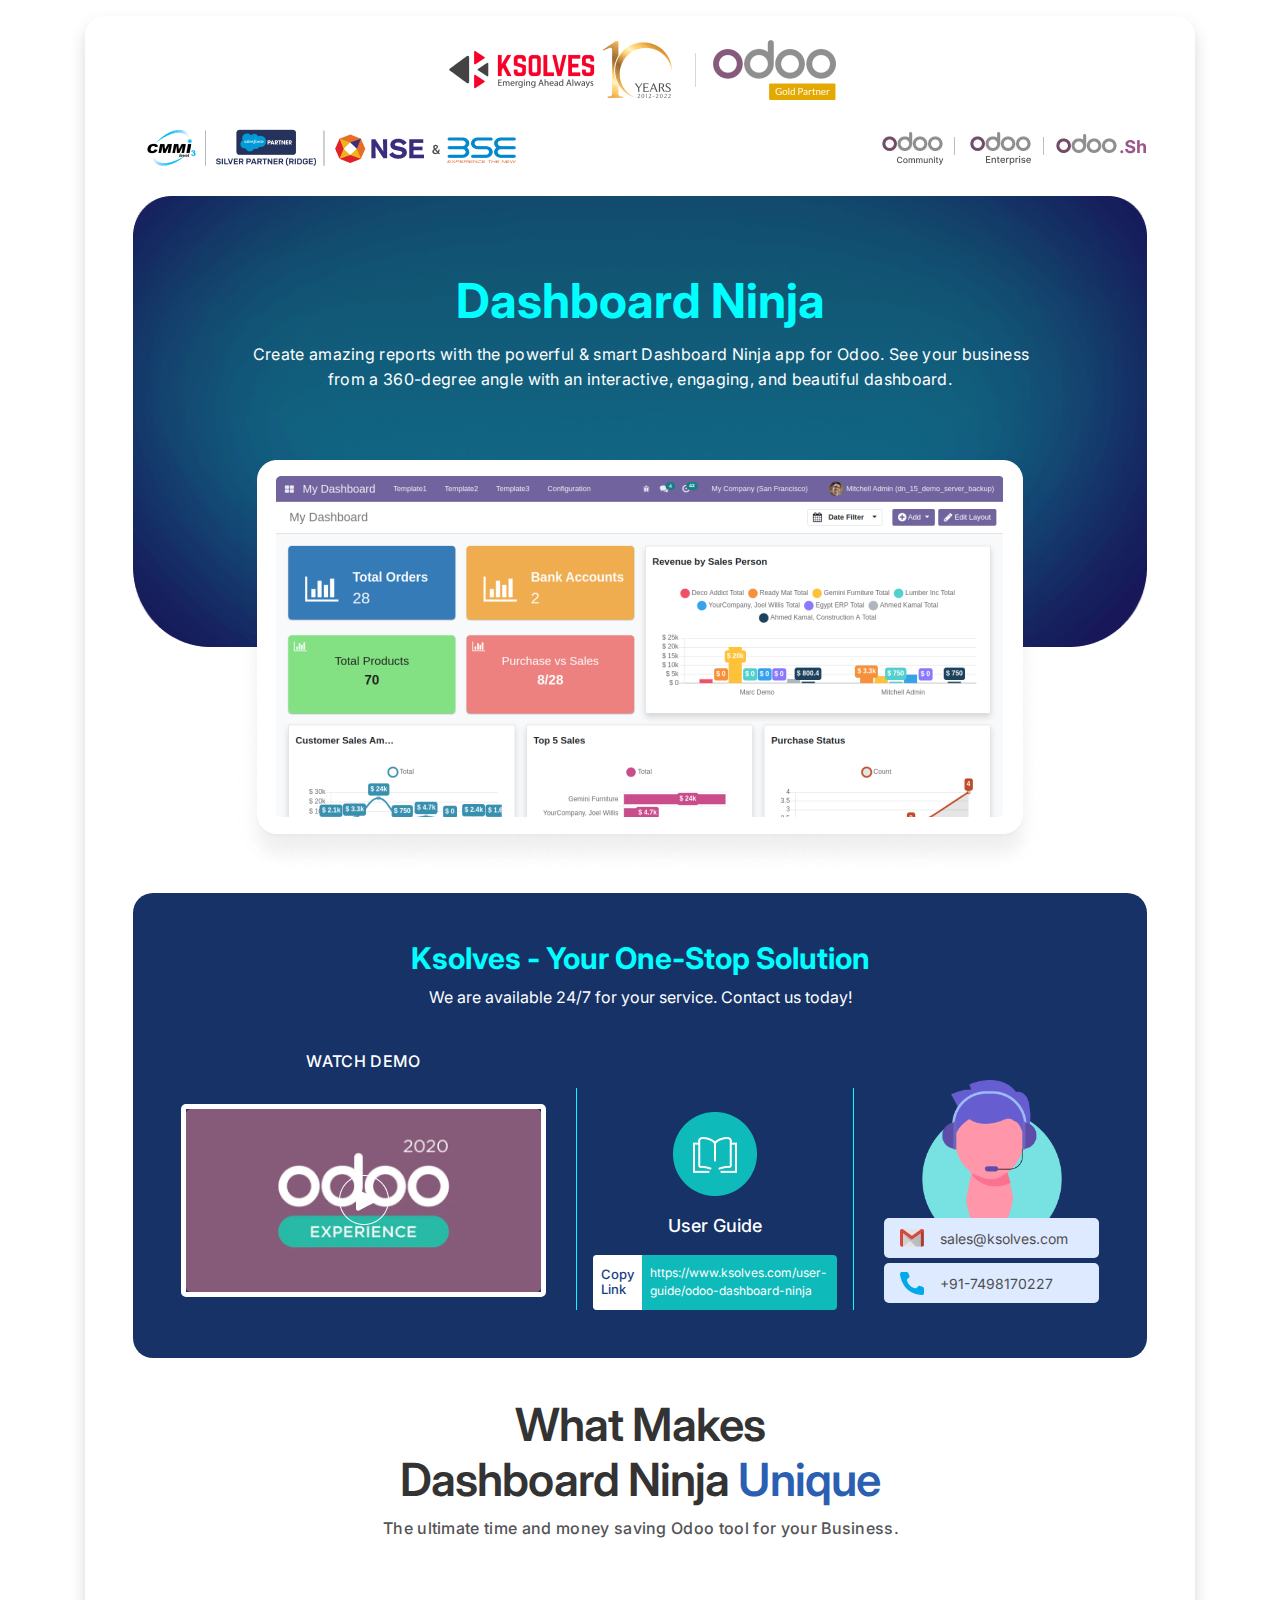
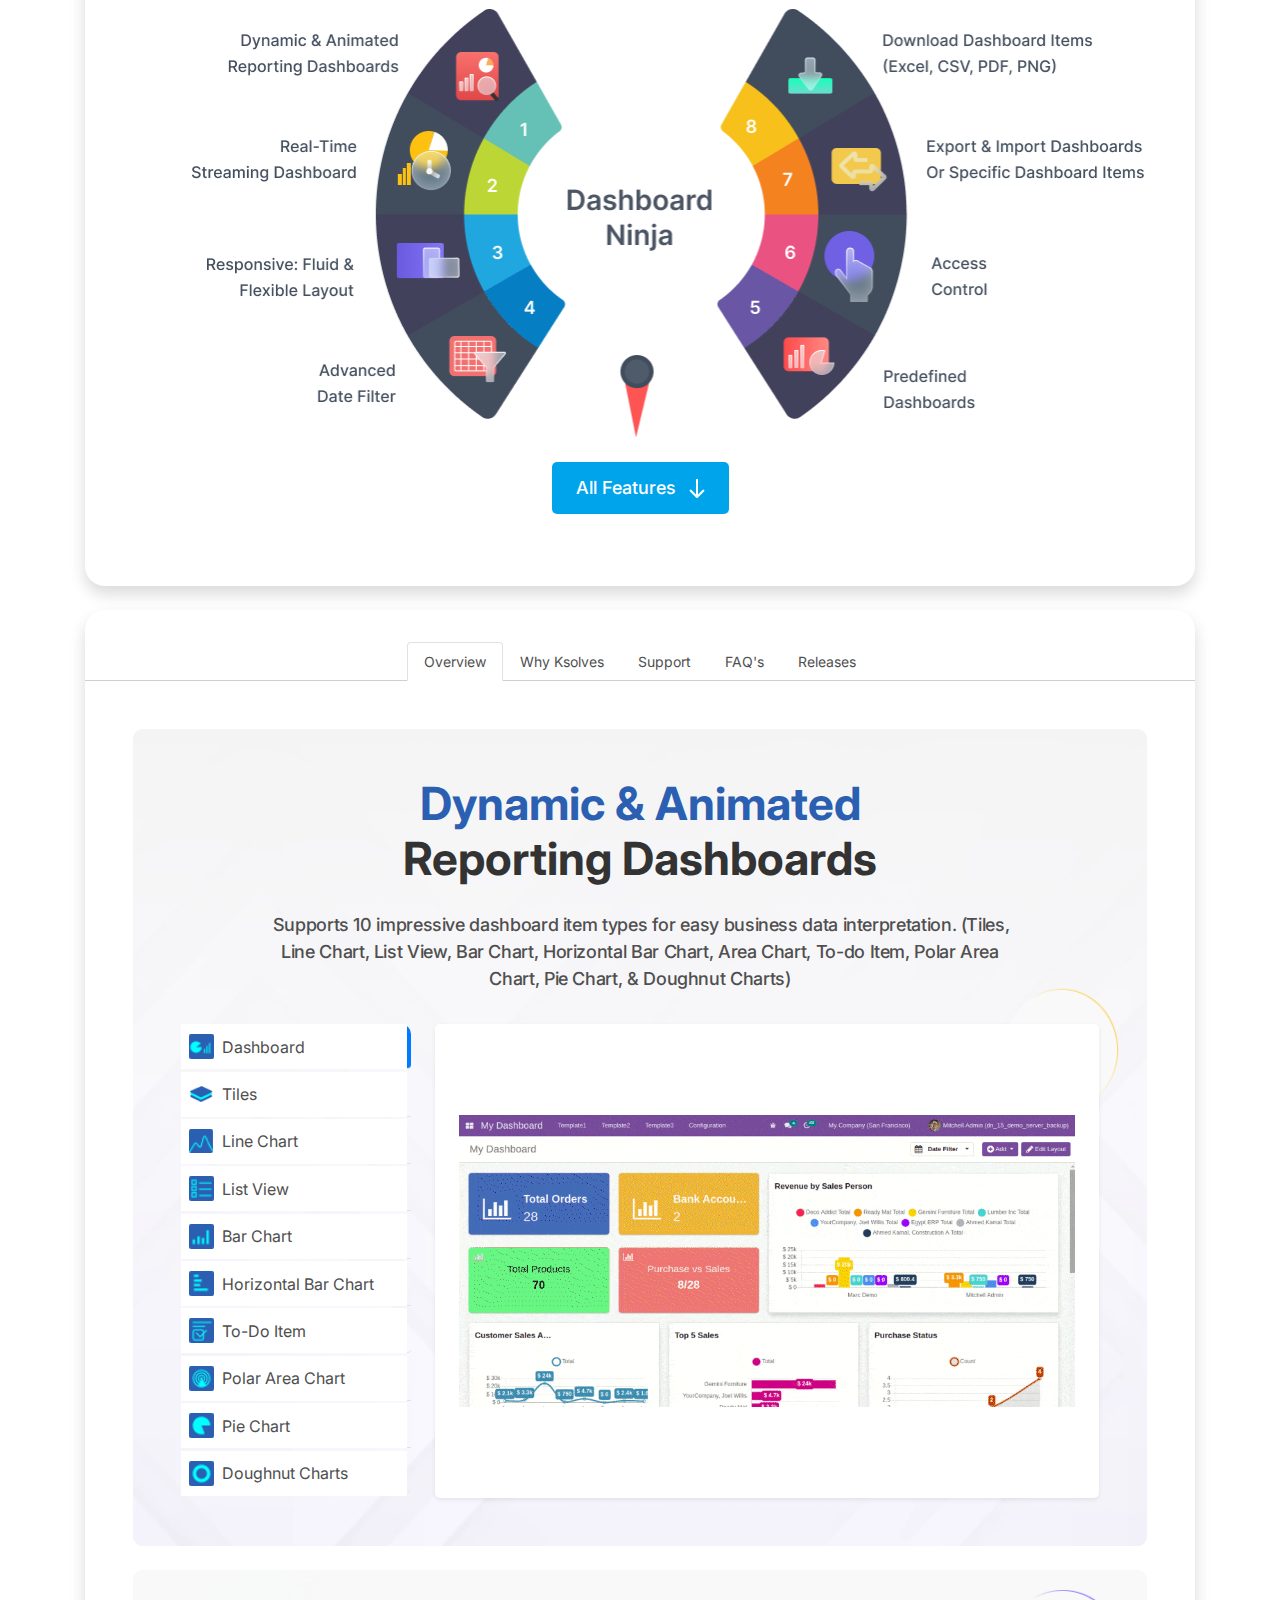
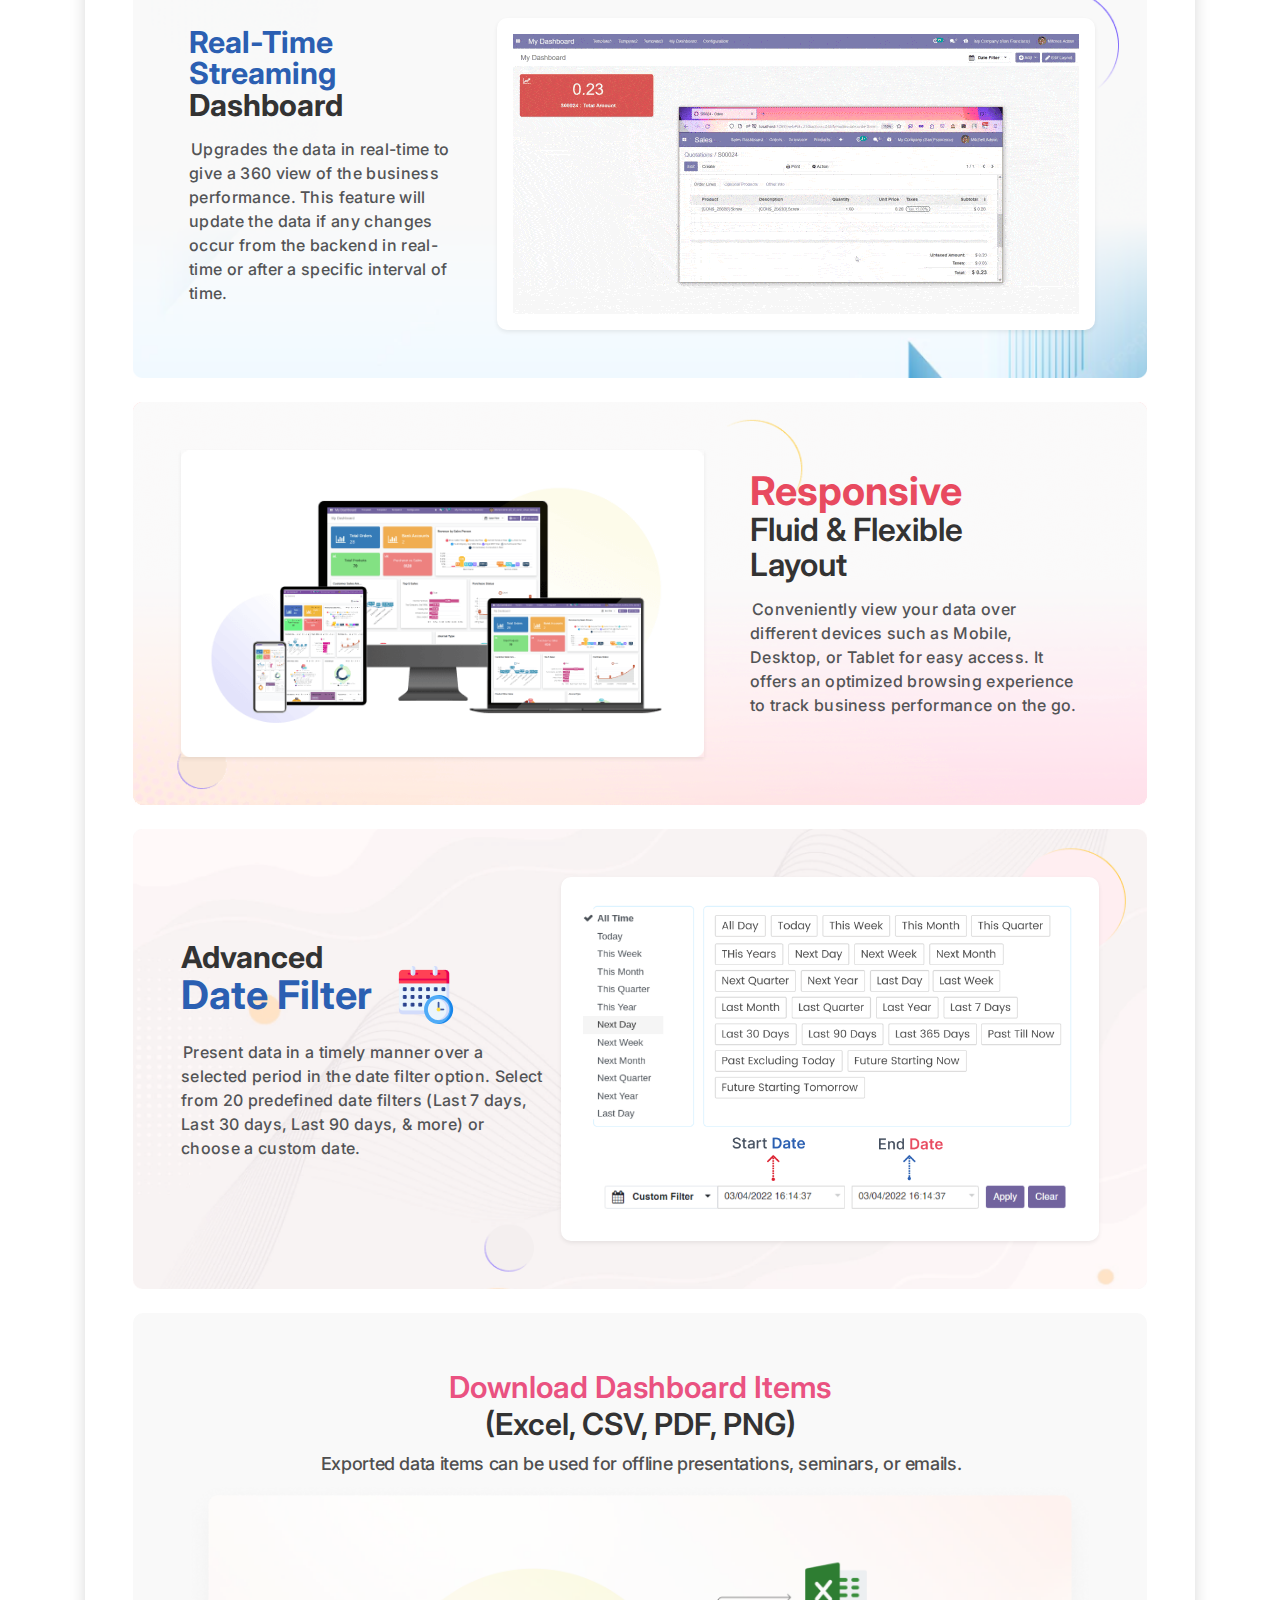
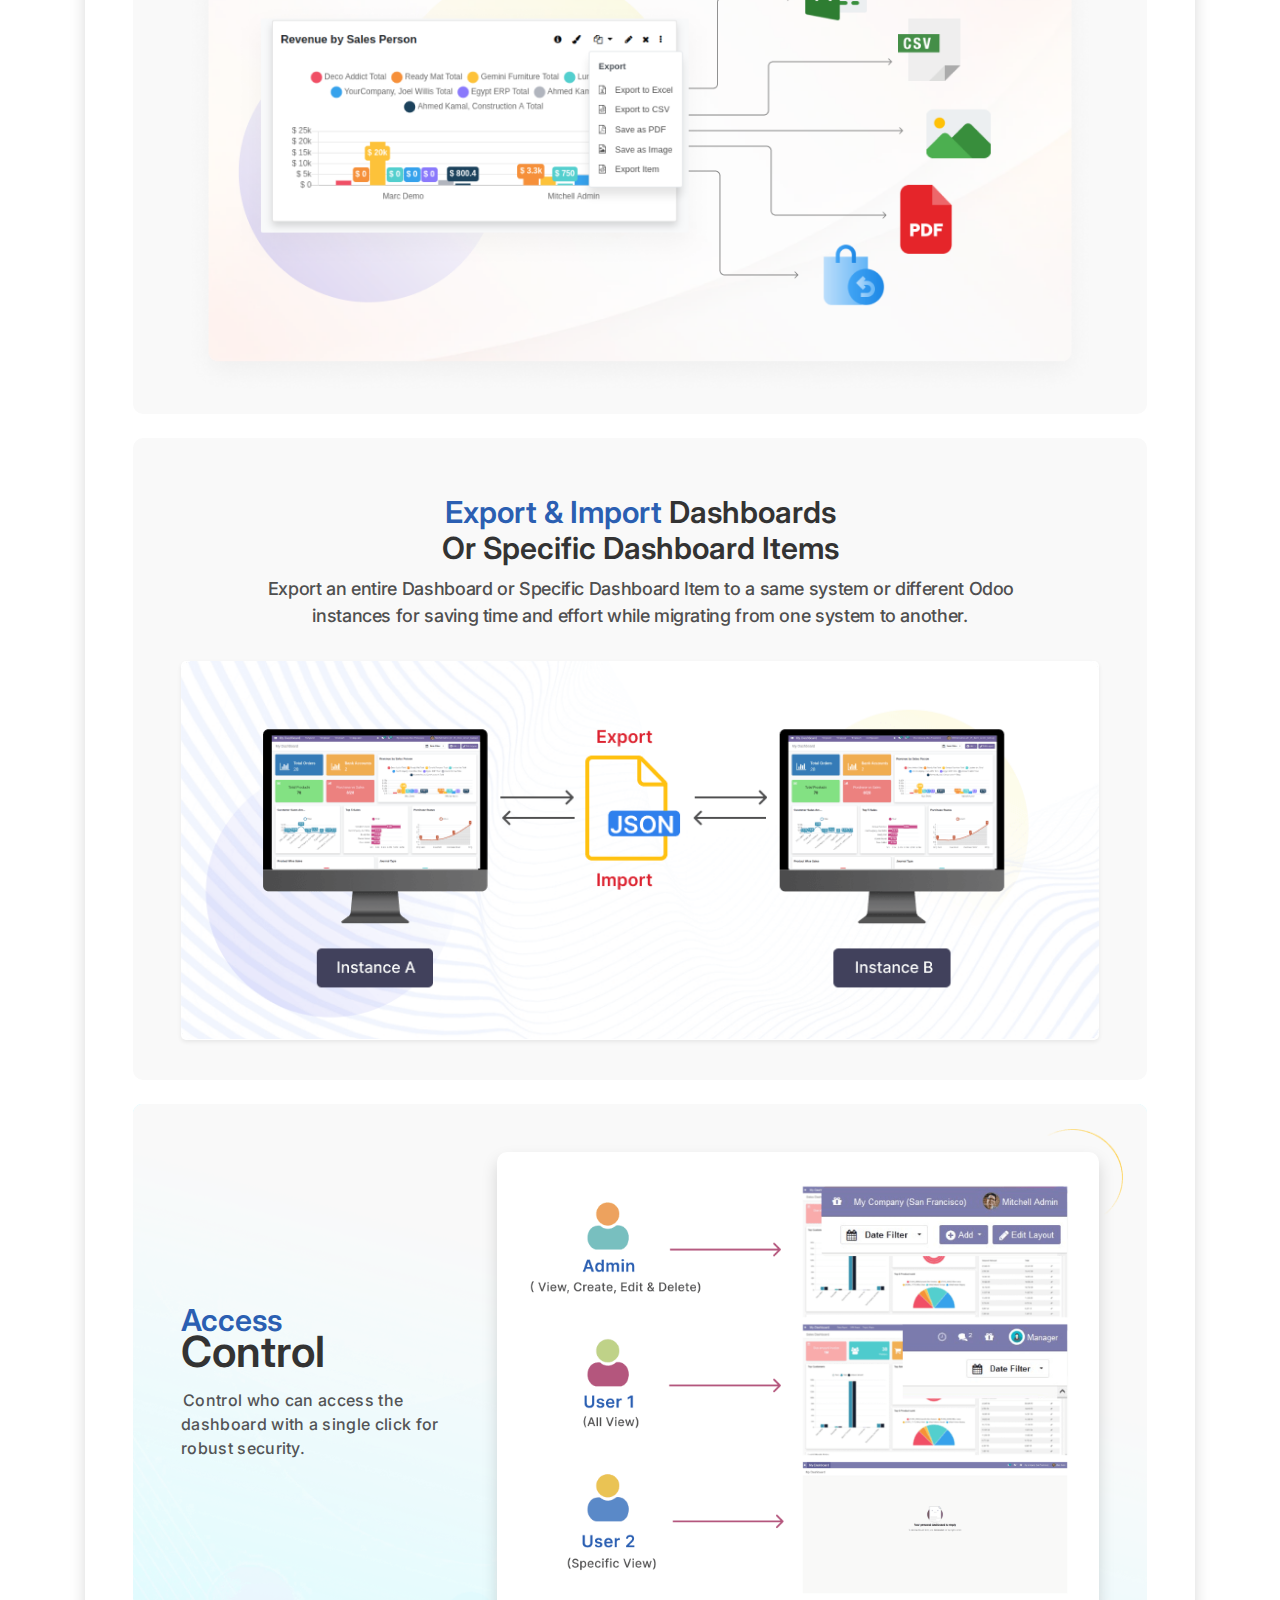
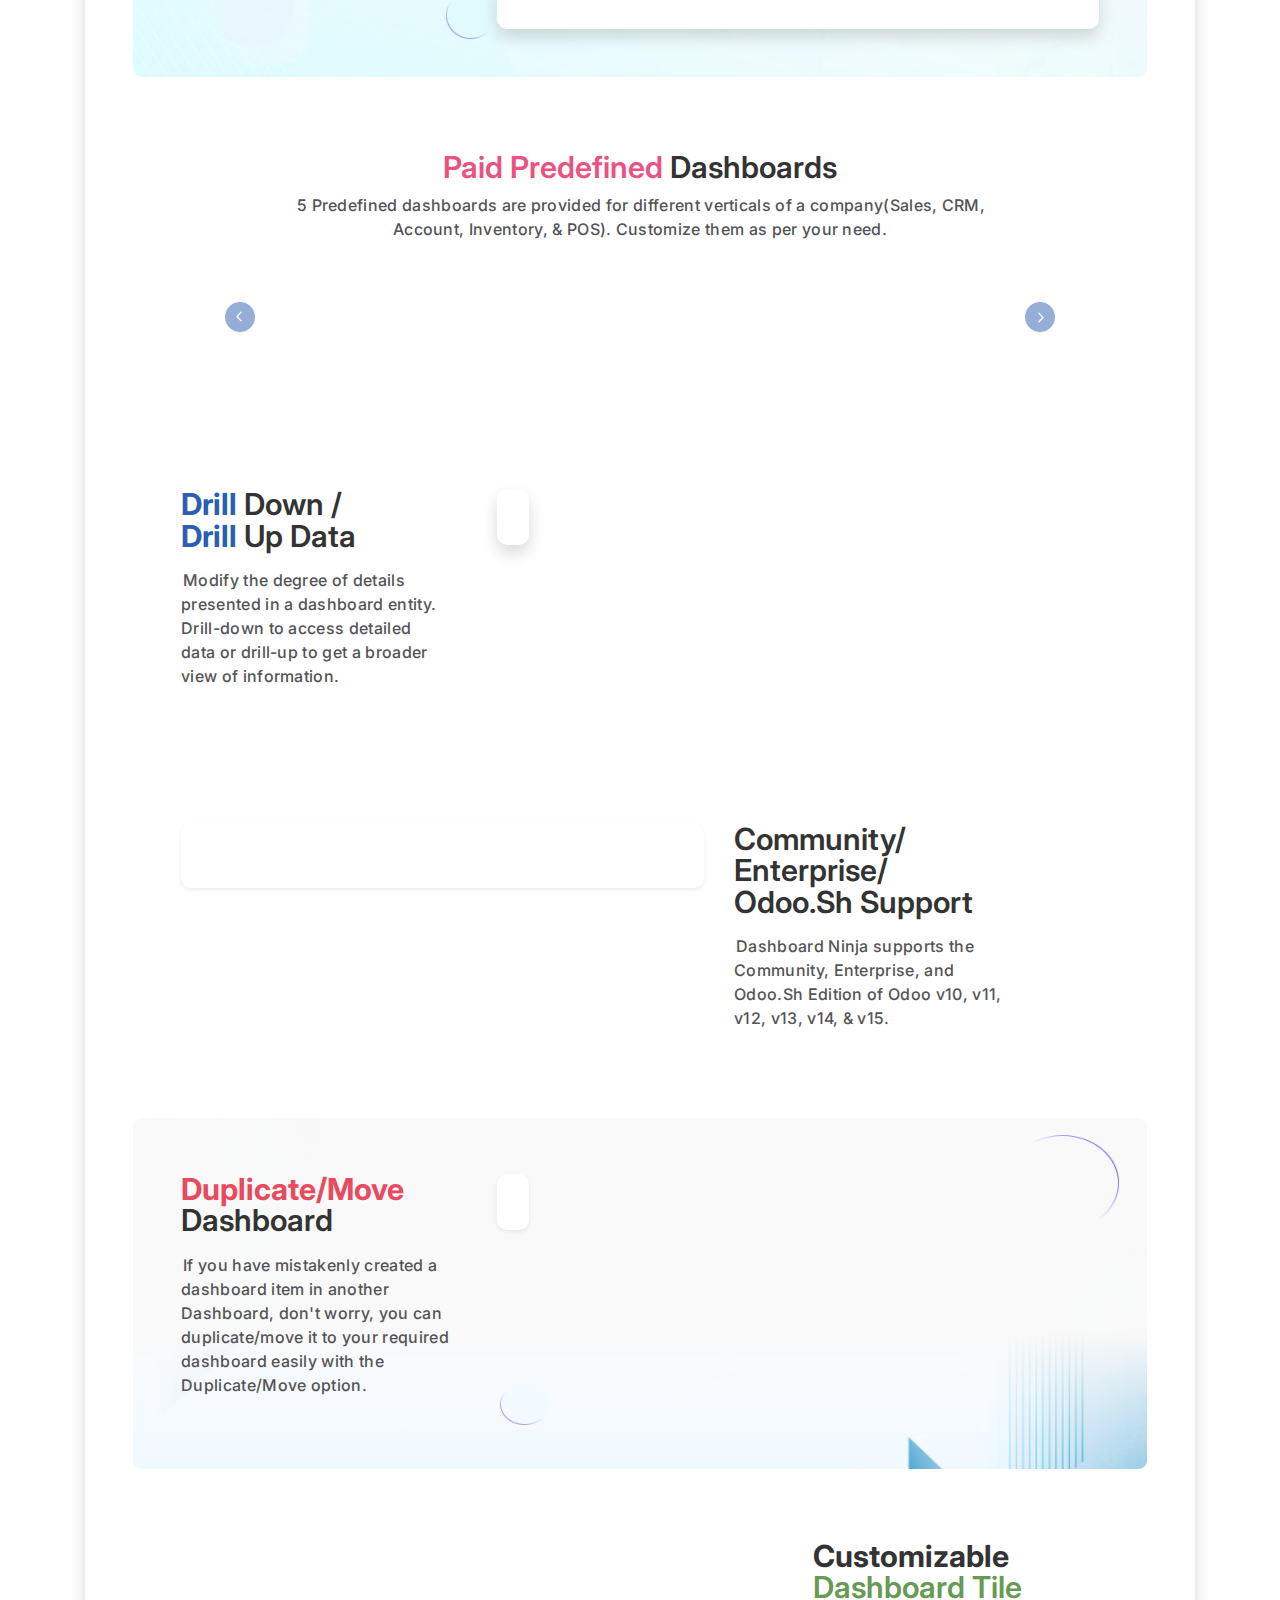
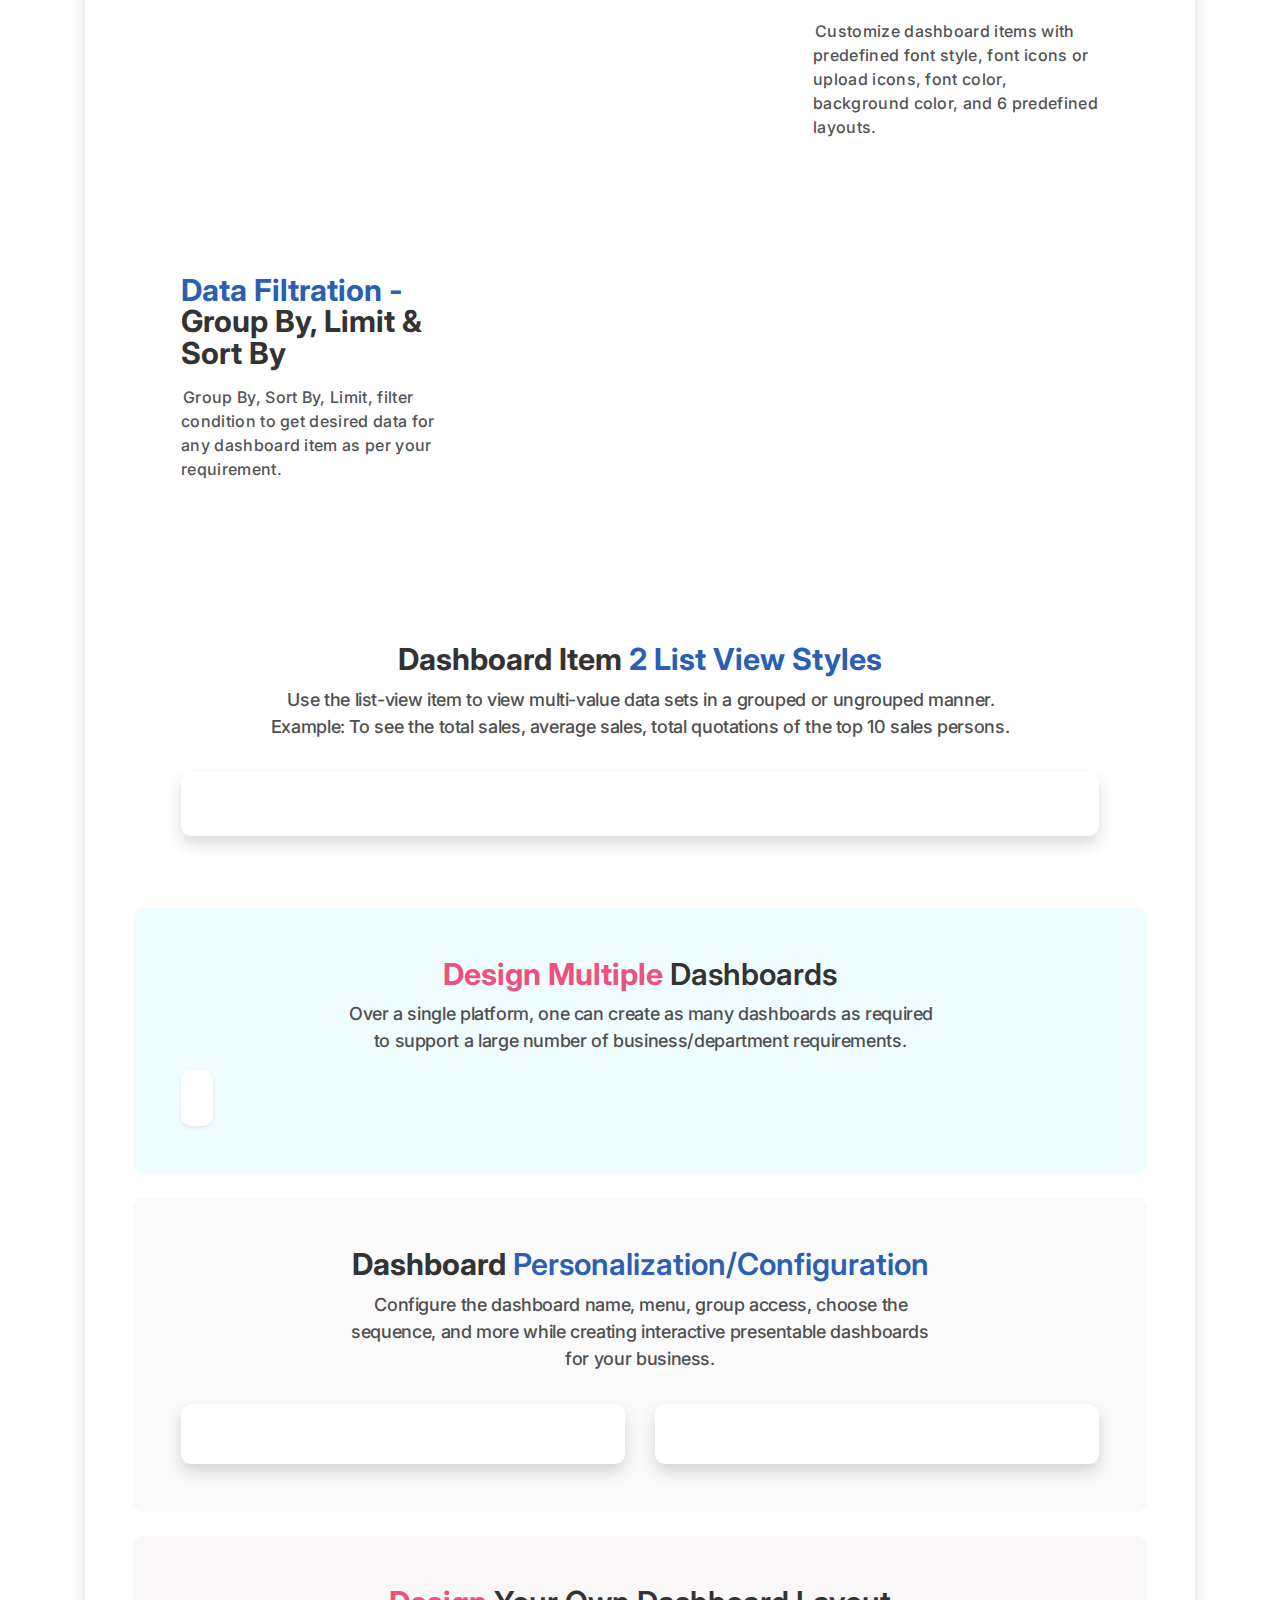
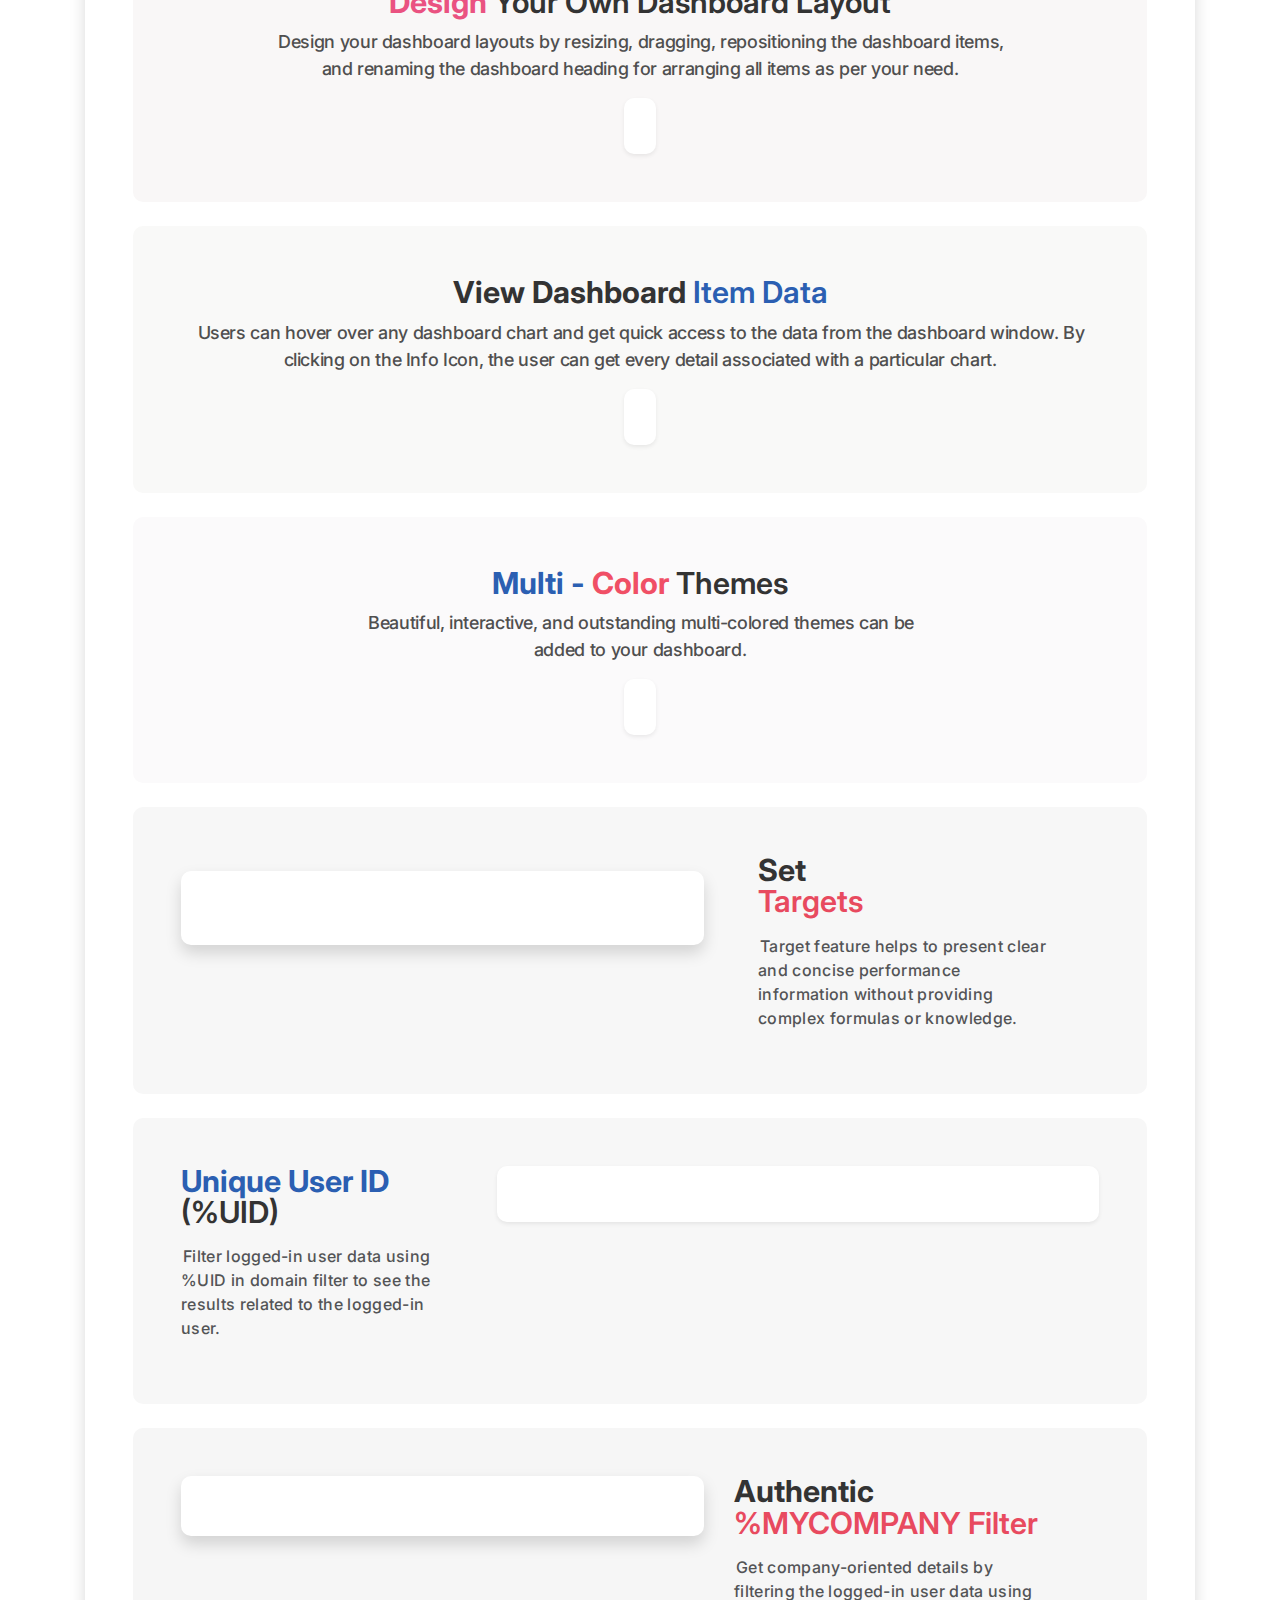
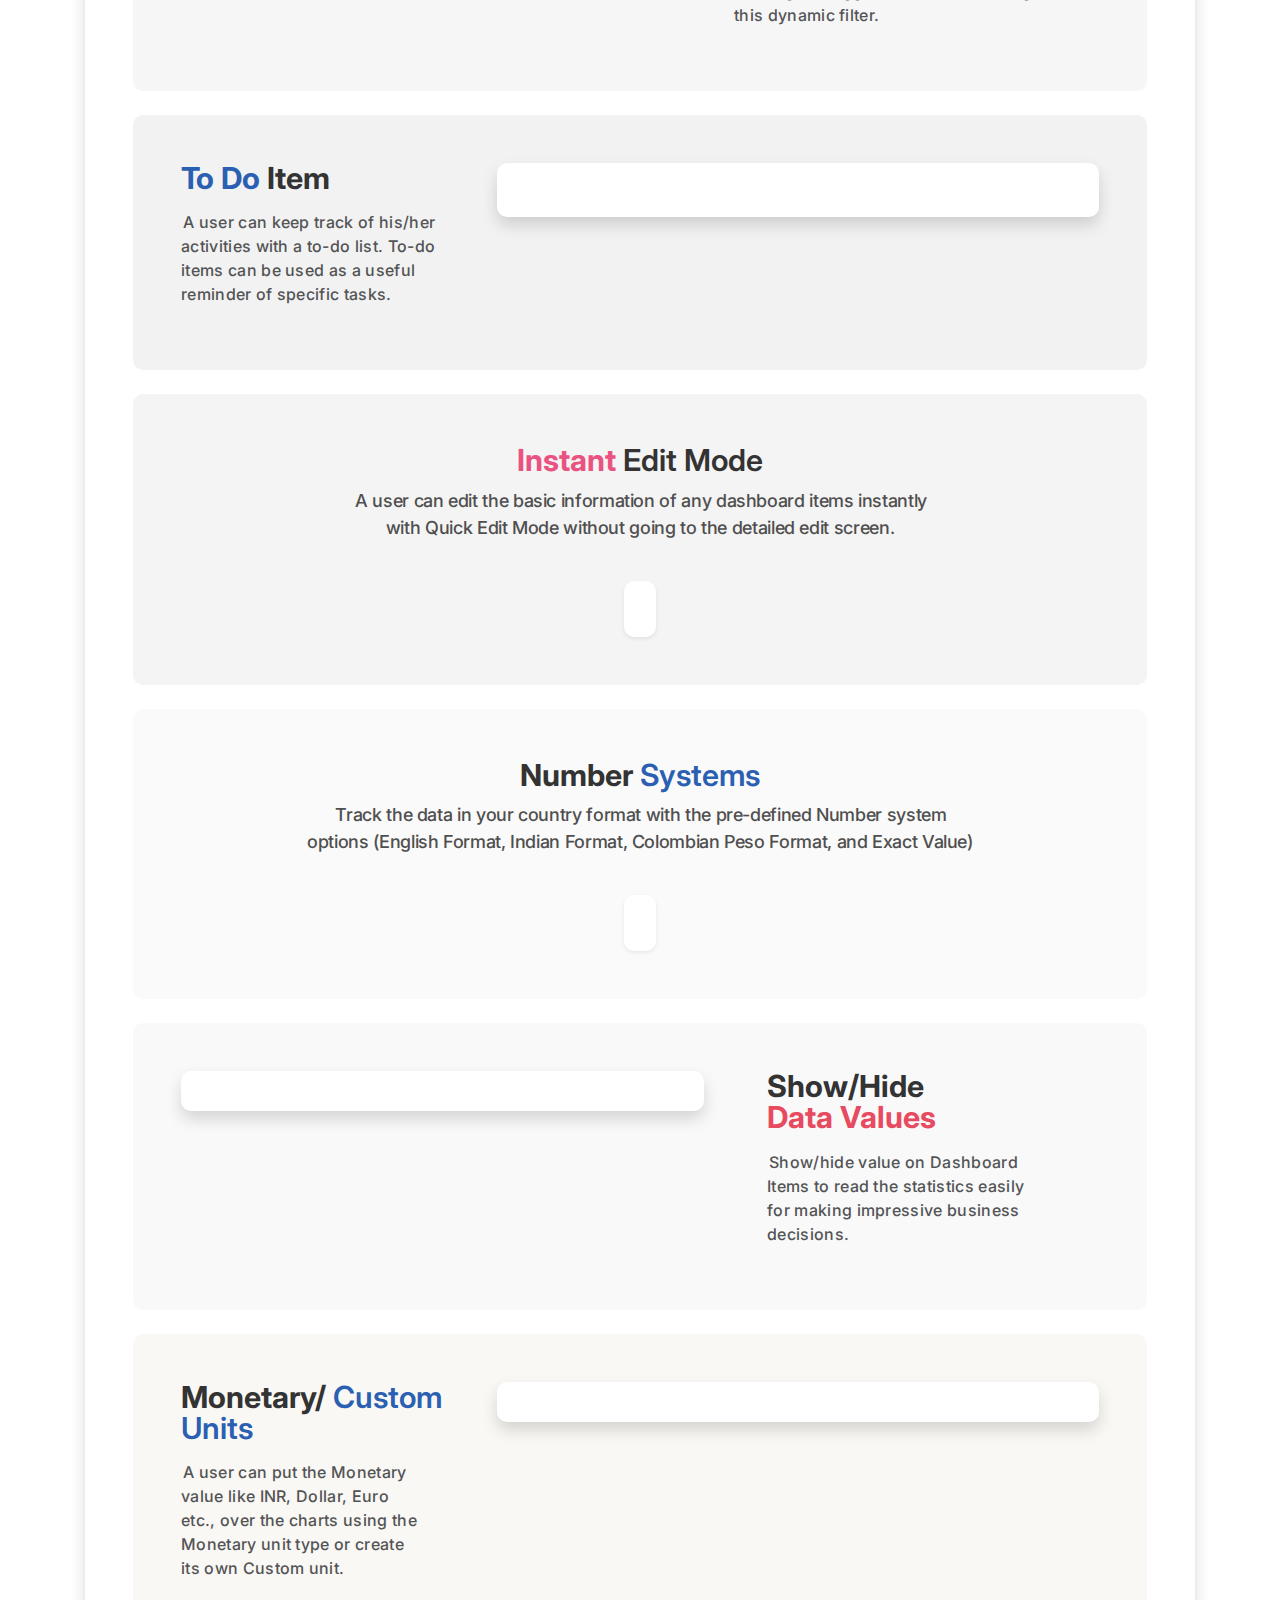
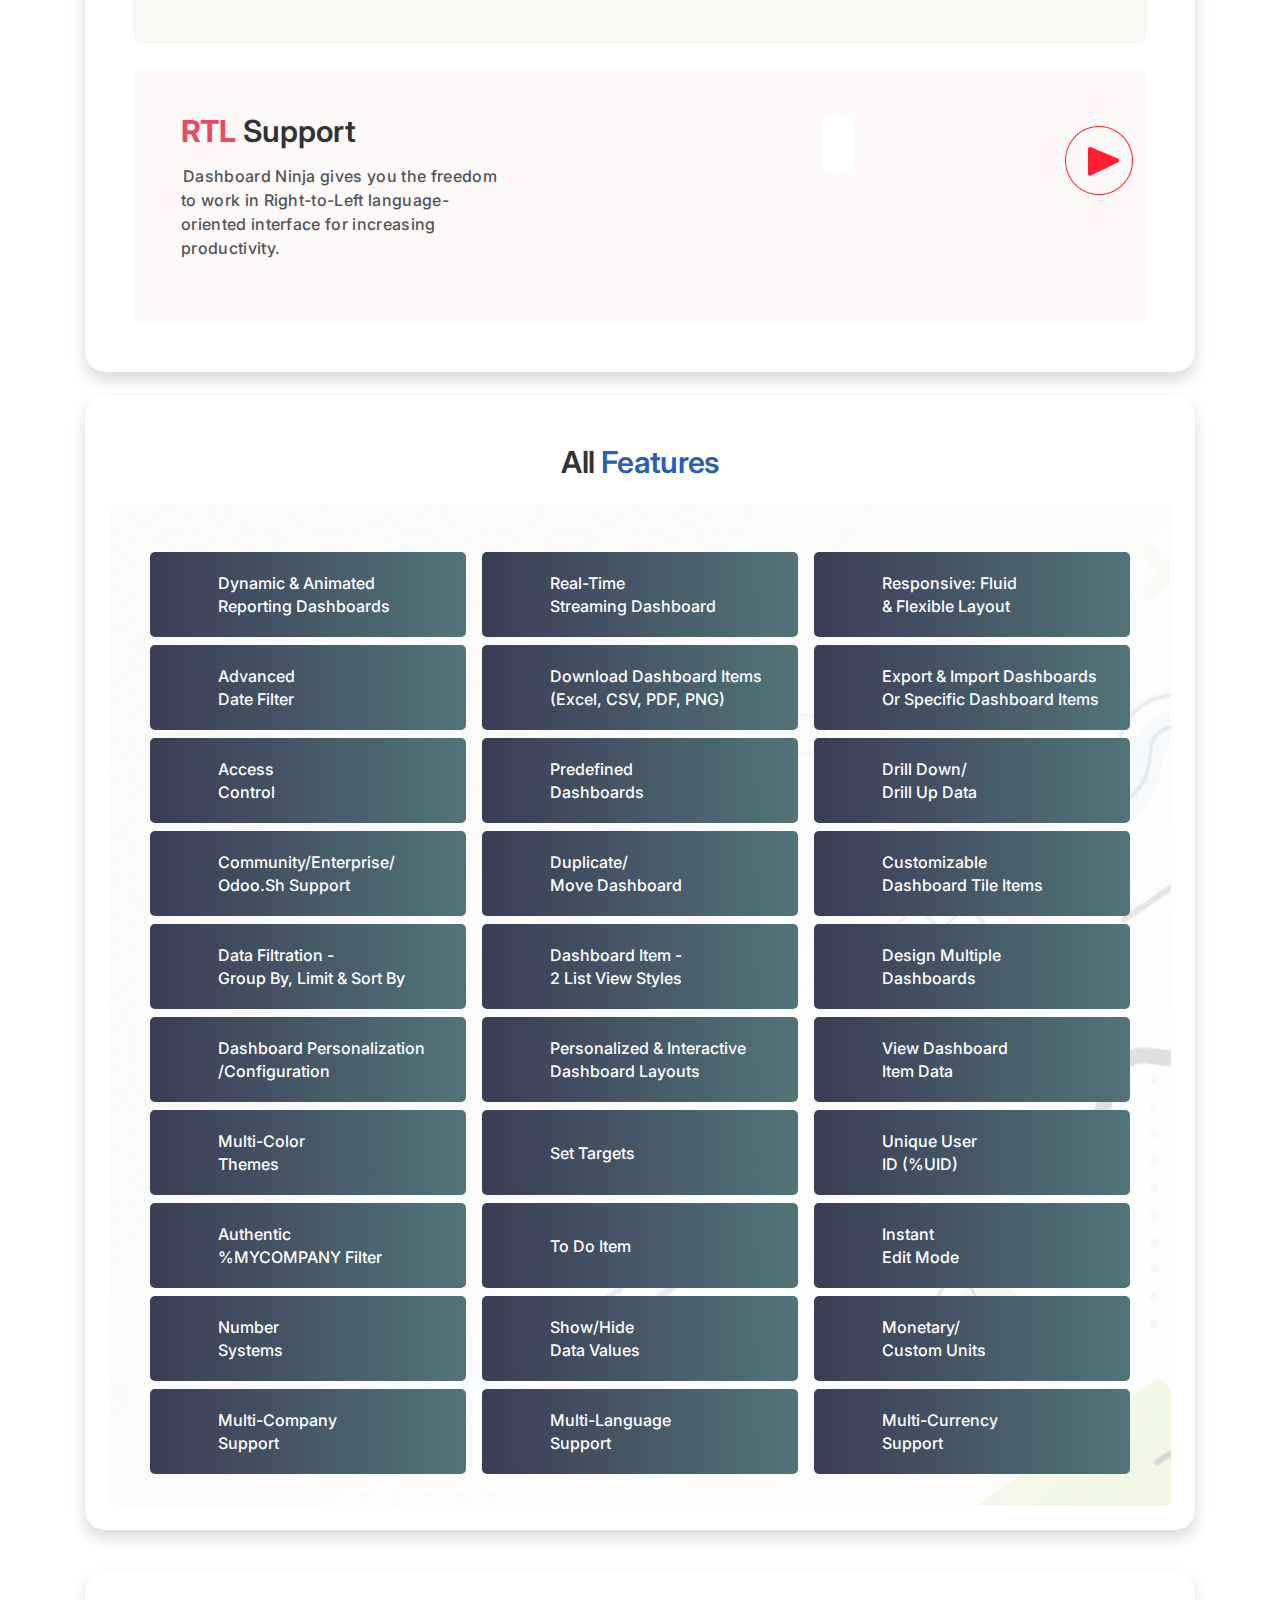
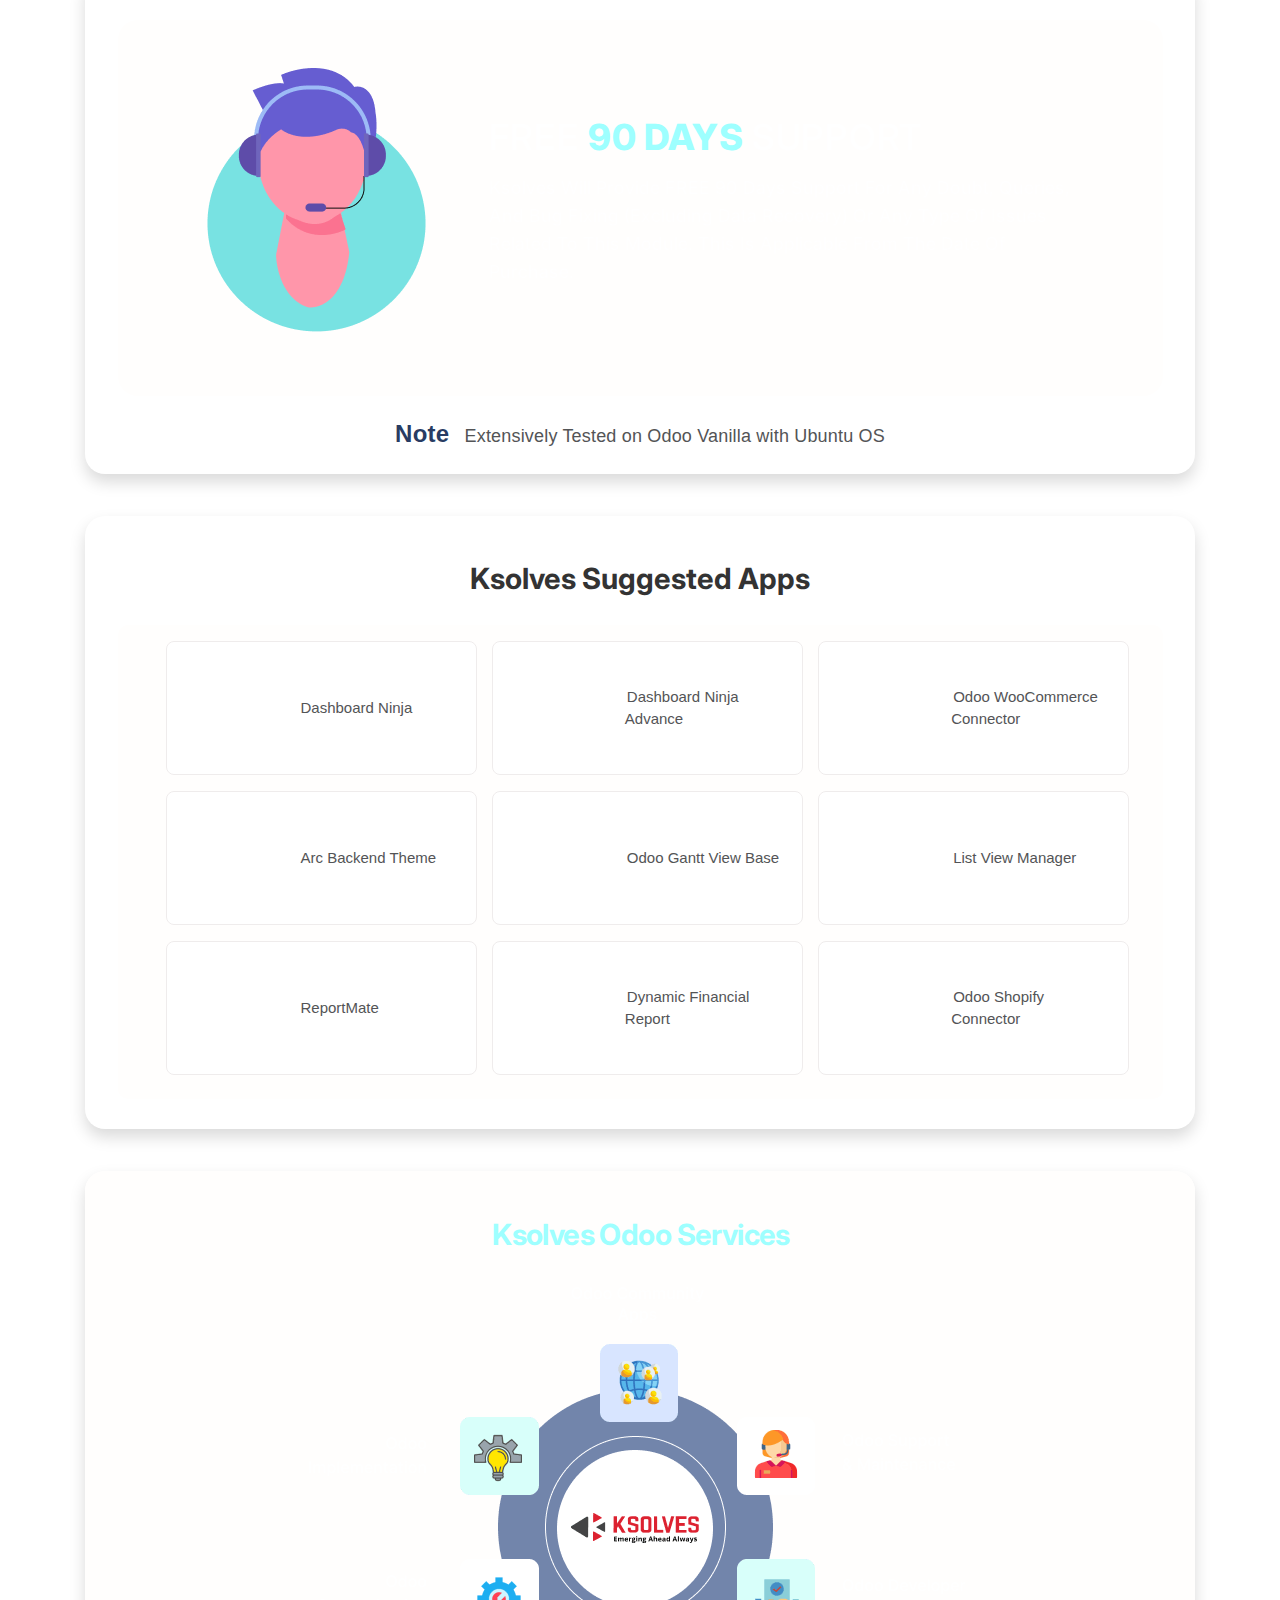
<file: addons/ks_dashboard_ninja/static/description/index.html>
<!DOCTYPE html>
<html lang="en">

<head>
    <title>Dashboard Ninja | Descrition</title>
    <meta charset="utf-8">
    <meta content="width=device-width, initial-scale=1" name="viewport">
    <link rel="preconnect" href="https://fonts.googleapis.com">
    <link rel="preconnect" href="https://fonts.gstatic.com" crossorigin>
    <link href="https://fonts.googleapis.com/css2?family=Inter:wght@300;400;500;600;700&display=swap" rel="stylesheet">
    <link href="css/bootstrap.min.css" rel="stylesheet">
</head>

<body>
    <section class="py-3" style="background-color: #fff;">
        <div class="container">
            <div class="px-md-5 py-md-4 p-2 mb-4 bg-white shadow "
                style="border-radius: 20px; font-family: 'Inter', sans-serif;">
                <div class="ks-top-logos pb-3">
                    <div class="text-center mb-md-4 mb-3">
                        <img src="./img/top-logo/logo1.png" class="img-fluid" alt="ks-logo" height="60" loading="lazy">
                    </div>
                    <div class="d-flex align-items-center justify-content-sm-between flex-column flex-sm-row">
                        <div class="odoo-logos d-flex align-items-center mb-sm-0 mb-3">
                            <img src="./img/top-logo/logo2.png" class="img-fluid" alt="logo" height="48" loading="lazy">
                        </div>
                        <div class="odoo-logos d-flex align-items-center">
                            <img src="./img/top-logo/logo3.png" class="img-fluid" alt="odoo-logo" height="32" loading="lazy">
                        </div>
                    </div>
                </div>
                <div class="my-2 position-relative" style="height: 451px; border-radius: 40px;">
                    <img src="images/bg_blue.png" alt="" class="position-absolute img-fluid w-100 h-100 left_0" />
                    <div class="row py-md-4 py-3 position-relative">
                        <div class="col-md-12 py-2 text-center">
                            <h1 class="mb-0 mt-4 pt-md-4"
                                style="font-family: 'Inter', sans-serif; font-style: normal; font-weight: bold; word-wrap: break-word;line-height: 124%;color: #00FFFF;">
                                <span class="d-md-block d-none" style="font-size: 48px;"> Dashboard Ninja</span>
                                <span class="d-md-none d-block" style="font-size: 28px;"> Dashboard Ninja</span>
                            </h1>
                        </div>
                        <div class="col-10 mx-auto py-2 text-center">
                            <p class="pb-0 px-md-4 px-2"
                                style="font-style: normal; font-weight: normal; font-size: 16px; line-height: 160%; letter-spacing: 0.02em; text-indent: 2px; color: #FFFFFF;">
                                Create amazing reports with the powerful & smart Dashboard Ninja app for Odoo. See your
                                business from a 360-degree angle with an interactive, engaging, and beautiful dashboard.
                            </p>
                        </div>
                    </div>
                </div>
                <div class="row" style="margin-top: -21%">
                    <div class="col-md-10 offset-md-1 text-center">
                        <img alt="" class="img-fluid" loading="lazy" src="images/dashboard.png">
                    </div>
                </div>
                <div class="p-md-5 p-2 my-0 my-3" style="background-color: #163266; border-radius: 20px;">
                    <div class="row">
                        <div class="col-md-12 text-center">
                            <h5 style="font-family: 'Inter', sans-serif; font-weight: bold; font-size: 32px; word-wrap: break-word; text-transform: capitalize; color: #00FFFF; font-size: calc(1.06rem + 1vw);">
                                Ksolves - Your one-stop solution
                            </h5>
                            <p
                                style="font-family: Inter; font-style: normal; font-weight: normal; font-size: 16px; line-height: 162.5%;text-align: center; color: #FFFFFF;">
                                We are available 24/7 for your service. Contact us today!
                            </p>
                        </div>
                    </div>
                    <div class=" mt-4 ">
                        <div class="row">
                            <div class="col-lg-5 col-12 text-center">
                                <p style="font-weight: 500; font-size: 16px; line-height: 21px; color:#fff; letter-spacing: 0.02em;">WATCH DEMO</p>
                            </div>
                        </div>
                        <div class="row">
                            <div class="col-lg-5 col-12">
                                <div class="text-center mb-3 mb-lg-0">
                                    <div class="position-relative pt-3">
                                        <div class="mt-3 mt-md-0" style="border:5px solid #fff;border-radius:5px;display:inline-block; ">
                                            <div class="s_panel_video position-relative " data-video-id="tczXPt0JvJs">
                                                <a href="#" class="s_figure_link p-0 position-absolute  w-100 h-100 d-flex align-items-center justify-content-center cursor-pointer">
                                                    <img src="images/play-icon.png" alt="" />
                                                </a>
                                                <img loading="lazy" src="images/odoo_dash_img.png" class="img-fluid w-100" alt="video-img" >
                                            </div>
                                        </div>
                                    </div>
                                </div>
                            </div>
                            <div class="col-lg col-md-6 col-12 mb-3 mb-md-0">
                                <div  class="h-100 px-3 px-lg-3" style="border-left: 1px solid #00ffff; border-right: 1px solid #00ffff;">
                                    <div class="text-center">
                                        <div class="pb-3 pt-4">
                                            <img src="./img/user_guide.png" alt="User Guide"  />
                                        </div>
                                        <div class="mb-3" style="font-size: 18px; color: #fff; font-weight: 500;">User Guide</div>
                                    </div>
                                    <div class="d-flex align-items-center" style="background-color: #0FBABA; border-radius: 4px; overflow: hidden;">
                                        <div  class="bg-white p-2 d-flex align-items-center" style="height: 55px; font-weight: 500; line-height: 120%; color: #173E85; font-size: 13px;">Copy  <br> Link</div>
                                        <div  class="p-2" style="color: #fff; font-weight: 400; font-size: 12px; width: 195px; word-break: break-all;">https://www.ksolves.com/user-guide/odoo-dashboard-ninja</div>
                                    </div>
                                </div>
                            </div>
                            <div class="col-lg col-md-6 col-12 px-lg-2 pt-4 pt-xl-0">
                                <div class="text-center">
                                    <div class="mt-n2">
                                        <img src="./img/contact-place.png" alt=" contact-man-icon" class="img-fluid" style="width: 140px;">
                                    </div>
                                    <div class="row d-flex align-items-center justify-content-center" style="margin-top:-30px">
                                        <div class="col-10 px-0">
                                            <a class="d-flex align-items-center px-2 py-3" href="mailto:sales@ksolves.com"
                                                style="background-color: #DEEAFF; text-decoration: none; border-radius: 5px;font-style: normal; font-weight: 400; font-size: 14px; color: #4F4F4F; height:40px;">
                                                <img alt="mail-icon" class="img-fluid pr-2 pl-2 mr-xl-2 mr-lg-0 mr-2" loading="lazy" src="./img/mail.png">sales@ksolves.com</a>
                                        </div>
                                        <div class="col-10 px-0" style="margin-top: 5px;">
                                            <a class=" d-flex align-items-center  px-2 py-3" href="tel:+91-7498170227"
                                                style="background-color: #DEEAFF; text-decoration: none; border-radius: 5px;font-style: normal; font-weight: 400; font-size: 14px; color: #4F4F4F; height:40px;">
                                                <img alt="phone" class="img-fluid pr-2 pl-2 mr-xl-2 mr-lg-0 mr-2" loading="lazy" src="./img/phone.png">+91-7498170227</a>
                                        </div>
                                    </div>
                                </div>
                            </div>
                        </div>
                    </div>
                </div>
                <div class="row pt-4">
                    <div class="col-md-12">
                        <h1
                            style="font-family: 'Inter', sans-serif; font-style: normal; font-weight: 600;word-wrap: break-word; font-size: 48px; line-height: 120%;  text-align: center; letter-spacing: -0.02em; text-transform: capitalize; color: #333333; font-size: calc(2.06rem + 1vw);">
                            What makes <br>
                            Dashboard Ninja
                            <span style="color: #2B5FB2; font-size: calc(2.06rem + 1vw);">Unique</span>
                        </h1>
                    </div>
                    <div class="col-md-8 offset-md-2">
                        <p
                            style="font-family: Inter; font-style: normal; font-weight: 500; font-size: 16px; line-height: 160%;text-align: center; letter-spacing: 0.02em; text-indent: 2px; color: #535456;">
                            The ultimate time and money saving Odoo tool for your Business.
                        </p>
                    </div>
                    <div class="col-md-12 pt-md-5 py-2 text-center">
                        <div class="ml-md-5">
                            <img alt="" class="img-fluid" loading="lazy" src="images/multi.png">
                        </div>
                    </div>
                    <div class="col-md-12  pt-3  pb-md-5 pb-2 text-center">
                        <a class="d-inline-block px-4 py-3 text-center" href="#features"
                            style="font-family: Inter; text-decoration: none; background-color:#00A4EB;border-radius: 5px;font-style: normal; font-weight: 500; font-size: 18px; line-height: 110%; text-transform: capitalize; color: #fff;">All
                            Features <img alt="" class="ml-2" loading="lazy" src="images/arrow.png"></a>
                    </div>
                </div>
            </div>
            <div class="mb-4 bg-white shadow" style="border-radius: 20px; font-family: 'Inter', sans-serif;">
                <div class="pt-4">
                    <ul class="nav nav-tabs justify-content-center bg-white pt-md-2" id="myTab" role="tablist"
                        style="border-bottom:1px solid #CFCFCF;">
                        <li class="nav-item">
                            <a aria-controls="overview" aria-selected="true" class="nav-link active" data-toggle="tab"
                                href="#overview" id="overview-tab" role="tab"
                                style="color: #4F4F4F;font-weight: 400; font-size: 14px;">
                                Overview</a>
                        </li>
                        <li class="nav-item">
                            <a class="nav-link py-2" id="why-ks-tab" data-toggle="tab" href="#why-ks" role="tab" aria-controls="why-ks" aria-selected="false" style="color: #4F4F4F;font-weight: 400; font-size: 14px;">Why Ksolves</a>
                        </li>
                        <li class="nav-item">
                            <a class="nav-link" id="support-tab" data-toggle="tab" href="#support" role="tab" aria-controls="s_c" aria-selected="false" style="color: #4F4F4F;font-weight: 400; font-size: 14px;">Support</a>
                        </li>
                        <li class="nav-item">
                            <a aria-controls="faq" aria-selected="false" class="nav-link" data-toggle="tab" href="#faq"
                                id="faq-tab" role="tab"
                                style="color: #4F4F4F;font-weight: 400; font-size: 14px;">
                                FAQ's</a>
                        </li>
                        <li class="nav-item">
                            <a aria-controls="releases" aria-selected="false" class="nav-link" data-toggle="tab"
                                href="#releases" id="releases-tab" role="tab"
                                style="color: #4F4F4F;font-weight: 400; font-size: 14px;">Releases</a>
                        </li>
                    </ul>
                </div>
                <div class="tab-content p-md-5 p-2 py-3" id="myTabContent">
                    <div aria-labelledby="overview-tab" class="tab-pane fade show active" id="overview" role="tabpanel">
                        <div class="position-relative mb-4" style="border-radius: 10px;">
                            <img src="images/dyn_bg.png" alt="" loading="lazy" class="w-100 h-100 position-absolute img-fluid left_0" />
                            <div class="p-lg-5 p-3 position-relative">
                                <div class="row py-4 py-lg-0">
                                    <div class="col-md-12">
                                        <h1 style="font-family: 'Inter', sans-serif; font-style: normal; font-weight: bold;word-wrap: break-word; font-size: 48px; line-height: 120%;text-align: center; text-transform: capitalize; font-size: calc(2.06rem + 1vw); ">
                                            <span style="color: #2B5FB2; font-size: calc(2.06rem + 1vw);">Dynamic & Animated</span>
                                            <br>
                                            <span style="color: #333333; font-size: calc(2.06rem + 1vw);">Reporting Dashboards</span>
                                        </h1>
                                    </div>
                                    <div class="col-md-10 offset-md-1 py-md-3 py-2">
                                        <p
                                            style="font-family: Inter; font-style: normal; font-weight: 500; font-size: 18px; line-height: 150%;  text-align: center; letter-spacing: -0.02em; text-indent: 2px; color: #4F4F4F;">
                                            Supports 10 impressive dashboard item types for easy business data
                                            interpretation.
                                            (Tiles,
                                            Line Chart, List View, Bar Chart, Horizontal Bar Chart, Area Chart, To-do
                                            Item,
                                            Polar
                                            Area
                                            Chart, Pie Chart, & Doughnut Charts)
                                        </p>
                                    </div>
                                    <div class="col-md-12">
                                        <div class="row no-gutters">
                                            <div class="col-md-3">
                                                <div aria-orientation="vertical"
                                                    class="nav flex-row h-100 bg-transparent nav-pills mb-4"
                                                    id="v-pills-tab" role="tablist" style="border-radius:  10px;">
                                                    <a aria-controls="dashboard"
                                                        class="nav-link w-100 p-0 border-bottom active"
                                                        data-toggle="tab" href="#dashboard" role="tab"
                                                        style="border-top-left-radius:10px; border-top-right-radius: 10px; padding-right:4px !important;height:45px">
                                                        <div class="media bg-white align-items-center px-2 py-3"
                                                            style="height:45px"
                                                            style="border-top-right-radius: 10px; border-top-left-radius: 10px;  ">
                                                            <div style="  width:25px; height:25px; display: flex;
                                                      align-items: center; padding:0">
                                                                <img class="img-fluid align-top" loading="lazy"
                                                                    src="images/icon1.png" style="width:100%">
                                                            </div>
                                                            <div class="media-body pl-2 pr-2 position-relative">
                                                                <h5 class="d-flex  align-items-center m-0 text-left"
                                                                    style="font-family: 'Inter', sans-serif; font-style: normal; font-weight: normal; font-size: 16px; line-height: 150%; /* identical to box height, or 24px */ text-align: center; text-transform: capitalize; /* Gray 2 */ color: #4F4F4F;">
                                                                    Dashboard
                                                                </h5>
                                                            </div>
                                                        </div>
                                                    </a>
                                                    <a aria-controls="tiles" class="nav-link w-100 p-0 border-bottom"
                                                        data-toggle="tab" href="#tiles" role="tab"
                                                        style="border-radius:0;  padding-right:4px !important;height:45px">
                                                        <div class="media bg-white align-items-center px-2 py-3"
                                                            style="height:45px">
                                                            <div style="    width:25px; height:25px; display: flex;
                                                      align-items: center; padding:0">
                                                                <img class="img-fluid align-top" loading="lazy"
                                                                    src="images/icon2.png" style="width:100%">
                                                            </div>
                                                            <div class="media-body pl-2 pr-2 position-relative">
                                                                <h5 class="d-flex align-items-center m-0 text-left"
                                                                    style="font-family: 'Inter', sans-serif; font-style: normal; font-weight: normal; font-size: 16px; line-height: 150%; /* identical to box height, or 24px */ text-align: center; text-transform: capitalize; /* Gray 2 */ color: #4F4F4F;">
                                                                    Tiles
                                                                </h5>
                                                            </div>
                                                        </div>
                                                    </a>
                                                    <a aria-controls="line_chart"
                                                        class="nav-link w-100 p-0 border-bottom" data-toggle="tab"
                                                        href="#line_chart" role="tab"
                                                        style="border-radius:0;  padding-right:4px !important;height:45px">
                                                        <div class="media bg-white align-items-center px-2 py-3"
                                                            style="height:45px">
                                                            <div style="    width:25px; height:25px; display: flex;
                                                      align-items: center; padding:0">
                                                                <img class="img-fluid align-top" loading="lazy"
                                                                    src="images/icon3.png" style="width:100%">
                                                            </div>
                                                            <div class="media-body pl-2 pr-2 position-relative">
                                                                <h5 class="d-flex  align-items-center m-0 text-left"
                                                                    style="font-family: 'Inter', sans-serif; font-style: normal; font-weight: normal; font-size: 16px; line-height: 150%; /* identical to box height, or 24px */ text-align: center; text-transform: capitalize; /* Gray 2 */ color: #4F4F4F;">
                                                                    Line Chart
                                                                </h5>
                                                            </div>
                                                        </div>
                                                    </a>
                                                    <a aria-controls="ListView" class="nav-link w-100 p-0 border-bottom"
                                                        data-toggle="tab" href="#ListView" role="tab"
                                                        style="border-radius:0;  padding-right:4px !important;height:45px">
                                                        <div class="media bg-white align-items-center px-2 py-3"
                                                            style="height:45px">
                                                            <div style="    width:25px; height:25px; display: flex;
                                                      align-items: center; padding:0">
                                                                <img class="img-fluid align-top" loading="lazy"
                                                                    src="images/icon4.png" style="width:100%">
                                                            </div>
                                                            <div class="media-body pl-2 pr-2 position-relative">
                                                                <h5 class="d-flex  align-items-center m-0 text-left"
                                                                    style="font-family: 'Inter', sans-serif; font-style: normal; font-weight: normal; font-size: 16px; line-height: 150%; /* identical to box height, or 24px */ text-align: center; text-transform: capitalize; /* Gray 2 */ color: #4F4F4F;">
                                                                    List View
                                                                </h5>
                                                            </div>
                                                        </div>
                                                    </a>
                                                    <a aria-controls="Bar_Chart"
                                                        class="nav-link w-100 p-0 border-bottom" data-toggle="tab"
                                                        href="#Bar_Chart" role="tab"
                                                        style="border-radius:0;  padding-right:4px !important;height:45px">
                                                        <div class="media bg-white align-items-center px-2 py-3"
                                                            style="height:45px">
                                                            <div style="    width:25px; height:25px; display: flex;
                                                      align-items: center; padding:0">
                                                                <img class="img-fluid align-top" loading="lazy"
                                                                    src="images/icon5.png" style="width:100%">
                                                            </div>
                                                            <div class="media-body pl-2 pr-2 position-relative">
                                                                <h5 class="d-flex  align-items-center m-0 text-left"
                                                                    style="font-family: 'Inter', sans-serif; font-style: normal; font-weight: normal; font-size: 16px; line-height: 150%; /* identical to box height, or 24px */ text-align: center; text-transform: capitalize; /* Gray 2 */ color: #4F4F4F;">
                                                                    Bar Chart
                                                                </h5>
                                                            </div>
                                                        </div>
                                                    </a>
                                                    <a aria-controls="horizontal_bar"
                                                        class="nav-link w-100 p-0 border-bottom" data-toggle="tab"
                                                        href="#horizontal_bar" role="tab"
                                                        style="border-radius:0;  padding-right:4px !important;height:45px">
                                                        <div class="media bg-white align-items-center px-2 py-3"
                                                            style="height:45px">
                                                            <div style="    width:25px; height:25px; display: flex;
                                                      align-items: center; padding:0">
                                                                <img class="img-fluid align-top" loading="lazy"
                                                                    src="images/icon6.png" style="width:100%">
                                                            </div>
                                                            <div class="media-body pl-2 pr-2 position-relative">
                                                                <h5 class="d-flex  align-items-center m-0 text-left"
                                                                    style="font-family: 'Inter', sans-serif; font-style: normal; font-weight: normal; font-size: 16px; line-height: 150%; /* identical to box height, or 24px */ text-align: center; text-transform: capitalize; /* Gray 2 */ color: #4F4F4F;">
                                                                    Horizontal Bar Chart
                                                                </h5>
                                                            </div>
                                                        </div>
                                                    </a>
                                                    <a aria-controls="todo_item"
                                                        class="nav-link w-100 p-0 border-bottom" data-toggle="tab"
                                                        href="#todo_item" role="tab"
                                                        style=" padding-right:4px !important;height:45px">
                                                        <div class="media bg-white align-items-center px-2 py-3"
                                                            style="height:45px">
                                                            <div style="    width:25px; height:25px; display: flex;
                                                      align-items: center; padding:0">
                                                                <img class="img-fluid align-top" loading="lazy"
                                                                    src="images/icon7.png" style="width:100%">
                                                            </div>
                                                            <div class="media-body pl-2 pr-2 position-relative">
                                                                <h5 class="d-flex  align-items-center m-0 text-left"
                                                                    style="font-family: 'Inter', sans-serif; font-style: normal; font-weight: normal; font-size: 16px; line-height: 150%; /* identical to box height, or 24px */ text-align: center; text-transform: capitalize; /* Gray 2 */ color: #4F4F4F;">
                                                                    To-do Item
                                                                </h5>
                                                            </div>
                                                        </div>
                                                    </a>
                                                    <a aria-controls="polar__chart"
                                                        class="nav-link w-100 p-0 border-bottom" data-toggle="tab"
                                                        href="#polar__chart" role="tab"
                                                        style="border-radius:0;  padding-right:4px !important;height:45px">
                                                        <div class="media bg-white align-items-center px-2 py-3"
                                                            style="height:45px">
                                                            <div style=" width:25px; height:25px; display: flex;
                                                      align-items: center; padding:0">
                                                                <img class="img-fluid align-top" loading="lazy"
                                                                    src="images/icon8.png" style="width:100%">
                                                            </div>
                                                            <div class="media-body pl-2 pr-2 position-relative">
                                                                <h5 class="d-flex  align-items-center m-0 text-left"
                                                                    style="font-family: 'Inter', sans-serif; font-style: normal; font-weight: normal; font-size: 16px; line-height: 150%; /* identical to box height, or 24px */ text-align: center; text-transform: capitalize; /* Gray 2 */ color: #4F4F4F;">
                                                                    Polar Area Chart
                                                                </h5>
                                                            </div>
                                                        </div>
                                                    </a>
                                                    <a aria-controls="pie_chart"
                                                        class="nav-link w-100 p-0 border-bottom" data-toggle="tab"
                                                        href="#pie_chart" role="tab"
                                                        style="border-radius:0;  padding-right:4px !important;height:45px">
                                                        <div class="media bg-white align-items-center px-2 py-3"
                                                            style="height:45px">
                                                            <div style="    width:25px; height:25px; display: flex;
                                                      align-items: center; padding:0">
                                                                <img class="img-fluid align-top" loading="lazy"
                                                                    src="images/icon9.png" style="width:100%">
                                                            </div>
                                                            <div class="media-body pl-2 pr-2 position-relative">
                                                                <h5 class="d-flex  align-items-center m-0 text-left"
                                                                    style="font-family: 'Inter', sans-serif; font-style: normal; font-weight: normal; font-size: 16px; line-height: 150%; /* identical to box height, or 24px */ text-align: center; text-transform: capitalize; /* Gray 2 */ color: #4F4F4F;">
                                                                    Pie Chart
                                                                </h5>
                                                            </div>
                                                        </div>
                                                    </a>
                                                    <a aria-controls="doughnut" class="nav-link w-100 p-0 border-bottom"
                                                        data-toggle="tab" href="#doughnut" role="tab"
                                                        style="border-radius:0;  padding-right:4px !important;height:45px;border-bottom-left-radius: 10px;border-bottom-right-radius: 10px;">
                                                        <div class="media bg-white align-items-center px-2 py-3"
                                                            style="height:45px"
                                                            style="border-bottom-left-radius: 10px;border-bottom-right-radius: 10px;">
                                                            <div style="    width:25px; height:25px; display: flex;
                                                      align-items: center; padding:0">
                                                                <img class="img-fluid align-top" loading="lazy"
                                                                    src="images/icon10.png" style="width:100%">
                                                            </div>
                                                            <div class="media-body pl-2 pr-2 position-relative">
                                                                <h5 class="d-flex  align-items-center m-0 text-left"
                                                                    style="font-family: 'Inter', sans-serif; font-style: normal; font-weight: normal; font-size: 16px; line-height: 150%; /* identical to box height, or 24px */ text-align: center; text-transform: capitalize; /* Gray 2 */ color: #4F4F4F;">
                                                                    Doughnut Charts
                                                                </h5>
                                                            </div>
                                                        </div>
                                                    </a>
                                                </div>
                                            </div>
                                            <div class="col-md-9 ">
                                                <div class="tab-content p-4 h-100 bg-white ml-md-4 ml-0 shadow-sm"
                                                    style="border-radius:5px">

                                                    <div class="tab-pane  h-100  active" id="dashboard" role="tabpanel">
                                                        <div
                                                            class="h-100 d-flex align-items-center w-100 justify-content-center ">
                                                            <div>
                                                                <img alt="" class="img-fluid" loading="lazy"
                                                                    src="images/Dynamic_Animated.gif">
                                                            </div>
                                                        </div>
                                                    </div>
                                                    <div class="tab-pane h-100 fade" id="tiles" role="tabpanel">
                                                        <div
                                                            class="h-100 d-flex align-items-center w-100 justify-content-center ">
                                                            <div class="text-center">
                                                                <img alt="" class="img-fluid" loading="lazy"
                                                                    src="images/tiles.png">
                                                            </div>
                                                        </div>
                                                    </div>
                                                    <div class="tab-pane h-100 fade" id="line_chart" role="tabpanel">
                                                        <div
                                                            class="h-100 d-flex align-items-center w-100 justify-content-center ">
                                                            <div class="text-center">
                                                                <img alt="" class="img-fluid" loading="lazy"
                                                                    src="images/line_Chart.png">
                                                            </div>
                                                        </div>
                                                    </div>
                                                    <div class="tab-pane fade h-100" id="ListView" role="tabpanel">
                                                        <div
                                                            class="h-100 d-flex align-items-center w-100 justify-content-center ">
                                                            <div class="row">
                                                                <div class="col-md-6">
                                                                    <img alt="" class="img-fluid" loading="lazy"
                                                                        src="images/list_view1.png">
                                                                </div>
                                                                <div class="col-md-6">
                                                                    <img alt="" class="img-fluid" loading="lazy"
                                                                        src="images/list_view2.png">
                                                                </div>
                                                            </div>
                                                        </div>
                                                    </div>
                                                    <div class="tab-pane h-100 fade" id="Bar_Chart" role="tabpanel">
                                                        <div
                                                            class="h-100 d-flex align-items-center w-100 justify-content-center ">
                                                            <div class="text-center">
                                                                <img alt="" class="img-fluid" loading="lazy"
                                                                    src="images/barchart.png">
                                                            </div>
                                                        </div>
                                                    </div>
                                                    <div class="tab-pane h-100 fade" id="horizontal_bar"
                                                        role="tabpanel">
                                                        <div
                                                            class="h-100 d-flex align-items-center w-100 justify-content-center ">
                                                            <div class="text-center">
                                                                <img alt="" class="img-fluid" loading="lazy"
                                                                    src="images/horizental.png">
                                                            </div>
                                                        </div>
                                                    </div>
                                                    <div class="tab-pane h-100 fade" id="todo_item" role="tabpanel">
                                                        <div
                                                            class="h-100 d-flex align-items-center w-100 justify-content-center ">
                                                            <div class="text-center">
                                                                <img alt="" class="img-fluid" loading="lazy"
                                                                    src="images/todo_item.png">
                                                            </div>
                                                        </div>
                                                    </div>
                                                    <div class="tab-pane h-100 fade" id="polar__chart" role="tabpanel">
                                                        <div
                                                            class="h-100 d-flex align-items-center w-100 justify-content-center ">
                                                            <div class="text-center w-100">
                                                                <img alt="" class="img-fluid" loading="lazy"
                                                                    src="images/polar_area_chart.png">
                                                            </div>
                                                        </div>
                                                    </div>
                                                    <div class="tab-pane h-100 fade" id="pie_chart" role="tabpanel">
                                                        <div
                                                            class="h-100 d-flex align-items-center w-100 justify-content-center ">
                                                            <div class="text-center w-100">
                                                                <img alt="" class="img-fluid" loading="lazy"
                                                                    src="images/pie_chart.png">
                                                            </div>
                                                        </div>
                                                    </div>
                                                    <div class="tab-pane  h-100 fade" id="doughnut" role="tabpanel">
                                                        <div
                                                            class="h-100 d-flex align-items-center w-100 justify-content-center ">
                                                            <div class="text-center w-100">
                                                                <img alt="" class="img-fluid" loading="lazy"
                                                                    src="images/doug.png">
                                                            </div>
                                                        </div>
                                                    </div>

                                                </div>
                                            </div>
                                        </div>

                                    </div>
                                </div>
                            </div>
                        </div>
                        <div class="mb-4 position-relative"
                            style="border-radius: 10px;">
                            <img src="images/real_time.png" alt="" loading="lazy" class="w-100 h-100 position-absolute img-fluid left_0" >
                            <div class="p-md-5 p-3 position-relative">
                                <div class="row ">
                                    <div class="col-md-4 d-flex align-items-center">
                                        <div class="pl-md-2 pl-0">
                                            <h2 class="mb-3"
                                                style="font-family: 'Inter', sans-serif; font-style: normal; font-weight: bold; font-size: 36px; line-height: 103%;  text-transform: capitalize; color: #2B5FB2; font-size: calc(1.1rem + 1vw);">
                                                Real-Time
                                                Streaming
                                                <span style="color: #333333; font-size: calc(1.1rem + 1vw);">Dashboard</span>
                                            </h2>
                                            <p
                                                style="font-family: Inter; font-style: normal; font-weight: 500; font-size: 16px; line-height: 150%; letter-spacing: 0.02em; text-indent: 2px; color: #535456;">
                                                Upgrades the data in real-time to
                                                give a 360 view of the business performance. This feature will update the
                                                data
                                                if
                                                any changes occur from the backend in real-time or after a specific interval
                                                of
                                                time.
                                            </p>
                                        </div>
                                    </div>
                                    <div class="col-md-8">
                                        <div class="d-inline-block text-center p-3 shadow-sm"
                                            style="background-color: #fff;border-radius: 10px;">
                                            <img alt="" class="img-fluid" loading="lazy"
                                                src="images/Real_Time_Streaming.gif">
                                        </div>
                                    </div>
                                </div>
                            </div>
                        </div>
                        <div class="mb-4 position-relative"
                            style="border-radius: 10px;">
                            <img src="images/responive_fluid.png" alt="" loading="lazy" class="w-100 h-100 position-absolute img-fluid left_0" />
                            <div class="p-md-5 p-3 position-relative">
                                <div class="row">
                                    <div class="col-md-7">
                                       <div class="shadow-sm">
                                        <img alt="" class="img-fluid" loading="lazy" src="images/resp.png">
                                       </div>
                                    </div>
                                    <div class="col-md-5 d-flex align-items-center ">
                                        <div class="px-md-3 px-0 mt-3 mt-md-0">
                                            <h2 class="mb-3"
                                                style="font-family: 'Inter', sans-serif; font-style: normal; font-weight: bold; font-size: 42px; line-height:90%; /* or 43px */ text-transform: capitalize; color: #E84A5F; font-size: calc(1.68rem + 1vw);">
                                                Responsive<br style="line-height: 0;">
                                                <span
                                                    style="font-size: calc(1.06rem + 1vw); color: #333333;font-weight: 600;font-size: 32px;line-height: 0;">Fluid & Flexible<br>
                                                    Layout</span>
                                            </h2>
                                            <p
                                                style="font-family: Inter; font-style: normal; font-weight: 500; font-size: 16px; line-height: 150%; letter-spacing: 0.02em; text-indent: 2px; color: #535456;">
                                                Conveniently view your data over different devices such as Mobile, Desktop,
                                                or
                                                Tablet for easy access.
                                                It offers an optimized browsing experience to track business performance on
                                                the
                                                go.
                                            </p>
                                        </div>
                                    </div>
                                </div>
                            </div>
                        </div>
                        <div class="mb-4 position-relative" style="border-radius: 10px;">
                            <img src="images/advance.png" alt="advance" loading="lazy" class="w-100 h-100 position-absolute img-fluid left_0" >
                            <div class="p-md-5 p-3 position-relative">
                                <div class="row">
                                    <div class="col-md-5 d-flex align-items-center">
                                        <div>
                                            <h2 class="mb-3"
                                                style="font-family: 'Inter', sans-serif; font-style: normal; font-weight: bold; font-size: 36px; line-height: 103%;  text-transform: capitalize; color: #333333; font-size: calc(1.1rem + 1vw);">
                                                Advanced<br>
                                                <span style="color: #2B5FB2;font-size: 42px; font-size: calc(1.68rem + 1vw);">Date Filter <img alt="" class="pl-md-3 img-fluid mt-lg-n2" src="images/adv_filter.png"
                                                      >
                                                </span>
                                            </h2>
                                            <p
                                                style="font-family: Inter; font-style: normal; font-weight: 500; font-size: 16px; line-height: 150%; letter-spacing: 0.02em; text-indent: 2px; color: #535456;">
                                                Present data in a timely manner over a selected period in the date filter
                                                option.
                                                Select from 20 predefined date filters (Last 7 days, Last 30 days, Last 90
                                                days,
                                                &
                                                more) or choose a custom date.
                                            </p>
                                        </div>
                                    </div>
                                    <div class="col-md-7 pl-lg-0">
                                        <div class="bg-white shadow-sm" style="padding: 26px 22px; border-radius: 10px;">
                                            <img alt="" class="img-fluid" loading="lazy" src="images/adv-filter-img.png">
                                        </div>
                                    </div>
                                </div>
                            </div>
                        </div>
                        <div class="px-md-5 pt-md-5 pb-md-2 p-2 mb-4"
                            style="border-radius: 10px;background-color: #F9F9F9; border-radius: 10px;">
                            <div class="row py-2 ">
                                <div class="col-md-12">
                                    <h1
                                        style="font-family: 'Inter', sans-serif; font-style: normal; font-weight: 600; word-wrap: break-word;font-size: 36px; line-height: 120%;text-align: center; text-transform: capitalize; font-size: calc(1.1rem + 1vw);">
                                        <span style="color: #EA5281; font-size: calc(1.1rem + 1vw);">Download Dashboard Items
                                        </span>
                                        <br>
                                        <span style="color: #333333; font-size: calc(1.1rem + 1vw);">(Excel, CSV, PDF, PNG)</span>
                                    </h1>
                                </div>
                                <div class="col-md-10 text-center offset-md-1">
                                    <p class="mb-0"
                                        style="font-family: Inter; font-style: normal; font-weight: 500; font-size: 18px; line-height: 150%;  text-align: center; letter-spacing: -0.02em; text-indent: 2px; /* Gray 2 */ color: #4F4F4F;">
                                        Exported data items can be used for offline presentations, seminars, or emails.
                                    </p>
                                </div>
                                <div class="col-md-12">
                                    <img alt="" class="img-fluid" loading="lazy" src="images/download_dash.png">
                                </div>
                            </div>
                        </div>
                        <div class="px-md-5 pt-md-5 pb-md-3 p-2 mb-4" style="border-radius: 10px;background-color: #F9F9F9; border-radius: 10px;">
                            <div class="row py-2 ">
                                <div class="col-md-12">
                                    <h1
                                        style="font-family: 'Inter', sans-serif; font-style: normal; font-weight:600; word-wrap: break-word;font-size: 36px; line-height: 120%;text-align: center; text-transform: capitalize; font-size: calc(1.1rem + 1vw);">
                                        <span style="color: #2B5FB2; ">Export & Import <span
                                                style="color: #333333;">Dashboards
                                            </span>
                                        </span>
                                        <br>
                                        <span style="color: #333333;">or Specific Dashboard Items
                                        </span>
                                    </h1>
                                </div>
                                <div class="col-md-10 offset-md-1">
                                    <p
                                        style="font-family: Inter; font-style: normal; font-weight: 500; font-size: 18px; line-height: 150%;  text-align: center; letter-spacing: -0.02em; text-indent: 2px; /* Gray 2 */ color: #4F4F4F;">
                                        Export an entire Dashboard or Specific Dashboard Item to a same system
                                        or different Odoo instances for saving time and effort while migrating from one
                                        system
                                        to another.
                                    </p>
                                </div>
                                <div class="col-md-12 py-md-3 py-2">
                                    <div class="shadow-sm" style="background-color: #fff;border-radius: 5px;">
                                        <img alt="" class="img-fluid" loading="lazy" src="images/export.png">
                                    </div>
                                </div>
                            </div>
                        </div>
                        <div class="position-relative mb-4"  style="border-radius: 10px;">
                            <img src="images/acc_bg.png" alt="advance" loading="lazy" class="w-100 h-100 position-absolute img-fluid left_0" >
                            <div class="p-md-5 p-3 position-relative">
                                <div class="row ">
                                    <div class="col-md-4 d-flex align-items-center">
                                        <div>
                                            <h2 class="mb-3"
                                                style="font-family: 'Inter', sans-serif; font-style: normal; font-weight:600; font-size: 36px; line-height: 103%; /* or 43px */ text-transform: capitalize; color: #2B5FB2; font-size: calc(1.1rem + 1vw);">
                                                Access <br>
                                                <span style="color: #333333;font-size: 45px; font-size: calc(1.88rem + 1vw);"> Control
                                                </span>
                                            </h2>
                                            <p
                                                style="font-family: Inter; font-style: normal; font-weight: 500; font-size: 16px; line-height: 150%; letter-spacing: 0.02em; text-indent: 2px; color: #535456;">
                                                Control who can access the dashboard with a single click
                                                for robust security.
                                            </p>
                                        </div>
                                    </div>
                                    <div class="col-md-8">
                                        <div class="bg-white shadow" style="padding: 30px; border-radius: 10px;">
                                            <img alt="access-control-img" class="img-fluid" loading="lazy" src="images/access-control-img.png">
                                        </div>
                                    </div>
                                </div>
                            </div>
                        </div>
                        <div class="position-relative mb-4" style="border-radius: 10px;">
                            <img src="images/pre.png" alt="acc_bg" loading="lazy" class="w-100 h-100 position-absolute img-fluid left_0" >
                            <div class="p-md-5 p-3 position-relative">
                                <div class="row">
                                    <div class=" col-md-12">
                                        <h1
                                            style="font-family: 'Inter', sans-serif; font-style: normal; font-weight:600; font-size: 36px; word-wrap: break-word;line-height: 120%;text-align: center; text-transform: capitalize; font-size: calc(1.1rem + 1vw);">
                                            <span style="color: #EA5281; font-size: calc(1.1rem + 1vw);">Paid Predefined
                                            </span>
                                            <span style="color: #333333; font-size: calc(1.1rem + 1vw);"> Dashboards</span>
                                        </h1>
                                    </div>
                                    <div class="col-md-10 offset-md-1 text-center">
                                        <p
                                            style="font-family: Inter; font-style: normal; font-weight: 500; font-size: 16px; line-height: 150%; letter-spacing: 0.02em; text-indent: 2px; color: #535456;">
                                            5 Predefined dashboards are provided for different verticals of
                                            a company(Sales, CRM, Account, Inventory, & POS). Customize them as per your
                                            need.
                                        </p>
                                    </div>
                                    <div class="col-md-12 pt-md-4 pb-md-3">
                                        <div class="p-4 w-100  text-center bg-white" style="border-radius: 10px;">
                                            <div class="carousel slide" data-ride="carousel" id="carouselExampleControls">
                                                <div class="carousel-inner">
                                                    <div class="carousel-item active">
                                                        <img alt="" class="img-fluid" loading="lazy"
                                                            src="images/account.png">
                                                    </div>
                                                    <div class="carousel-item">
                                                        <img alt="" class="img-fluid" loading="lazy"
                                                            src="images/account2.jpg">
                                                    </div>
                                                    <div class="carousel-item">
                                                        <img alt="" class="img-fluid" loading="lazy"
                                                            src="images/account3.jpg">
                                                    </div>
                                                    <div class="carousel-item">
                                                        <img alt="" class="img-fluid" loading="lazy"
                                                            src="images/account4.jpg">
                                                    </div>
                                                    <div class="carousel-item">
                                                        <img alt="" class="img-fluid" loading="lazy"
                                                            src="images/account5.jpg">
                                                    </div>
                                                </div>

                                                <a class="carousel-control-prev text-dark" data-slide="prev"
                                                    href="#carouselExampleControls" role="button" style="margin-left:-30px">
                                                    <span aria-hidden="true" class="carousel-control-prev-icon" style="background-image: url(images/right.png) !important;transform: rotate(
                                                180deg); background-repeat: no-repeat;width: 30px; height: 30px;"></span>
                                                    <span class="sr-only">Previous</span>
                                                </a>
                                                <a class="carousel-control-next text-dark" data-slide="next"
                                                    href="#carouselExampleControls" role="button"
                                                    style="margin-right:-30px">
                                                    <span aria-hidden="true" class="carousel-control-next-icon"
                                                        style="background-image: url(images/right.png) !important; background-repeat: no-repeat;width: 30px; height: 30px;"></span>
                                                    <span class="sr-only">Next</span>
                                                </a>


                                            </div>
                                        </div>
                                    </div>
                                </div>
                            </div>
                        </div>

                        <div class="position-relative mb-4" style="border-radius: 10px;">
                            <img src="images/drill2.png" alt="acc_bg" loading="lazy" class="w-100 h-100 position-absolute img-fluid left_0" >
                            <div class="p-md-5 p-3 position-relative">
                                <div class="row">
                                    <div class="col-md-4 d-flex align-items-center">
                                        <div>
                                            <h2 class="mb-3"
                                                style="font-family: 'Inter', sans-serif; font-style: normal; font-weight: bold; font-size: 36px; line-height: 103%; /* or 43px */ text-transform: capitalize; color: #2B5FB2; font-size: calc(1.1rem + 1vw);">
                                                Drill <span style="color: #333333;font-weight: 600; font-size: calc(1.1rem + 1vw);">Down /</span>
                                                <br> Drill <span style="color: #333333;font-weight: 600; font-size: calc(1.1rem + 1vw);">Up Data </span>
                                            </h2>
                                            <p class="pr-md-4"
                                                style="font-family: Inter; font-style: normal; font-weight: 500; font-size: 16px; line-height: 150%; letter-spacing: 0.02em; text-indent: 2px; color: #535456;">
                                                Modify the degree of details presented in a dashboard entity. Drill-down to
                                                access detailed data or drill-up to get a broader view of information.
                                            </p>
                                        </div>
                                    </div>
                                    <div class="col-md-8">
                                        <div class="d-inline-block text-center p-3 shadow"
                                            style="background-color: #fff;border-radius: 10px;">
                                            <img alt="" class="img-fluid" loading="lazy"
                                                src="images/Drill_Down_Drill_UP.gif">
                                        </div>
                                    </div>
                                </div>
                            </div>
                        </div>
                        <div class="position-relative mb-4" style="border-radius: 10px;">
                            <img src="images/drill2.png" alt="acc_bg" loading="lazy" class="w-100 h-100 position-absolute img-fluid left_0" >
                            <div class="p-md-5 p-3 position-relative">
                                <div class="row">
                                    <div class="col-md-7 mb-3 mb-md-0">
                                        <div class="shadow-sm bg-white" style="padding:20px; border-radius: 10px;">
                                            <img alt="" class="img-fluid" loading="lazy" src="images/com-odoo-img.png">
                                        </div>
                                    </div>
                                    <div class="col-md-5 d-flex align-items-center">
                                        <div class="pr-md-5">
                                            <h2 class="mb-3"
                                                style="font-family: 'Inter', sans-serif; font-style: normal; font-weight:600; font-size: 36px; line-height: 103%; /* or 43px */ text-transform: capitalize; color: #333333; font-size: calc(1.1rem + 1vw);">
                                                Community/<br> Enterprise/<br>Odoo.sh Support
                                            </h2>
                                            <p class="pr-md-5"
                                                style="font-family: Inter; font-style: normal; font-weight: 500; font-size: 16px; line-height: 150%; letter-spacing: 0.02em; text-indent: 2px; color: #535456;">
                                                Dashboard Ninja supports the Community, Enterprise, and Odoo.Sh Edition of
                                                Odoo
                                                v10,
                                                v11, v12, v13, v14, & v15.
                                            </p>
                                        </div>
                                    </div>
                                </div>
                            </div>
                        </div>
                        <div class="position-relative mb-4" style="border-radius: 10px;">
                            <img src="images/real_time.png" alt="acc_bg" loading="lazy" class="w-100 h-100 position-absolute img-fluid left_0" >
                            <div class="p-md-5 p-3 position-relative">
                                <div class="row py-2 ">
                                    <div class="col-md-4 pr-md-0 d-flex align-items-center">
                                        <div>
                                            <h2 class="mb-3"
                                                style="font-family: 'Inter', sans-serif; font-style: normal;word-break: break-all;font-weight: bold; font-size: 36px; line-height: 103%; /* or 43px */ text-transform: capitalize; color: #E84A5F; font-size: calc(1.1rem + 1vw);">
                                                Duplicate/Move
                                                <br>
                                                <span style="color: #333333;font-weight: 600; font-size: calc(1.1rem + 1vw);">Dashboard</span>
                                            </h2>
                                            <p
                                                style="font-family: Inter; font-style: normal; font-weight: 500; font-size: 16px; line-height: 150%; letter-spacing: 0.02em; text-indent: 2px; color: #535456;">
                                                If you have mistakenly created a dashboard item in another Dashboard, don&#39;t
                                                worry, you can duplicate/move it to your required dashboard easily with the
                                                Duplicate/Move option.
                                            </p>
                                        </div>
                                    </div>
                                    <div class="col-md-8">
                                        <div class="d-inline-block p-3 shadow-sm" style="background-color: #fff;border-radius: 10px;">
                                            <img alt="" class="img-fluid" loading="lazy" src="images/Duplicate_Move.gif">
                                        </div>
                                    </div>
                                </div>
                            </div>
                        </div>
                        <div class="position-relative mb-4" style="border-radius: 10px;">
                            <img src="images/cdt_bg.png" alt="acc_bg" loading="lazy" class="w-100 h-100 position-absolute img-fluid left_0" >
                            <div class="p-md-5 p-3 position-relative">
                                <div class="row">
                                    <div class="col-md-8">
                                        <img alt="" class="img-fluid" loading="lazy" src="images/cdt.png">
                                    </div>
                                    <div class="col-md-4 d-flex align-items-center">
                                        <div>
                                            <h2 class="mb-3"
                                                style="font-family: 'Inter', sans-serif; font-style: normal; font-weight: bold; font-size: 36px; line-height: 103%; /* or 43px */ text-transform: capitalize; color: #333333; font-size: calc(1.1rem + 1vw);">
                                                Customizable
                                                <br>
                                                <span style="color: #679A52;font-weight:600; font-size: calc(1.1rem + 1vw);"> Dashboard Tile </span>
                                            </h2>
                                            <p
                                                style="font-family: Inter; font-style: normal; font-weight: 500; font-size: 16px; line-height: 150%; letter-spacing: 0.02em; text-indent: 2px; color: #535456;">
                                                Customize dashboard items with predefined font style, font icons or
                                                upload
                                                icons,
                                                font color, background color, and 6 predefined layouts.
                                            </p>
                                        </div>
                                    </div>
                                </div>
                            </div>
                        </div>
                        <div class="position-relative mb-4" style="border-radius: 10px;">
                            <img src="images/dfbg.png" alt="acc_bg" loading="lazy" class="w-100 h-100 position-absolute img-fluid left_0" >
                            <div class="p-md-5 p-3 position-relative">
                                <div class="row ">
                                    <div class="col-md-4 d-flex align-items-center">
                                        <div>
                                            <h2 class="mb-3"
                                                style="font-family: 'Inter', sans-serif; font-style: normal; font-weight: bold; font-size: 36px; line-height: 103%; /* or 43px */ text-transform: capitalize; color: #2B5FB2; font-size: calc(1.1rem + 1vw);">
                                                Data Filtration -
                                                <br>
                                                <span style="color: #333333; font-size: calc(1.1rem + 1vw);">Group By, Limit & Sort By</span>
                                            </h2>
                                            <p
                                                style="font-family: Inter; font-style: normal; font-weight: 500; font-size: 16px; line-height: 150%; letter-spacing: 0.02em; text-indent: 2px; color: #535456;">
                                                Group By, Sort By, Limit, filter condition to get desired data for any
                                                dashboard
                                                item as per your requirement.
                                        </div>
                                    </div>
                                    <div class="col-md-8">
                                        <div class="mb-3">
                                            <img alt="" class="img-fluid" loading="lazy" src="images/df.png">
                                        </div>
                                        <div class="float-right">
                                            <img alt="" class="img-fluid" loading="lazy" src="images/df2.png">
                                        </div>
                                    </div>
                                </div>
                            </div>
                        </div>
                        <div class="position-relative mb-4" style="border-radius: 10px;">
                            <img src="images/d_ite_bg.png" alt="acc_bg" loading="lazy" class="w-100 h-100 position-absolute img-fluid left_0" >
                            <div class="p-md-5 p-3 position-relative">
                                <div class="row pt-4 ">
                                    <div class="col-md-12">
                                        <h1
                                            style="font-family: 'Inter', sans-serif; font-style: normal; font-weight: bold; font-size: 36px;word-wrap: break-word; line-height: 120%;text-align: center; text-transform: capitalize; font-size: calc(1.1rem + 1vw);">
                                            <span style="color: #333333; font-size: calc(1.1rem + 1vw);">Dashboard Item
                                            </span>
                                            <span style="color: #2B5FB2; font-size: calc(1.1rem + 1vw);">2 List View Styles</span>
                                        </h1>
                                    </div>
                                    <div class="col-md-10 offset-md-1">
                                        <p
                                            style="font-family: Inter; font-style: normal; font-weight: 500; font-size: 18px; line-height: 150%;  text-align: center; letter-spacing: -0.02em; text-indent: 2px; /* Gray 2 */ color: #4F4F4F;">
                                            Use the list-view item to view multi-value data sets in a grouped or ungrouped
                                            manner.
                                            Example: To see the total sales, average sales, total quotations of the top 10
                                            sales
                                            persons.
                                        </p>
                                    </div>
                                    <div class="col-md-12">
                                        <div style="padding: 20px 25px; border-radius: 10px;" class="bg-white mt-3 shadow">
                                            <img alt="" class="img-fluid" loading="lazy" src="images/2-list-view-img.png">
                                        </div>
                                    </div>
                                </div>
                            </div>
                        </div>
                        <div class="position-relative mb-4" style="border-radius: 10px; background-color: #f0fdff;">
                            <img src="images/dmd.png" alt="acc_bg" loading="lazy" class="w-100 h-100 position-absolute img-fluid left_0" >
                            <div class="p-md-5 p-3 position-relative">
                                <div class="row">
                                    <div class="col-md-12">
                                        <h1
                                            style="font-family: 'Inter', sans-serif; font-style: normal; font-weight: bold; font-size: 36px; word-wrap: break-word;line-height: 120%;text-align: center; text-transform: capitalize; font-size: calc(1.1rem + 1vw);">
                                            <span style="color: #EA5281; font-size: calc(1.1rem + 1vw);">Design Multiple
                                            </span>
                                            <span style="color: #333333;font-weight: 600; font-size: calc(1.1rem + 1vw);">Dashboards</span>
                                        </h1>
                                    </div>
                                    <div class="col-md-8 offset-md-2">
                                        <p
                                            style="font-family: Inter; font-style: normal; font-weight: 500; font-size: 18px; line-height: 150%;  text-align: center; letter-spacing: -0.02em; text-indent: 2px; /* Gray 2 */ color: #4F4F4F;">
                                            Over a single platform, one can create as many dashboards as required to
                                            support a large number of business/department requirements.
                                        </p>
                                    </div>
                                    <div class="col-md-12">
                                        <div class="d-inline-block p-3 shadow-sm" style="background-color: #fff;border-radius: 10px;">
                                            <img alt="" class="img-fluid" loading="lazy"
                                                src="images/Design_Multiple_Dashboard.gif">
                                        </div>
                                    </div>
                                </div>
                            </div>
                        </div>
                        <div class="position-relative mb-4" style="border-radius: 10px; background-color: #fbfafa;">
                            <img src="images/Dashboard_Personalization_Configuration_BG.png" alt="acc_bg" loading="lazy" class="w-100 h-100 position-absolute img-fluid left_0" >
                            <div class="p-md-5 p-3 position-relative">
                                <div class="row">
                                    <div class="col-md-12">
                                        <h1
                                            style="font-family: 'Inter', sans-serif; font-style: normal; font-weight: bold; font-size: 36px; word-wrap: break-word;line-height: 120%;text-align: center; text-transform: capitalize; font-size: calc(1.1rem + 1vw);">
                                            <span style="color: #333333; font-size: calc(1.1rem + 1vw);">Dashboard
                                            </span>
                                            <span style="color: #2B5FB2;word-wrap: break-word;font-weight: 600; font-size: calc(1.1rem + 1vw);">
                                                Personalization/Configuration</span>
                                        </h1>
                                    </div>
                                    <div class="col-md-8 offset-md-2">
                                        <p
                                            style="font-family: Inter; font-style: normal; font-weight: 500; font-size: 18px; line-height: 150%;  text-align: center; letter-spacing: -0.02em; text-indent: 2px; /* Gray 2 */ color: #4F4F4F;">
                                            Configure the dashboard name, menu, group access, choose the sequence,
                                            and more while creating interactive presentable dashboards for your business.
                                        </p>
                                    </div>

                                    <div class="col-md-6">
                                        <div style="padding: 18px 13px; border-radius: 10px;" class="bg-white mt-3 shadow">
                                            <img alt="" class="img-fluid" loading="lazy" src="images/config-img1.png">
                                        </div>
                                    </div>
                                    <div class="col-md-6">
                                        <div style="padding: 18px 13px; border-radius: 10px;" class="bg-white mt-3 shadow">
                                            <img alt="" class="img-fluid" loading="lazy" src="images/config-img2.png">
                                        </div>
                                    </div>
                                </div>
                            </div>
                        </div>
                        <div class="position-relative mb-4" style="border-radius: 10px; background-color: #f9f7f7;">
                            <img src="images/Design_your_own_Dashboard_Layout_BG.png" alt="acc_bg" loading="lazy" class="w-100 h-100 position-absolute img-fluid left_0" >
                            <div class="p-md-5 p-3 position-relative">
                                <div class="row">
                                    <div class="col-md-12">
                                        <h1
                                            style="font-family: 'Inter', sans-serif; font-style: normal;word-wrap: break-word; font-weight:700; font-size: 36px; line-height: 120%;text-align: center; text-transform: capitalize; font-size: calc(1.1rem + 1vw);">
                                            <span style="color: #EA5281; font-size: calc(1.1rem + 1vw);">Design
                                            </span>
                                            <span style="color: #333333;font-weight: 600; font-size: calc(1.1rem + 1vw);">Your Own Dashboard Layout</span>
                                        </h1>
                                    </div>
                                    <div class="col-md-10 offset-md-1">
                                        <p
                                            style="font-family: Inter; font-style: normal; font-weight: 500; font-size: 18px; line-height: 150%;  text-align: center; letter-spacing: -0.02em; text-indent: 2px; /* Gray 2 */ color: #4F4F4F;">
                                            Design your dashboard layouts by resizing, dragging, repositioning the dashboard
                                            items,
                                            and renaming the dashboard heading for arranging all items as per your need.
                                        </p>
                                    </div>
                                    <div class="col-md-10 offset-md-1 text-center">
                                        <div class="d-inline-block p-3 shadow-sm" style="background-color: #fff;border-radius: 10px;">
                                            <img alt="" class="img-fluid" loading="lazy"
                                                src="images/Design_your_Dashbaord.gif">
                                        </div>
                                    </div>
                                </div>
                            </div>
                        </div>
                        <div class="position-relative mb-4" style="border-radius: 10px; background-color: #f9f9f8;">
                            <img src="images/Design_your_own_Dashboard_Layout_BG.png" alt="acc_bg" loading="lazy" class="w-100 h-100 position-absolute img-fluid left_0" >
                            <div class="p-md-5 p-3 position-relative">
                                <div class="row">
                                    <div class="col-md-12">
                                        <h1
                                            style="font-family: 'Inter', sans-serif; font-style: normal; word-wrap: break-word;font-weight: bold; font-size: 36px; line-height: 120%;text-align: center; text-transform: capitalize; font-size: calc(1.1rem + 1vw);">
                                            <span style="color: #333333; font-size: calc(1.1rem + 1vw);">View Dashboard
                                            </span>
                                            <span style="color: #2B5FB2;font-weight: 600; font-size: calc(1.1rem + 1vw);"> Item Data</span>
                                        </h1>
                                    </div>
                                    <div class="col-md-12">
                                        <p
                                            style="font-family: Inter; font-style: normal; font-weight: 500; font-size: 18px; line-height: 150%;  text-align: center; letter-spacing: -0.02em; text-indent: 2px; /* Gray 2 */ color: #4F4F4F;">
                                            Users can hover over any dashboard chart and get quick access to the data from
                                            the
                                            dashboard window.
                                            By clicking on the Info Icon, the user can get every detail associated with a
                                            particular
                                            chart.
                                        </p>
                                    </div>
                                    <div class="col-md-12 text-center">
                                        <div class="d-inline-block p-3 shadow-sm" style="background-color: #fff;border-radius: 10px;">
                                            <img alt="" class="img-fluid" loading="lazy"
                                                src="images/View_Dashboard _tem_Data.gif">
                                        </div>
                                    </div>
                                </div>
                            </div>
                        </div>
                        <div class="position-relative mb-4" style="border-radius: 10px; background-color: #fbfafb;">
                            <img src="images/Multi_Color_Themes.png" alt="acc_bg" loading="lazy" class="w-100 h-100 position-absolute img-fluid left_0" >
                            <div class="p-md-5 p-3 position-relative">
                                <div class="row">
                                    <div class="col-md-12">
                                        <h1
                                            style="font-family: 'Inter', sans-serif; font-style: normal; word-wrap: break-word;font-weight: bold; font-size: 36px; line-height: 120%;text-align: center; text-transform: capitalize; font-size: calc(1.1rem + 1vw); ">
                                            <span style="color: #2B5FB2; font-size: calc(1.1rem + 1vw);"> Multi - </span>
                                            <span style="color:  #F04F65; font-size: calc(1.1rem + 1vw);"> Color </span>
                                            <span style="color: #333333;font-weight: 600; font-size: calc(1.1rem + 1vw);">Themes</span>
                                        </h1>
                                    </div>
                                    <div class="col-md-8 offset-md-2">
                                        <p
                                            style="font-family: Inter; font-style: normal; font-weight: 500; font-size: 18px; line-height: 150%;  text-align: center; letter-spacing: -0.02em; text-indent: 2px; /* Gray 2 */ color: #4F4F4F;">
                                            Beautiful, interactive, and outstanding multi-colored themes can be added to
                                            your
                                            dashboard.
                                        </p>
                                    </div>
                                    <div class="col-md-12 text-center">
                                        <div class="d-inline-block p-3 shadow-sm" style="background-color: #fff;border-radius: 10px;">
                                            <img alt="" class="img-fluid" loading="lazy" src="images/multi_img.png">
                                        </div>
                                    </div>
                                </div>
                            </div>
                        </div>
                        <div class="position-relative mb-4" style="border-radius: 10px; background-color: #f7f7f7;">
                            <img src="images/setbg.png" alt="acc_bg" loading="lazy" class="w-100 h-100 position-absolute img-fluid left_0" >
                            <div class="p-md-5 p-3 position-relative">
                                <div class="row">
                                    <div class="col-md-7 mb-3 mb-md-0">
                                        <div style="padding: 25px 10px; border-radius: 10px;" class="bg-white shadow my-lg-3">
                                            <img alt="set-target-img" class="img-fluid" loading="lazy" src="images/set-target-img.png">
                                        </div>
                                    </div>
                                    <div class="col-md-5 d-flex align-items-center">
                                        <div class="pl-lg-4">
                                            <h2 class="mb-3"
                                                style="font-family: 'Inter', sans-serif; font-style: normal; font-weight: bold; font-size: 36px; line-height: 103%; /* or 43px */ text-transform: capitalize; color: #333333; font-size: calc(1.1rem + 1vw);">
                                                Set
                                                <br style="line-height: 0;">
                                                <span class="inline-block" style="color: #E84A5F;font-weight: 600; font-size: calc(1.1rem + 1vw);">Targets
                                                    <img alt="" class="img-fluid" loading="lazy" src="images/set_target.png"
                                                        style="margin-top: -20px;">
                                                    </span>
                                            </h2>
                                            <p class="pr-md-5"
                                                style="font-family: Inter; font-style: normal; font-weight: 500; font-size: 16px; line-height: 150%; letter-spacing: 0.02em; text-indent: 2px; color: #535456;">
                                                Target feature helps to present clear and concise performance information
                                                without
                                                providing complex formulas or knowledge.
                                            </p>
                                        </div>
                                    </div>
                                </div>
                            </div>
                        </div>
                        <div class="position-relative mb-4" style="border-radius: 10px;  background-color: #f7f7f7;">
                            <img src="images/unique.png" alt="acc_bg" loading="lazy" class="w-100 h-100 position-absolute img-fluid left_0" >
                            <div class="p-md-5 p-3 position-relative">
                                <div class="row ">
                                    <div class="col-md-4 d-flex align-items-center">
                                        <div>
                                            <h2 class="mb-3"
                                                style="font-family: 'Inter', sans-serif; font-style: normal; font-weight: bold; font-size: 36px; line-height: 103%; /* or 43px */ text-transform: capitalize; color: #2B5FB2; font-size: calc(1.1rem + 1vw);">
                                                Unique User ID
                                                <span style="color: #333333;font-weight: 600; font-size: calc(1.1rem + 1vw);">(%UID)</span>
                                            </h2>
                                            <p
                                                style="font-family: Inter; font-style: normal; font-weight: 500; font-size: 16px; line-height: 150%; letter-spacing: 0.02em; text-indent: 2px; color: #535456;">
                                                Filter logged-in user data using %UID in domain filter to see the results
                                                related to
                                                the logged-in user.
                                            </p>
                                        </div>
                                    </div>
                                    <div class="col-md-8">
                                        <div style="padding: 16px 14px; border-radius: 10px;" class="bg-white shadow-sm">
                                            <img alt="" class="img-fluid" loading="lazy" src="images/UID-img.png">
                                        </div>
                                    </div>
                                </div>
                            </div>
                        </div>
                        <div class="position-relative mb-4"  style="border-radius: 10px; background-color: #f6f6f6;">
                            <img src="images/Authentic_Mycompany_Filter.png" alt="acc_bg" loading="lazy" class="w-100 h-100 position-absolute img-fluid left_0" >
                            <div class="p-md-5 p-3 position-relative">
                                <div class="row">
                                    <div class="col-md-7">
                                        <div style="padding: 18px 16px; border-radius: 10px;" class="bg-white shadow">
                                            <img alt="" class="img-fluid" loading="lazy" src="images/authentic-imgg.png">
                                        </div>
                                    </div>
                                    <div class="col-md-5 d-flex align-items-center">
                                        <div>
                                            <h2 class="mb-3"
                                                style="font-family: 'Inter', sans-serif; font-style: normal; font-weight: bold; font-size: 36px; line-height: 103%; /* or 43px */ text-transform: capitalize; color: #333333; font-size: calc(1.1rem + 1vw);">
                                                Authentic
                                                <span style="color: #E84A5F;font-weight: 600; font-size: calc(1.1rem + 1vw);">%MYCOMPANY Filter</span>
                                            </h2>
                                            <p class="pr-md-5"
                                                style="font-family: Inter; font-style: normal; font-weight: 500; font-size: 16px; line-height: 150%; letter-spacing: 0.02em; text-indent: 2px; color: #535456;">
                                                Get company-oriented details by filtering the logged-in user data using this
                                                dynamic filter.
                                            </p>
                                        </div>
                                    </div>
                                </div>
                            </div>
                        </div>
                        <div class="position-relative mb-4" style="border-radius: 10px; background-color: #f2f2f2;">
                            <img src="images/todo_bg.png" alt="acc_bg" loading="lazy" class="w-100 h-100 position-absolute img-fluid left_0" >
                            <div class="p-md-5 p-3 position-relative">
                                <div class="row">
                                    <div class="col-md-4 d-flex align-items-center">
                                        <div>
                                            <h2 class="mb-3"
                                                style="font-family: 'Inter', sans-serif; font-style: normal; font-weight: bold; font-size: 36px; line-height: 103%; /* or 43px */ text-transform: capitalize; color: #2B5FB2; font-size: calc(1.1rem + 1vw);">
                                                To do
                                                <span style="color: #333333; font-size: calc(1.1rem + 1vw);">item </span>
                                            </h2>
                                            <p
                                                style="font-family: Inter; font-style: normal; font-weight: 500; font-size: 16px; line-height: 150%; letter-spacing: 0.02em; text-indent: 2px; color: #535456;">
                                                A user can keep track of his/her activities with a to-do list. To-do items
                                                can
                                                be
                                                used as a useful reminder of specific tasks.
                                            </p>
                                        </div>
                                    </div>
                                    <div class="col-md-8">
                                        <div style="padding: 15px; border-radius: 10px;" class="bg-white shadow">
                                            <img alt="" class="img-fluid" loading="lazy" src="images/to-do-img.png">
                                        </div>
                                    </div>
                                </div>
                            </div>
                        </div>
                        <div class="position-relative mb-4" style="border-radius: 10px; background: #f4f4f4;">
                            <img src="images/Instant_Edit_Mode_BG.png" alt="acc_bg" loading="lazy" class="w-100 h-100 position-absolute img-fluid left_0" >
                            <div class="p-md-5 p-3 position-relative">
                                <div class="row">
                                    <div class="col-md-12">
                                        <h1
                                            style="font-family: 'Inter', sans-serif; font-style: normal; font-weight: bold;word-wrap: break-word; font-size: 36px; line-height: 120%;text-align: center; text-transform: capitalize;  font-size: calc(1.1rem + 1vw);">
                                            <span style="color: #EA5281; font-size: calc(1.1rem + 1vw);">Instant
                                            </span>
                                            <span style="color: #333333;font-weight: 600; font-size: calc(1.1rem + 1vw);"> Edit Mode</span>
                                        </h1>
                                    </div>
                                    <div class="col-md-8 offset-md-2">
                                        <p class="pb-md-4"
                                            style="font-family: Inter; font-style: normal; font-weight: 500; font-size: 18px; line-height: 150%;  text-align: center; letter-spacing: -0.02em; text-indent: 2px; /* Gray 2 */ color: #4F4F4F;">
                                            A user can edit the basic information of any dashboard items
                                            instantly with Quick Edit Mode without going to the detailed edit screen.
                                        </p>
                                    </div>
                                    <div class="col-md-12 text-center ">
                                        <div class="d-inline-block p-3 shadow-sm" style="background-color: #fff;border-radius: 10px;">
                                            <img alt="" class="img-fluid" loading="lazy" src="images/Instant_Edit_Mode.gif">
                                        </div>
                                    </div>
                                </div>
                            </div>
                        </div>
                        <div class="position-relative mb-4" style="border-radius: 10px; background-color: #fafafa;">
                            <img src="images/Number_Systems.png" alt="acc_bg" loading="lazy" class="w-100 h-100 position-absolute img-fluid left_0" >
                            <div class="p-md-5 p-3 position-relative">
                                <div class="row">
                                    <div class="col-md-12">
                                        <h1
                                            style="font-family: 'Inter', sans-serif; font-style: normal; font-weight: bold;word-wrap: break-word; font-size: 36px; line-height: 120%;text-align: center; text-transform: capitalize; font-size: calc(1.1rem + 1vw);">
                                            <span style="color: #333333; font-size: calc(1.1rem + 1vw);"> Number
                                            </span>
                                            <span style="color: #2B5FB2;font-weight: 600; font-size: calc(1.1rem + 1vw);"> Systems</span>
                                        </h1>
                                    </div>
                                    <div class="col-md-10 offset-md-1">
                                        <p class="pb-md-4"
                                            style="font-family: Inter; font-style: normal; font-weight: 500; font-size: 18px; line-height: 150%;  text-align: center; letter-spacing: -0.02em; text-indent: 2px; /* Gray 2 */ color: #4F4F4F;">
                                            Track the data in your country format with the pre-defined Number system <br
                                                class="d-md-block d-inline">
                                            options (English Format, Indian Format, Colombian Peso Format, and Exact Value)
                                        </p>
                                    </div>
                                    <div class="col-md-12 text-center">
                                        <div class="d-inline-block text-center p-3 shadow-sm"
                                            style="background-color: #fff;border-radius: 10px;">
                                            <img alt="" class="img-fluid" loading="lazy" src="images/Number_System.gif">
                                        </div>
                                    </div>
                                </div>
                            </div>
                        </div>
                        <div class="position-relative mb-4" style="border-radius: 10px; background-color: #f9f9f9;">
                            <img src="images/Show_Hide_Data_Values.png" alt="acc_bg" loading="lazy" class="w-100 h-100 position-absolute img-fluid left_0" >
                            <div class="p-md-5 p-3 position-relative">
                                <div class="row">
                                    <div class="col-md-7">
                                        <div class="w-100 text-center p-2 bg-white shadow" style="border-radius:10px">
                                            <img alt="" class="img-fluid" loading="lazy" src="images/Show_Hide_Data.gif">
                                        </div>
                                    </div>
                                    <div class="col-md-5 pl-md-5 d-flex align-items-center">
                                        <div class="mt-3 mt-md-0">
                                            <h2 class="mb-3"
                                                style="font-family: 'Inter', sans-serif; font-style: normal; font-weight: bold; font-size: 36px; line-height: 103%; /* or 43px */ text-transform: capitalize; color: #333333; font-size: calc(1.1rem + 1vw);">
                                                Show/Hide <br style="line-height: 0;">
                                                <span style="color: #E84A5F; font-size: calc(1.1rem + 1vw);">Data Values</span>
                                            </h2>
                                            <p class="pr-md-5"
                                                style="font-family: Inter; font-style: normal; font-weight: 500; font-size: 16px; line-height: 150%; letter-spacing: 0.02em; text-indent: 2px; color: #535456;">
                                                Show/hide value on Dashboard Items to read the statistics easily for making
                                                impressive
                                                business decisions.
                                            </p>
                                        </div>
                                    </div>
                                </div>
                            </div>
                        </div>
                        <div class="position-relative mb-4" style="border-radius: 10px; background-color: #faf8f4;">
                            <img src="images/Monetary_Custom_Units_BG.png" alt="acc_bg" loading="lazy" class="w-100 h-100 position-absolute img-fluid left_0" >
                            <div class="p-md-5 p-3 position-relative">
                                <div class="row">
                                    <div class="col-md-4 d-flex align-items-center">
                                        <div>
                                            <h2 class="mb-3"
                                                style="font-family: 'Inter', sans-serif; font-style: normal; font-weight: bold; font-size: 36px; line-height: 103%; /* or 43px */ text-transform: capitalize; color:#333333;font-size: calc(1.1rem + 1vw);">
                                                Monetary/
                                                <span style="color: #2B5FB2;font-weight: 600; font-size: calc(1.1rem + 1vw);">Custom Units </span>
                                            </h2>
                                            <p class="pr-md-5"
                                                style="font-family: Inter; font-style: normal; font-weight: 500; font-size: 16px; line-height: 150%; letter-spacing: 0.02em; text-indent: 2px; color: #535456;">
                                                A user can put the Monetary value like INR, Dollar, Euro etc., over the
                                                charts
                                                using the
                                                Monetary unit type or create its own Custom unit.
                                            </p>
                                        </div>
                                    </div>
                                    <div class="col-md-8">
                                        <div class="w-100 p-2 text-center bg-white shadow" style="border-radius:10px">
                                            <img alt="" class="img-fluid" loading="lazy"
                                                src="images/Monesty_Custom_Units.gif">
                                        </div>
                                    </div>
                                </div>
                            </div>
                        </div>
                        <div class="position-relative" style="border-radius: 10px; background-color: #fdf9f9;">
                            <img src="images/RTL_Support_BG.png" alt="acc_bg" loading="lazy" class="w-100 h-100 position-absolute img-fluid left_0" >
                            <div class="p-md-5 p-3 position-relative">
                                <div class="row ">
                                    <div class="col-md-5 d-flex align-items-center">
                                        <div>
                                            <h2 class="mb-3"
                                                style="font-family: 'Inter', sans-serif; font-style: normal; font-weight: bold; font-size: 36px; line-height: 103%; /* or 43px */ text-transform: capitalize; color: #E84A5F; font-size: calc(1.1rem + 1vw);">
                                                RTL
                                                <span style="color: #333333;font-weight: 600; font-size: calc(1.1rem + 1vw);">Support</span>
                                            </h2>
                                            <p class="pr-md-5"
                                                style="font-family: Inter; font-style: normal; font-weight: 500; font-size: 16px; line-height: 150%; letter-spacing: 0.02em; text-indent: 2px; color: #535456;">
                                                Dashboard Ninja gives you the freedom to work in Right-to-Left
                                                language-oriented
                                                interface for increasing productivity.
                                            </p>
                                        </div>
                                    </div>
                                    <div class="col-md-7">
                                        <div class="w-100 text-center position-relative">
                                            <div class="bg-white" style=" padding: 16px; border-radius:10px; display:inline-block;">
                                                <div class="s_panel_video" data-video-id="kjbeyB1G3lQ">
                                                    <a href="#" class="s_figure_link p-0 position-absolute  w-100 h-100 d-flex align-items-center justify-content-center cursor-pointer">
                                                        <img src="images/play-btn-rtl.png" alt="" class="mb-sm-0 mb-4"/>
                                                    </a>
                                                    <img loading="lazy" src="images/odoo_dash_img_rtl.png" class="img-fluid w-100" alt="video-img" >
                                                </div>
                                            </div>
                                        </div>
                                    </div>
                                </div>
                            </div>
                        </div>
                    </div>
                    <div class="tab-pane fade show py-1" id="why-ks" role="tabpanel" aria-labelledby="why-ks-tab">
                        <div class="p-3 p-lg-5" style="background-color: #FAFAFA; border-radius: 30px;">
                            <h5 style=" font-family: 'Inter', sans-serif; font-weight: 600;font-size: 30px;line-height: 155.19%;color: #252525; text-align: center;  font-family: 'Inter', sans-serif; font-size: calc(0.93rem + 1vw);">
                                Why
                                Ksolves
                            </h5>
                            <p style="font-weight: 500;font-size: 16px;line-height: 155.19%;text-align: center; margin-bottom: 30px;  font-family: 'Inter', sans-serif;">
                                You know us as the
                                <strong style="color: #173E85;"> makers of the "Dashboard Ninja",</strong>
                                You
                                <br>
                                will remember us with Odoo WooCommerce Connecter
                            </p>
                            <ul class="list-unstyled row m-0">
                                <li class="col-6 col-md-4 col-lg-3 p-2">
                                    <img src="images/new-dscr-img/ks_1.png" loading="lazy" alt="logo-img" class="img-fluid">
                                </li>
                                <li class="col-6 col-md-4 col-lg-3 p-2">
                                    <img src="images/new-dscr-img/ks_2.png" loading="lazy" alt="logo-img" class="img-fluid">
                                </li>
                                <li class="col-6 col-md-4 col-lg-3 p-2">
                                    <img src="images/new-dscr-img/ks_3.png" loading="lazy" alt="logo-img" class="img-fluid">
                                </li>
                                <li class="col-6 col-md-4 col-lg-3 p-2">
                                    <img src="images/new-dscr-img/ks_4.png" loading="lazy" alt="logo-img" class="img-fluid">
                                </li>
                                <li class="col-6 col-md-4 col-lg-3 p-2">
                                    <img src="images/new-dscr-img/ks_5.png" loading="lazy" alt="logo-img" class="img-fluid">
                                </li>
                                <li class="col-6 col-md-4 col-lg-3 p-2">
                                    <img src="images/new-dscr-img/ks_6.png" loading="lazy" alt="logo-img" class="img-fluid">
                                </li>
                                <li class="col-6 col-md-4 col-lg-3 p-2">
                                    <img src="images/new-dscr-img/ks_7.png" loading="lazy" alt="logo-img" class="img-fluid">
                                </li>
                                <li class="col-6 col-md-4 col-lg-3 p-2">
                                    <img src="images/new-dscr-img/ks_8.png" loading="lazy" alt="logo-img" class="img-fluid">
                                </li>
                                <li class="col-6 col-md-4 col-lg-3 p-2">
                                    <img src="images/new-dscr-img/ks_9.png" loading="lazy" alt="logo-img" class="img-fluid">
                                </li>
                                <li class="col-6 col-md-4 col-lg-3 p-2">
                                    <img src="images/new-dscr-img/ks_10.png" loading="lazy" alt="logo-img" class="img-fluid">
                                </li>
                                <li class="col-6 col-md-4 col-lg-3 p-2">
                                    <img src="images/new-dscr-img/ks_11.png" loading="lazy" alt="logo-img" class="img-fluid">
                                </li>
                                <li class="col-6 col-md-4 col-lg-3 p-2">
                                    <img src="images/new-dscr-img/ks_12.png" alt="logo-img" loading="lazy" class="img-fluid">
                                </li>
                            </ul>
                        </div>

                        <div class="my-3 my-lg-5 p-0 py-lg-4">
                            <h5 style=" font-family: 'Inter', sans-serif; font-weight: 600;font-size: 30px;line-height: 155.19%;color: #252525; text-align: center;  font-family: 'Inter', sans-serif; font-size: calc(0.93rem + 1vw);">
                                Client
                                Success
                            </h5>
                            <p style="font-weight: 500;font-size: 16px;line-height: 155.19%;text-align: center;color: #414141;  font-family: 'Inter', sans-serif;">
                                Invest
                                your trust like our elite clientele did!
                            </p>
                            <ul class="list-unstyled row m-0 justify-content-center">
                                <li class="col-6 col-md-3 col-lg-2 p-1" style="text-align: center;">
                                    <img src="images/new-dscr-img/ks_c_1.png" loading="lazy" alt="logo-img" class="img-fluid">
                                </li>
                                <li class="col-6 col-md-3 col-lg-2 p-1" style="text-align: center;">
                                    <img src="images/new-dscr-img/ks_c_2.png" loading="lazy" alt="logo-img" class="img-fluid">
                                </li>
                                <li class="col-6 col-md-3 col-lg-2 p-1" style="text-align: center;">
                                    <img src="images/new-dscr-img/ks_c_3.png" alt="logo-img" loading="lazy" class="img-fluid">
                                </li>
                                <li class="col-6 col-md-3 col-lg-2 p-1" style="text-align: center;">
                                    <img src="images/new-dscr-img/ks_c_4.png" alt="logo-img" loading="lazy" class="img-fluid">
                                </li>
                                <li class="col-6 col-md-3 col-lg-2 p-1" style="text-align: center;">
                                    <img src="images/new-dscr-img/ks_c_5.png" alt="logo-img" loading="lazy" class="img-fluid">
                                </li>
                                <li class="col-6 col-md-3 col-lg-2 p-1" style="text-align: center;">
                                    <img src="images/new-dscr-img/ks_c_6.png" alt="logo-img" loading="lazy" class="img-fluid">
                                </li>
                                <li class="col-6 col-md-3 col-lg-2 p-1" style="text-align: center;">
                                    <img src="images/new-dscr-img/ks_c_7.png" alt="logo-img" loading="lazy" class="img-fluid">
                                </li>
                                <li class="col-6 col-md-3 col-lg-2 p-1" style="text-align: center;">
                                    <img src="images/new-dscr-img/ks_c_8.png" alt="logo-img" loading="lazy" class="img-fluid">
                                </li>
                                <li class="col-6 col-md-3 col-lg-2 p-1" style="text-align: center;">
                                    <img src="images/new-dscr-img/ks_c_9.png" alt="logo-img" loading="lazy" class="img-fluid">
                                </li>
                                <li class="col-6 col-md-3 col-lg-2 p-1" style="text-align: center;">
                                    <img src="images/new-dscr-img/ks_c_10.png" alt="logo-img" loading="lazy" class="img-fluid">
                                </li>
                                <li class="col-6 col-md-3 col-lg-2 p-1" style="text-align: center;">
                                    <img src="images/new-dscr-img/ks_c_11.png" alt="logo-img" loading="lazy" class="img-fluid">
                                </li>
                            </ul>
                        </div>

                        <div class="p-3 p-lg-5" style="background-color: #FAFAFA; border-radius: 30px;">
                            <h1 style="font-weight: 600;font-size: 30px;line-height: 155.19%;color: #252525; text-align: center;   font-size: calc(0.93rem + 1vw);  font-family: 'Inter', sans-serif;">
                                Products That Blends Together
                            </h1>
                            <p style="font-weight: 500;font-size: 16px;line-height: 155.19%;text-align: center; margin-bottom: 30px; font-family: 'Inter', sans-serif;">
                                Related Products You May Be Interested In!
                            </p>
                            <div>
                                <div class="table-responsive">
                                    <table class="table w-100">
                                        <tr>
                                            <td class="text-center" style="padding: 0.5rem;">
                                                <a target="_blank" href="https://apps.odoo.com/apps/modules/15.0/ks_dashboard_ninja/" class="d-block bg-white p-4 text-center mx-auto" style="border-radius: 10px;width: 180px;min-height: 248px; text-decoration: none;" >
                                                    <img src="./img/why-ksolves/ks_dashboard_ninja.png" alt="logo" style="border-radius: 10px;">
                                                    <div style="color: #333;font-size: 16px;font-weight: 600;" class="mt-3" >Dashboard Ninja</div>
                                                </a>
                                            </td>
                                            <td class="text-center" style="padding: 0.5rem; vertical-align: middle;font-size: 20px;color: #333;font-weight: 700;" class="px-2" >
                                                +
                                            </td>
                                            <td class="text-center" style="padding: 0.5rem;">
                                                <a target="_blank" href="https://apps.odoo.com/apps/themes/14.0/ks_curved_backend_theme/" class="d-block bg-white p-4 text-center mx-auto" style="border-radius: 10px;width: 180px;min-height: 248px; text-decoration: none;" >
                                                    <img src="./img/why-ksolves/ks_curved_backend_theme.png" alt="logo" style="border-radius: 10px;" width="135" height="136">
                                                    <div style="color: #333;font-size: 16px;font-weight: 600;" class="mt-3" >Arc Backend Theme</div>
                                                </a>
                                            </td>
                                            <td class="text-center" style=" padding: 0.5rem; vertical-align: middle;font-size: 20px;color: #333;font-weight: 700;" class="px-2" >
                                                +
                                            </td>
                                            <td class="text-center" style="padding: 0.5rem;">
                                                <a target="_blank" href="https://apps.odoo.com/apps/modules/15.0/ks_gantt_view_base/" class="d-block bg-white p-4 text-center mx-auto" style="border-radius: 10px;width: 180px;min-height: 195px; text-decoration: none;" >
                                                    <img src="./img/why-ksolves/ks_gantt_view_base.png" alt="logo" style="border-radius: 10px;" width="135" height="136">
                                                    <div style="color: #333;font-size: 16px;font-weight: 600;" class="mt-3" >Odoo Gantt View Base</div>
                                                </a>
                                            </td>
                                            <td class="text-center" style="padding: 0.5rem; vertical-align: middle;font-size: 20px;color: #333;font-weight: 700;" class="px-2" >
                                                =
                                            </td>
                                            <td class="text-center" style="padding: 0.5rem;">
                                                <div class="d-block bg-white p-4 text-center mx-auto" style="border-radius: 10px;width: 180px;min-height: 248px;" >
                                                    <img src="./img/why-ksolves/perfect_combo.png" alt="logo"  style="border-radius: 10px;">
                                                    <div style="color: #333;font-size: 16px;font-weight: 600;" class="mt-3" >Perfect Combo</div>
                                                </div>
                                            </td>

                                        </tr>
                                    </table>
                                </div>
                            </div>
                        </div>
                    </div>
                    <div class="tab-pane fade show pt-1 py-lg-1" id="support" role="tabpanel" aria-labelledby="support-tab">
                        <div class=" text-center bg-white py-1">
                            <h3 style="font-size: 18px;line-height: 155.19%;color: #414141; margin-bottom: 36px; font-family: 'Inter', sans-serif;">
                                Ksolves is 24/7 open to discuss your thoughts and queries!
                            </h3>
                            <img src="images/new-dscr-img/solution.png" loading="lazy" alt="" class="img-fluid">
                            <div class="text-center">
                                <div class="row d-flex align-items-center justify-content-center" style="margin-top:10px">
                                    <div class="col-lg-4 col-md-5 col-sm-9 col-11">
                                        <a class="d-flex align-items-center justify-content-center px-2 py-3" href="mailto:sales@ksolves.com"
                                            style="background-color: #173E85; text-decoration: none; border-radius: 5px;font-style: normal; font-weight: 400; font-size: 14px; color: #ffffff; height:45px;">
                                            <img alt="mail-icon" class="img-fluid pr-2 pl-2 mr-xl-2 mr-lg-0 mr-2" loading="lazy" src="./img/mail.png">sales@ksolves.com</a>
                                    </div>
                                    <div class="col-lg-4 col-md-5 col-sm-9 col-11 mt-md-0 mt-2" >
                                        <a class=" d-flex align-items-center justify-content-center px-2 py-3" href="tel:+91-7498170227"
                                            style="background-color: #173E85; text-decoration: none; border-radius: 5px;font-style: normal; font-weight: 400; font-size: 14px; color: #ffffff; height:45px;">
                                            <img alt="phone" class="img-fluid pr-2 pl-2 mr-xl-2 mr-lg-0 mr-2" loading="lazy" src="./img/phone.png">+91-7498170227</a>
                                    </div>
                                </div>
                            </div>

                            <div class="row justify-content-center mt-3 mt-lg-5">
                                <div class="col-12 col-md-8">
                                    <img src="images/new-dscr-img/ks_map_img.png" loading="lazy" alt="" class="w-100">
                                </div>
                            </div>

                        </div>
                    </div>
                    <div aria-labelledby="faq-tab" class="tab-pane fade show" id="faq" role="tabpanel">
                        <div class="accordion" id="accordion6">
                            <div style="background-color:#fff">
                                <!-- Question 1 -->
                                <div aria-expanded="true" class="card-header" data-toggle="collapse"
                                    href="#collapseFAQOne"
                                    style="background-color:transparent; border:none; border-top:1px solid #E8E8E8">
                                    <a class="card-title text-decoration-none"
                                        style="font-size:18px; line-height:30px; font-weight:500; color: #4F4F4F;">
                                        Is this app compatible with Odoo Enterprise?
                                        <img alt="" class="float-right pt-2"
                                            src="images/new-dscr-img/down-arrow.svg">
                                    </a>
                                </div>
                                <div class="card-body collapse show" data-parent="#accordion6" id="collapseFAQOne">
                                    <p style="font-size:16px; line-height:27px; color:#414141; font-weight:normal; ">
                                        Yes, our app works with Odoo Enterprise as well as Community.
                                    </p>
                                </div>
                                <!-- Question 2 -->
                                <div aria-expanded="false" class="card-header collapsed" data-parent="#accordion6"
                                    data-toggle="collapse" href="#collapseFAQTwo"
                                    style="background-color:transparent; border:none; border-top:1px solid #E8E8E8">
                                    <a class="card-title text-decoration-none"
                                        style="font-size:18px; line-height:30px; font-weight:500; color: #4F4F4F;">
                                        Need some customization in this app, whom to contact?
                                        <img alt="" class="float-right pt-2 "
                                        src="images/new-dscr-img/down-arrow.svg">
                                    </a>
                                </div>
                                <div class="card-body collapse" data-parent="#accordion6" id="collapseFAQTwo">
                                    <p style="font-size:16px; line-height:27px; color:#414141; font-weight:normal; ">
                                        Please drop email at sales@ksolves.com or raise a ticket through Odoo store
                                        itself.
                                    </p>
                                </div>
                                <!-- Question 3 -->
                                <div aria-expanded="false" class="card-header collapsed" data-parent="#accordion6"
                                    data-toggle="collapse" href="#collapseFAQThree"
                                    style="background-color:transparent; border:none; border-top:1px solid #E8E8E8">
                                    <a class="card-title text-decoration-none"
                                        style="font-size:18px; line-height:30px; font-weight:500; color: #4F4F4F;">
                                        Is it possible to select a created Ninja Dashboard as the user's home page?
                                        <img alt="" class="float-right pt-2"
                                        src="images/new-dscr-img/down-arrow.svg">
                                    </a>
                                </div>
                                <div class="collapse" data-parent="#accordion6" id="collapseFAQThree">
                                    <div class="card-body">
                                        <p
                                            style="font-size:16px; line-height:27px; color:#414141; font-weight:normal; ">
                                            When you create a dashboard, an action is created with name : Menu Name +
                                            "Action". So for example if you create a dashboard with name : Project
                                            Dashboard. Go to any user page -> Preference -> Home Action and can select
                                            action with name : Project Dashboard Action.
                                        </p>
                                    </div>
                                </div>
                                <!-- Question 4 -->
                                <div aria-expanded="false" class="card-header collapsed" data-parent="#accordion6"
                                    data-toggle="collapse" href="#collapseFAQFour"
                                    style="background-color:transparent; border:none; border-top:1px solid #E8E8E8">
                                    <a class="card-title text-decoration-none"
                                        style="font-size:18px; line-height:30px; font-weight:500; color: #4F4F4F;">
                                        Do you provide any free support?
                                        <img alt="" class="float-right pt-2"
                                        src="images/new-dscr-img/down-arrow.svg">
                                    </a>
                                </div>
                                <div class="collapse" data-parent="#accordion6" id="collapseFAQFour">
                                    <div class="card-body">
                                        <p
                                            style="font-size:16px; line-height:27px; color:#414141; font-weight:normal; ">
                                            Yes, we do provide free support for 90 days for any queries or any bug/issue
                                            fixing.
                                        </p>
                                    </div>
                                </div>

                                <!-- Question 5 -->
                                <div aria-expanded="false" class="card-header collapsed" data-parent="#accordion6"
                                    data-toggle="collapse" href="#collapseFAQFive"
                                    style="background-color:transparent; border:none; border-top:1px solid #E8E8E8">
                                    <a class="card-title text-decoration-none"
                                        style="font-size:18px; line-height:30px; font-weight:500; color: #4F4F4F;">
                                        I have mistakenly created a chart item on Sales Dashboard, instead of recreating
                                        it
                                        again, Can I move it or duplicate?
                                        <img alt="" class="float-right pt-2"
                                        src="images/new-dscr-img/down-arrow.svg">
                                    </a>
                                </div>
                                <div class="collapse" data-parent="#accordion6" id="collapseFAQFive">
                                    <div class="card-body">
                                        <p
                                            style="font-size:16px; line-height:27px; color:#414141; font-weight:normal; ">
                                            Yes, we have provided a feature to move and duplicate any item from one
                                            dashboard to another. When you mouseover any item you will see a copy icon
                                            or
                                            click on edit icon and from top center of screen there is Actions dropdown
                                            with
                                            options to move/duplicate items.
                                        </p>
                                    </div>
                                </div>

                                <!-- Question 6 -->
                                <div aria-expanded="false" class="card-header collapsed" data-parent="#accordion6"
                                    data-toggle="collapse" href="#collapseFAQSix"
                                    style="background-color:transparent; border:none; border-top:1px solid #E8E8E8">
                                    <a class="card-title text-decoration-none"
                                        style="font-size:18px; line-height:30px; font-weight:500; color: #4F4F4F;">
                                        How to make a bar chart full size on the screen?
                                        <img alt="" class="float-right pt-2"
                                        src="images/new-dscr-img/down-arrow.svg">
                                    </a>
                                </div>
                                <div class="collapse" data-parent="#accordion6" id="collapseFAQSix">
                                    <div class="card-body">
                                        <p
                                            style="font-size:16px; line-height:27px; color:#414141; font-weight:normal; ">
                                            Pretty simple, just click on Gear like icon present at top right of screen
                                            and
                                            then click on edit layout option. Now, when you mouseover any tile or chart
                                            you
                                            will see resize icon at bottom right of item using which you can resize
                                            items as
                                            per your need.
                                        </p>
                                    </div>
                                </div>

                                <!-- Question 7 -->
                                <div aria-expanded="false" class="card-header collapsed" data-parent="#accordion6"
                                    data-toggle="collapse" href="#collapseFAQ7"
                                    style="background-color:transparent; border:none; border-top:1px solid #E8E8E8">
                                    <a class="card-title text-decoration-none"
                                        style="font-size:18px; line-height:30px; font-weight:500; color: #4F4F4F;">
                                        Is it common behavior for Dashboard Ninja to change the layout of dashboards automatically after some time?
                                        <img alt="" class="float-right pt-2"
                                        src="images/new-dscr-img/down-arrow.svg">
                                    </a>
                                </div>
                                <div class="collapse" data-parent="#accordion6" id="collapseFAQ7">
                                    <div class="card-body">
                                        <p
                                            style="font-size:16px; line-height:27px; color:#414141; font-weight:normal; ">
                                            No, it is not typical behavior for Dashboard Ninja to automatically change the layout of
                                            dashboards unless there are underlying customizations to the code, record rules, group access,
                                            or custom addons/themes on your server that may be conflicting with Dashboard Ninja.
                                        </p>
                                        <p
                                            style="font-size:16px; line-height:27px; color:#414141; font-weight:normal; ">
                                            If you are experiencing unexpected changes to your dashboard layouts, we recommend reaching out to our
                                            team at odoo.helpdesk@ksolves.in. We can help you debug the issue on your server and provide a suitable
                                            solution to address the problem.
                                        </p>
                                    </div>
                                </div>

                            </div>
                        </div>
                    </div>
                    <div aria-labelledby="releases-tab" class="tab-pane fade show" id="releases" role="tabpanel">
                    <div class="py-2" style="margin-top: -38px; margin-bottom: -32px;">

                        <div class="row pt-5 m-0">
                            <div class="col-md-3">
                                <h4 style="font-size:16px; color:#514F4F; margin:0; line-height:26px">
                                    Latest Release
                                    1.2.5
                                </h4>
                                <span style="font-size:14px; color:#7A7979; display:block; margin-bottom:20px">
                                    2nd March,
                                    2023
                                </span>
                            </div>
                            <div class="col-md-8">
                                <!-- Bug Fixed -->
                                <div style="padding:0 0 40px">
                                    <div style="margin:0 0 10px">
                                        <div style="display:inline-block; padding:0px 8px; color:#514F4F; background-color:#FFD8D8; border-radius:20px">
                                            Improvement
                                        </div>
                                    </div>
                                    <ul class="pl-3" style="color:#7A7979; font-family:'Inter', sans-serif">
                                        <li><span style="color:#7A7979;">Updated the Dashboard breadcrumbs rendering.</span>
                                        </li>

                                    </ul>
                                </div>
                                <div style="padding:0px 0 10px; border-bottom:1px solid #E3E3E3">
                                </div>
                            </div>
                        </div>

                        <div class="row pt-5 m-0">
                            <div class="col-md-3">
                                <h4 style="font-size:16px; color:#514F4F; margin:0; line-height:26px">
                                    Release
                                    1.2.4
                                </h4>
                                <span style="font-size:14px; color:#7A7979; display:block; margin-bottom:20px">
                                    21st February,
                                    2023
                                </span>
                            </div>
                            <div class="col-md-8">
                                <!-- Bug Fixed -->
                                <div style="padding:0 0 40px">
                                    <div style="margin:0 0 10px">
                                        <div style="display:inline-block; padding:0px 8px; color:#514F4F; background-color:#FFD8D8; border-radius:20px">
                                            Improvement
                                        </div>
                                    </div>
                                    <ul class="pl-3" style="color:#7A7979; font-family:'Inter', sans-serif">
                                        <li><span style="color:#7A7979;">Updated the exact value feature for the KPI item.</span>
                                        </li>

                                    </ul>
                                </div>
                                <div style="padding:0px 0 10px; border-bottom:1px solid #E3E3E3">
                                </div>
                            </div>
                        </div>

                        <div class="row pt-5 m-0">
                            <div class="col-md-3">
                                <h4 style="font-size:16px; color:#514F4F; margin:0; line-height:26px">
                                     Release
                                    1.2.3
                                </h4>
                                <span style="font-size:14px; color:#7A7979; display:block; margin-bottom:20px">
                                    16th February,
                                    2023
                                </span>
                            </div>
                            <div class="col-md-8">
                                <!-- Bug Fixed -->
                                <div style="padding:0 0 40px">
                                    <div style="margin:0 0 10px">
                                        <div style="display:inline-block; padding:0px 8px; color:#514F4F; background-color:#FFD8D8; border-radius:20px">
                                            Improvement
                                        </div>
                                    </div>
                                    <ul class="pl-3" style="color:#7A7979; font-family:'Inter', sans-serif">
                                        <li><span style="color:#7A7979;">Updated import dashboard functionality.</span>
                                        </li>

                                    </ul>
                                </div>
                                <div style="padding:0px 0 10px; border-bottom:1px solid #E3E3E3">
                                </div>
                            </div>
                        </div>

                        <div class="row pt-5 m-0">
                            <div class="col-md-3">
                                <h4 style="font-size:16px; color:#514F4F; margin:0; line-height:26px">
                                    Release
                                    1.2.2
                                </h4>
                                <span style="font-size:14px; color:#7A7979; display:block; margin-bottom:20px">
                                    10th February,
                                    2023
                                </span>
                            </div>
                            <div class="col-md-8">
                                <!-- Bug Fixed -->
                                <div style="padding:0 0 40px">
                                    <div style="margin:0 0 10px">
                                        <div style="display:inline-block; padding:0px 8px; color:#514F4F; background-color:#FFD8D8; border-radius:20px">
                                            Improvement
                                        </div>
                                    </div>
                                    <ul class="pl-3" style="color:#7A7979; font-family:'Inter', sans-serif">
                                        <li><span style="color:#7A7979;">Updated quick edit view functionality. </span>
                                        </li>

                                    </ul>
                                </div>
                                <div style="padding:0px 0 10px; border-bottom:1px solid #E3E3E3">
                                </div>
                            </div>
                        </div>

                        <div class="row pt-5 m-0">
                            <div class="col-md-3">
                                <h4 style="font-size:16px; color:#514F4F; margin:0; line-height:26px">
                                    Release
                                    1.2.1
                                </h4>
                                <span style="font-size:14px; color:#7A7979; display:block; margin-bottom:20px">
                                    15 December,
                                    2022
                                </span>
                            </div>
                            <div class="col-md-8">
                                <!-- Bug Fixed -->
                                <div style="padding:0 0 40px">
                                    <div style="margin:0 0 10px">
                                        <div style="display:inline-block; padding:0px 8px; color:#514F4F; background-color:#FFD8D8; border-radius:20px">
                                            Improvement
                                        </div>
                                    </div>
                                    <ul class="pl-3" style="color:#7A7979; font-family:'Inter', sans-serif">
                                        <li><span style="color:#7A7979;">Updated the chart rendering on the Dashboard. </span>
                                        </li>

                                    </ul>
                                </div>
                                <div style="padding:0px 0 10px; border-bottom:1px solid #E3E3E3">
                                </div>
                            </div>
                        </div>

                        <div class="row pt-5 m-0">
                            <div class="col-md-3">
                                <h4 style="font-size:16px; color:#514F4F; margin:0; line-height:26px">
                                     Release
                                    1.2.0
                                </h4>
                                <span style="font-size:14px; color:#7A7979; display:block; margin-bottom:20px">
                                    28 November,
                                    2022
                                </span>
                            </div>
                            <div class="col-md-8">
                                <!-- Bug Fixed -->
                                <div style="padding:0 0 40px">
                                    <div style="margin:0 0 10px">
                                        <div style="display:inline-block; padding:0px 8px; color:#514F4F; background-color:#FFD8D8; border-radius:20px">
                                            Enhancement
                                        </div>
                                    </div>
                                    <ul class="pl-3" style="color:#7A7979; font-family:'Inter', sans-serif">
                                        <li><span style="color:#7A7979;">Added the new date filters, Week to Date,Month to Date,Quarter to Date and Year to Date</span>
                                        </li>

                                    </ul>
                                </div>
                                <div style="padding:0px 0 10px; border-bottom:1px solid #E3E3E3">
                                </div>
                            </div>
                        </div>

                        <div class="row pt-5 m-0">
                            <div class="col-md-3">
                                <h4 style="font-size:16px; color:#514F4F; margin:0; line-height:26px">
                                    Release
                                    1.1.8
                                </h4>
                                <span style="font-size:14px; color:#7A7979; display:block; margin-bottom:20px">
                                    31 October,
                                    2022
                                </span>
                            </div>
                            <div class="col-md-8">
                                <!-- Bug Fixed -->
                                <div style="padding:0 0 40px">
                                    <div style="margin:0 0 10px">
                                        <div style="display:inline-block; padding:0px 8px; color:#514F4F; background-color:#FFD8D8; border-radius:20px">
                                            Improvements
                                        </div>
                                    </div>
                                    <ul class="pl-3" style="color:#7A7979; font-family:'Inter', sans-serif">
                                        <li><span style="color:#7A7979;">Updated the domain of the Show Under Menu field to show the child menu.</span>
                                        </li>

                                    </ul>
                                </div>
                                <div style="padding:0px 0 10px; border-bottom:1px solid #E3E3E3">
                                </div>
                            </div>
                        </div>

                        <div class="row pt-5 m-0">
                            <div class="col-md-3">
                                <h4 style="font-size:16px; color:#514F4F; margin:0; line-height:26px">
                                    Release
                                    1.1.7
                                </h4>
                                <span style="font-size:14px; color:#7A7979; display:block; margin-bottom:20px">
                                    26 October,
                                    2022
                                </span>
                            </div>
                            <div class="col-md-8">
                                <!-- Bug Fixed -->
                                <div style="padding:0 0 40px">
                                    <div style="margin:0 0 10px">
                                        <div style="display:inline-block; padding:0px 8px; color:#514F4F; background-color:#FFD8D8; border-radius:20px">
                                            Improvements
                                        </div>
                                    </div>
                                    <ul class="pl-3" style="color:#7A7979; font-family:'Inter', sans-serif">
                                        <li><span style="color:#7A7979;">Chart sub-group by data value visibility improved.</span>
                                        </li>
                                        <li><span style="color:#7A7979;">Item quick edit feature improvement.</span>
                                        </li>

                                    </ul>
                                </div>
                                <div style="padding:0px 0 10px; border-bottom:1px solid #E3E3E3">
                                </div>
                            </div>
                        </div>

                        <div class="row pt-5 m-0">
                            <div class="col-md-3">
                                <h4 style="font-size:16px; color:#514F4F; margin:0; line-height:26px">
                                    Release
                                    1.1.5
                                </h4>
                                <span style="font-size:14px; color:#7A7979; display:block; margin-bottom:20px">
                                    14 September,
                                    2022
                                </span>
                            </div>
                            <div class="col-md-8">
                                <!-- Bug Fixed -->
                                <div style="padding:0 0 40px">
                                    <div style="margin:0 0 10px">
                                        <div style="display:inline-block; padding:0px 8px; color:#514F4F; background-color:#FFD8D8; border-radius:20px">
                                            Enhancement
                                        </div>
                                    </div>
                                    <ul class="pl-3" style="color:#7A7979; font-family:'Inter', sans-serif">
                                        <li><span style="color:#7A7979;">Minor code changes related to the minute and hour group aggregations.</span>
                                        </li>

                                    </ul>
                                </div>
                                <div style="padding:0px 0 10px; border-bottom:1px solid #E3E3E3">
                                </div>
                            </div>
                        </div>

                         <div class="row pt-5 m-0">
                            <div class="col-md-3">
                                <h4 style="font-size:16px; color:#514F4F; margin:0; line-height:26px">
                                     Release
                                    1.1.4
                                </h4>
                                <span style="font-size:14px; color:#7A7979; display:block; margin-bottom:20px">
                                    31st August,
                                    2022
                                </span>
                            </div>
                            <div class="col-md-8">
                                <!-- Bug Fixed -->
                                <div style="padding:0 0 40px">
                                    <div style="margin:0 0 10px">
                                        <div style="display:inline-block; padding:0px 8px; color:#514F4F; background-color:#FFD8D8; border-radius:20px">
                                            Improvement
                                        </div>
                                    </div>
                                    <ul class="pl-3" style="color:#7A7979; font-family:'Inter', sans-serif">
                                        <li><span style="color:#7A7979;">Dashboard mobile compatibility improvements.</span>
                                        </li>

                                    </ul>
                                </div>
                                <div style="padding:0px 0 10px; border-bottom:1px solid #E3E3E3">
                                </div>
                            </div>
                        </div>

                        <div class="row pt-5 m-0">
                            <div class="col-md-3">
                                <h4 style="font-size:16px; color:#514F4F; margin:0; line-height:26px">
                                     Release
                                    1.1.3
                                </h4>
                                <span style="font-size:14px; color:#7A7979; display:block; margin-bottom:20px">
                                    29th July,
                                    2022
                                </span>
                            </div>
                            <div class="col-md-8">
                                <!-- Bug Fixed -->
                                <div style="padding:0 0 40px">
                                    <div style="margin:0 0 10px">
                                        <div style="display:inline-block; padding:0px 8px; color:#514F4F; background-color:#FFD8D8; border-radius:20px">
                                            Improvement
                                        </div>
                                    </div>
                                    <ul class="pl-3" style="color:#7A7979; font-family:'Inter', sans-serif">
                                        <li><span style="color:#7A7979;">Update the format of group by hours based on the selected time format.</span>
                                        </li>
                                        <li><span style="color:#7A7979;">Updated the Dashboard rendering to manage the js console log warning.</span>
                                        </li>
                                        <li><span style="color:#7A7979;">Updated the ordering in measures and line measures field for chart item.</span>
                                        </li>
                                    </ul>
                                </div>
                                <div style="padding:0px 0 10px; border-bottom:1px solid #E3E3E3">
                                </div>
                            </div>
                        </div>


                        <div class="row pt-5 m-0">
                            <div class="col-md-3">
                                <h4 style="font-size:16px; color:#514F4F; margin:0; line-height:26px">
                                    Release
                                    1.1.2
                                </h4>
                                <span style="font-size:14px; color:#7A7979; display:block; margin-bottom:20px">
                                    30th June,
                                    2022
                                </span>
                            </div>
                            <div class="col-md-8">
                                <!-- Bug Fixed -->
                                <div style="padding:0 0 40px">
                                    <div style="margin:0 0 10px">
                                        <div style="display:inline-block; padding:0px 8px; color:#514F4F; background-color:#FFD8D8; border-radius:20px">
                                            Improvement
                                        </div>
                                    </div>
                                    <ul class="pl-3" style="color:#7A7979; font-family:'Inter', sans-serif">
                                        <li><span style="color:#7A7979;">Console warning removed.</span>
                                        </li>
                                    </ul>
                                </div>
                                <div style="padding:0px 0 10px; border-bottom:1px solid #E3E3E3">
                                </div>
                            </div>
                        </div>


                        <div class="row pt-5 m-0">
                            <div class="col-md-3">
                                <h4 style="font-size:16px; color:#514F4F; margin:0; line-height:26px">
                                    Release
                                    1.1.1
                                </h4>
                                <span style="font-size:14px; color:#7A7979; display:block; margin-bottom:20px">
                                    22nd June,
                                    2022
                                </span>
                            </div>
                            <div class="col-md-8">
                                <!-- Bug Fixed -->
                                <div style="padding:0 0 40px">
                                    <div style="margin:0 0 10px">
                                        <div style="display:inline-block; padding:0px 8px; color:#514F4F; background-color:#FFD8D8; border-radius:20px">
                                            Enhancement
                                        </div>
                                    </div>
                                    <ul class="pl-3" style="color:#7A7979; font-family:'Inter', sans-serif">
                                        <li><span style="color:#7A7979;">Export item button access to users not having complete dashboard access.</span>
                                        </li>
                                    </ul>
                                </div>
                                <div style="padding:0px 0 10px; border-bottom:1px solid #E3E3E3">
                                </div>
                            </div>
                        </div>
                        <div class="row pt-5 m-0">
                            <div class="col-md-3">
                                <h4 style="font-size:16px; color:#514F4F; margin:0; line-height:26px">
                                    Release
                                    1.1.0
                                </h4>
                                <span style="font-size:14px; color:#7A7979; display:block; margin-bottom:20px">
                                    17th June,
                                    2022
                                </span>
                            </div>
                            <div class="col-md-8">
                                <!-- Bug Fixed -->
                                <div style="padding:0 0 40px">
                                    <div style="margin:0 0 10px">
                                        <div style="display:inline-block; padding:0px 8px; color:#514F4F; background-color:#FFD8D8; border-radius:20px">
                                            Improvement
                                        </div>
                                    </div>
                                    <ul class="pl-3" style="color:#7A7979; font-family:'Inter', sans-serif">
                                        <li><span style="color:#7A7979;">Dashboard security enhancements.</span>
                                        </li>
                                    </ul>
                                </div>
                                <div style="padding:0px 0 10px; border-bottom:1px solid #E3E3E3">
                                </div>
                            </div>
                        </div>
                        <div class="row pt-5 m-0">
                            <div class="col-md-3">
                                <h4 style="font-size:16px; color:#514F4F; margin:0; line-height:26px">
                                    Release
                                    1.0.9
                                </h4>
                                <span style="font-size:14px; color:#7A7979; display:block; margin-bottom:20px">
                                    16th June,
                                    2022
                                </span>
                            </div>
                            <div class="col-md-8">
                                <!-- Bug Fixed -->
                                <div style="padding:0 0 40px">
                                    <div style="margin:0 0 10px">
                                        <div style="display:inline-block; padding:0px 8px; color:#514F4F; background-color:#FFD8D8; border-radius:20px">
                                            Improvement
                                        </div>
                                    </div>
                                    <ul class="pl-3" style="color:#7A7979; font-family:'Inter', sans-serif">
                                        <li><span style="color:#7A7979;">Dashboard list item functioning improvements.</span>
                                        </li>
                                    </ul>
                                </div>
                                <div style="padding:0px 0 10px; border-bottom:1px solid #E3E3E3">
                                </div>
                            </div>
                        </div>
                        <div class="row pt-5 m-0">
                            <div class="col-md-3">
                                <h4 style="font-size:16px; color:#514F4F; margin:0; line-height:26px">
                                    Release
                                    1.0.8
                                </h4>
                                <span style="font-size:14px; color:#7A7979; display:block; margin-bottom:20px">
                                    4th May,
                                    2022
                                </span>
                            </div>
                            <div class="col-md-8">
                                <!-- Bug Fixed -->
                                <div style="padding:0 0 40px">
                                    <div style="margin:0 0 10px">
                                        <div style="display:inline-block; padding:0px 8px; color:#514F4F; background-color:#FFD8D8; border-radius:20px">
                                            Fix
                                        </div>
                                    </div>
                                    <ul class="pl-3" style="color:#7A7979; font-family:'Inter', sans-serif">
                                        <li><span style="color:#7A7979;">Dashboard title position fixed</span>
                                        </li>
                                    </ul>
                                    <div>
                                        <div style="margin:0 0 10px">
                                            <div style="display:inline-block; padding:0px 8px; color:#514F4F; background-color:#FFD8D8; border-radius:20px">
                                                Enhancement
                                            </div>
                                        </div>
                                        <ul class="pl-3" style="color:#7A7979; font-family:'Inter', sans-serif">
                                            <li><span style="color:#7A7979;">Dashboard quick settings dropdown</span>
                                            </li>
                                            <li><span style="color:#7A7979;">'My Dashboard' by default in all show under menu field.</span>
                                            </li>
                                            <li><span style="color:#7A7979;">Dynamic menu refresh while dashboard creation, duplicate & deletion from quick setting dropdown</span></li>
                                            <li><span style="color:#7A7979;">Show under menu added while dashboard import</span></li>
                                            <li><span style="color:#7A7979;">Mobile responsive added in DN v15 in community edition, single column view in mobile device.</span></li>
                                        </ul>
                                    </div>
                                </div>
                                <div style="padding:0px 0 10px; border-bottom:1px solid #E3E3E3">
                                </div>
                            </div>
                        </div>
                        <div class="row pt-5 m-0">
                            <div class="col-md-3">
                                <h4 style="font-size:16px; color:#514F4F; margin:0; line-height:26px">
                                    Release
                                    1.0.7
                                </h4>
                                <span style="font-size:14px; color:#7A7979; display:block; margin-bottom:20px">
                            8th April,
                            2022
                        </span>
                            </div>
                            <div class="col-md-8">
                                <!-- Bug Fixed -->
                                <div style="padding:0 0 40px">
                                    <div style="margin:0 0 10px">
                                        <div style="display:inline-block; padding:0px 8px; color:#514F4F; background-color:#FFD8D8; border-radius:20px">
                                            Fix
                                        </div>
                                    </div>
                                    <ul class="pl-3" style="color:#7A7979; font-family:'Inter', sans-serif">
                                        <li><span style="color:#7A7979;">Export/Import dashboard and dashboard items bug.</span>
                                        </li>
                                        <li><span style="color:#7A7979;">Dashboard multi layout bug.</span>
                                        </li>
                                        <li><span style="color:#7A7979;">Target Error for grouped Data</span>
                                        </li>
                                        <li><span style="color:#7A7979;">kpi after adding 2 models adv. conf. Multiplier fix.</span>
                                        </li>
                                    </ul>
                                    <div>
                                        <div style="margin:0 0 10px">
                                            <div style="display:inline-block; padding:0px 8px; color:#514F4F; background-color:#FFD8D8; border-radius:20px">
                                                Enhancement
                                            </div>
                                        </div>
                                        <ul class="pl-3" style="color:#7A7979; font-family:'Inter', sans-serif">
                                            <li><span style="color:#7A7979;">Move multi Dashboard layout option in Dashboard configuration.</span>
                                            </li>
                                        </ul>
                                    </div>
                                </div>
                                <div style="padding:0px 0 10px; border-bottom:1px solid #E3E3E3">
                                </div>
                            </div>
                        </div>
                        <div class="row pt-5 m-0">
                            <div class="col-md-3">
                                <h4 style="font-size:16px; color:#514F4F; margin:0; line-height:26px">
                                    Release
                                    1.0.6
                                </h4>
                                <span style="font-size:14px; color:#7A7979; display:block; margin-bottom:20px">
                        11th March,
                        2022
                    </span>
                            </div>
                            <div class="col-md-8">
                                <!-- Bug Fixed -->
                                <div style="padding:0 0 40px">
                                    <div style="margin:0 0 10px">
                                        <div style="display:inline-block; padding:0px 8px; color:#514F4F; background-color:#FFD8D8; border-radius:20px">
                                            Enhancement
                                        </div>
                                    </div>
                                    <ul class="pl-3" style="color:#7A7979; font-family:'Inter', sans-serif">
                                        <li><span style="color:#7A7979;">Minor code changes related to the items layout while importing Dashboard Json File.</span>
                                        </li>
                                    </ul>
                                </div>
                                <div style="padding:0px 0 10px; border-bottom:1px solid #E3E3E3">
                                </div>
                            </div>
                        </div>
                        <div class="row pt-5 m-0">
                            <div class="col-md-3">
                                <h4 style="font-family:'Inter', sans-serif; font-size:16px; color:#514F4F; margin:0; line-height:26px">
                                    Release
                                    1.0.5
                                </h4>
                                <span style="font-size:14px; color:#7A7979; display:block; margin-bottom:20px">
                                1st March,
                                2022
                            </span>
                            </div>
                            <div class="col-md-8">
                                <!-- Bug Fixed -->
                                <div style="padding:0 0 40px">
                                    <div style="margin:0 0 10px">
                                        <div style="display:inline-block; padding:0px 8px; color:#514F4F; background-color:#FFD8D8; border-radius:20px">
                                            Enhancement
                                        </div>
                                    </div>
                                    <ul class="pl-3" style="color:#7A7979; font-family:'Inter', sans-serif">
                                        <li><span style="color:#7A7979;">Minor code changes related to This Week's filter.</span>
                                        </li>
                                    </ul>
                                </div>
                                <div style="padding:0px 0 10px; border-bottom:1px solid #E3E3E3">
                                </div>
                            </div>
                        </div>
                        <div class="row pt-5 m-0">
                            <div class="col-md-3">
                                <h4 style="font-family:'Inter', sans-serif; font-size:16px; color:#514F4F; margin:0; line-height:26px">
                                    Release
                                    1.0.4
                                </h4>
                                <span style="font-size:14px; color:#7A7979; display:block; margin-bottom:20px">
                                23rd February,
                                2022
                            </span>
                            </div>
                            <div class="col-md-8">
                                <!-- Bug Fixed -->
                                <div style="padding:0 0 40px">
                                    <div style="margin:0 0 10px">
                                        <div style="display:inline-block; padding:0px 8px; color:#514F4F; background-color:#FFD8D8; border-radius:20px">
                                            Enhancement
                                        </div>
                                    </div>
                                    <ul class="pl-3" style="color:#7A7979; font-family:'Inter', sans-serif">
                                        <li><span style="color:#7A7979;">Change cumulative field into many2many so users can choose multiple fields to show distinct fields cumulative sum.</span>
                                        </li>
                                    </ul>
                                </div>
                                <div style="padding:0px 0 10px; border-bottom:1px solid #E3E3E3">
                                </div>
                            </div>
                        </div>
                        <div class="row pt-5 m-0">
                            <div class="col-md-3">
                                <h4 style="font-family:'Inter', sans-serif; font-size:16px; color:#514F4F; margin:0; line-height:26px">
                                    Release
                                    1.0.3
                                </h4>
                                <span style="font-size:14px; color:#7A7979; display:block; margin-bottom:20px">
                                16th February,
                                2022
                            </span>
                            </div>
                            <div class="col-md-8">
                                <!-- Bug Fixed -->
                                <div style="padding:0 0 40px">
                                    <div style="margin:0 0 10px">
                                        <div style="display:inline-block; padding:0px 8px; color:#514F4F; background-color:#FFD8D8; border-radius:20px">
                                            Enhancement
                                        </div>
                                    </div>
                                    <ul class="pl-3" style="color:#7A7979; font-family:'Inter', sans-serif">
                                        <li><span
                                                style="color:#7A7979;">Minor code changes related to the Date Filter.</span>
                                        </li>
                                    </ul>
                                </div>
                                <div style="padding:0px 0 10px; border-bottom:1px solid #E3E3E3">
                                </div>
                            </div>
                        </div>
                        <div class="row pt-5 m-0">
                            <div class="col-md-3">
                                <h4 style="font-family:'Inter', sans-serif; font-size:16px; color:#514F4F; margin:0; line-height:26px">
                                    Release
                                    1.0.1
                                </h4>
                                <span style="font-size:14px; color:#7A7979; display:block; margin-bottom:20px">
                                13th December,
                                2021
                            </span>
                            </div>
                            <div class="col-md-8">
                                <!-- Bug Fixed -->
                                <div style="padding:0 0 40px">
                                    <div style="margin:0 0 10px">
                                        <div style="display:inline-block; padding:0px 8px; color:#514F4F; background-color:#FFD8D8; border-radius:20px">
                                            Fix
                                        </div>
                                    </div>
                                    <ul class="pl-3" style="color:#7A7979; font-family:'Inter', sans-serif">
                                        <li><span style="color:#7A7979;">  Minor code changes related to the auto live update feature.</span>
                                        </li>
                                    </ul>
                                </div>
                                <div style="padding:0px 0 10px; border-bottom:1px solid #E3E3E3">
                                </div>
                            </div>
                        </div>
                    </div>
                </div>
                </div>
            </div>
            <div class="p-md-4 p-2 mb-3 bg-white shadow" id="features" style="border-radius: 20px; font-family: 'Inter', sans-serif;">
                <div class="row pt-4 pb-3">
                    <div class="col-md-12">
                        <h1
                            style="font-family: 'Inter', sans-serif; font-style: normal; word-wrap: break-word;font-weight: 600; font-size: 36px; line-height: 120%;  text-align: center; letter-spacing: -0.02em; text-transform: capitalize; color: #333333; font-size: calc(1.1rem + 1vw);">
                            All
                            <span style="color: #2B5FB2; font-size: calc(1.1rem + 1vw);">Features</span>
                        </h1>
                    </div>
                </div>
                <div class="px-md-5 pt-5 p-3 pb-4"
                    style="background-image: url(images/af_bg.png);background-repeat: no-repeat; background-size: cover;">
                    <div class="row">
                        <div class="col-md-6 col-xl-4 mb-2 px-md-2 ">
                            <div class="p-2 d-flex align-items-center"
                                style="border-radius: 5px;height:85px; background-color: #485c69; background: linear-gradient(89.9deg, #3A3D55 0.04%, #527479 99.85%);">
                                <div class="row w-100 ">
                                    <div class="col-3 justify-content-center d-flex align-items-center">
                                        <div>
                                            <img alt="" class="img-fluid" loading="lazy" src="images/icon_1.png">
                                        </div>
                                    </div>
                                    <div class="col-9 d-flex align-items-center pl-0 ">
                                        <div class="w-100">
                                            <p class="pb-0 mb-0"
                                                style="font-family: Inter; font-style: normal; font-weight: 500; font-size: 16px; line-height: 140%; /* or 22px */ text-transform: capitalize; color: #FFFFFF;">
                                                Dynamic & Animated Reporting Dashboards
                                            </p>
                                        </div>
                                    </div>
                                </div>
                            </div>
                        </div>
                        <div class="col-md-6 col-xl-4 mb-2 px-md-2">
                            <div class="p-2 d-flex align-items-center"
                                style="border-radius: 5px;height:85px;background-color: #485c69; background: linear-gradient(89.9deg, #3A3D55 0.04%, #527479 99.85%);">
                                <div class="row w-100">
                                    <div class="col-3 justify-content-center d-flex align-items-center">
                                        <div>
                                            <img alt="" class="img-fluid" loading="lazy" src="images/icon_2.png">
                                        </div>
                                    </div>
                                    <div class="col-9 d-flex align-items-center pl-0 ">
                                        <div class="w-100">
                                            <p class="pb-0 mb-0"
                                                style="font-family: Inter; font-style: normal; font-weight: 500; font-size: 16px; line-height: 140%; /* or 22px */ text-transform: capitalize; color: #FFFFFF;">
                                                Real-Time<br style="line-height: 0;">
                                                Streaming Dashboard
                                            </p>
                                        </div>
                                    </div>
                                </div>
                            </div>
                        </div>
                        <div class="col-md-6 col-xl-4 mb-2 px-md-2">
                            <div class="p-2 d-flex align-items-center"
                                style="border-radius: 5px;height:85px;background-color: #485c69; background: linear-gradient(89.9deg, #3A3D55 0.04%, #527479 99.85%);">
                                <div class="row w-100">
                                    <div class="col-3 justify-content-center d-flex align-items-center">
                                        <div>
                                            <img alt="" class="img-fluid" loading="lazy" src="images/icon_3.png">
                                        </div>
                                    </div>
                                    <div class="col-9 d-flex align-items-center pl-0 ">
                                        <div class="w-100">
                                            <p class="pb-0 mb-0"
                                                style="font-family: Inter; font-style: normal; font-weight: 500; font-size: 16px; line-height: 140%; /* or 22px */ text-transform: capitalize; color: #FFFFFF;">
                                                Responsive: Fluid<br style="line-height: 0;">
                                                & Flexible Layout
                                            </p>
                                        </div>
                                    </div>
                                </div>
                            </div>
                        </div>
                        <div class="col-md-6 col-xl-4 mb-2 px-md-2">
                            <div class="p-2 d-flex align-items-center"
                                style="border-radius: 5px;height:85px;background-color: #485c69; background: linear-gradient(89.9deg, #3A3D55 0.04%, #527479 99.85%);">
                                <div class="row w-100">
                                    <div class="col-3 justify-content-center d-flex align-items-center">
                                        <div>
                                            <img alt="" class="img-fluid" loading="lazy" src="images/icon_4.png">
                                        </div>
                                    </div>
                                    <div class="col-9 d-flex align-items-center pl-0 ">
                                        <div class="w-100">
                                            <p class="pb-0 mb-0"
                                                style="font-family: Inter; font-style: normal; font-weight: 500; font-size: 16px; line-height: 140%; /* or 22px */ text-transform: capitalize; color: #FFFFFF;">
                                                Advanced<br style="line-height: 0;">
                                                Date Filter
                                            </p>
                                        </div>
                                    </div>
                                </div>
                            </div>
                        </div>
                        <div class="col-md-6 col-xl-4 mb-2 px-md-2">
                            <div class="p-2 d-flex align-items-center"
                                style="border-radius: 5px;height:85px;background-color: #485c69; background: linear-gradient(89.9deg, #3A3D55 0.04%, #527479 99.85%);">
                                <div class="row w-100">
                                    <div class="col-3 justify-content-center d-flex align-items-center">
                                        <div>
                                            <img alt="" class="img-fluid" loading="lazy" src="images/icon_5.png">
                                        </div>
                                    </div>
                                    <div class="col-9 d-flex align-items-center pl-0 pr-md-0 ">
                                        <div class="w-100">
                                            <p class="pb-0 mb-0 px-md-0"
                                                style="font-family: Inter; font-style: normal; font-weight: 500; font-size: 16px; line-height: 140%; /* or 22px */ text-transform: capitalize; color: #FFFFFF;">
                                                Download Dashboard Items
                                                (Excel, CSV, PDF, PNG)
                                            </p>
                                        </div>
                                    </div>
                                </div>
                            </div>
                        </div>
                        <div class="col-md-6 col-xl-4 mb-2 px-md-2">
                            <div class="p-2 d-flex align-items-center"
                                style="border-radius: 5px;height:85px;background-color: #485c69; background: linear-gradient(89.9deg, #3A3D55 0.04%, #527479 99.85%);">
                                <div class="row w-100">
                                    <div class="col-3 justify-content-center d-flex align-items-center">
                                        <div>
                                            <img alt="" class="img-fluid" loading="lazy" src="images/icon_6.png">
                                        </div>
                                    </div>
                                    <div class="col-9 d-flex align-items-center pl-0 px-md-0 ">
                                        <div class="w-100">
                                            <p class="pb-0 mb-0"
                                                style="font-family: Inter; font-style: normal; font-weight: 500; font-size: 16px; line-height: 140%; /* or 22px */ text-transform: capitalize; color: #FFFFFF;">
                                                Export & Import Dashboards
                                                or Specific Dashboard Items
                                            </p>
                                        </div>
                                    </div>
                                </div>
                            </div>
                        </div>
                        <div class="col-md-6 col-xl-4 mb-2 px-md-2">
                            <div class="p-2 d-flex align-items-center"
                                style="border-radius: 5px;height:85px;background-color: #485c69; background: linear-gradient(89.9deg, #3A3D55 0.04%, #527479 99.85%);">
                                <div class="row w-100">
                                    <div class="col-3 justify-content-center d-flex align-items-center">
                                        <div>
                                            <img alt="" class="img-fluid" loading="lazy" src="images/icon_7.png">
                                        </div>
                                    </div>
                                    <div class="col-9 d-flex align-items-center pl-0 ">
                                        <div class="w-100">
                                            <p class="pb-0 mb-0"
                                                style="font-family: Inter; font-style: normal; font-weight: 500; font-size: 16px; line-height: 140%; /* or 22px */ text-transform: capitalize; color: #FFFFFF;">
                                                Access<br style="line-height: 0;">
                                                Control
                                            </p>
                                        </div>
                                    </div>
                                </div>
                            </div>
                        </div>
                        <div class="col-md-6 col-xl-4 mb-2 px-md-2">
                            <div class="p-2 d-flex align-items-center"
                                style="border-radius: 5px;height:85px;background-color: #485c69; background: linear-gradient(89.9deg, #3A3D55 0.04%, #527479 99.85%);">
                                <div class="row w-100">
                                    <div class="col-3 justify-content-center d-flex align-items-center">
                                        <div>
                                            <img alt="" class="img-fluid" loading="lazy" src="images/icon_8.png">
                                        </div>
                                    </div>
                                    <div class="col-9 d-flex align-items-center pl-0 ">
                                        <div class="w-100">
                                            <p class="pb-0 mb-0"
                                                style="font-family: Inter; font-style: normal; font-weight: 500; font-size: 16px; line-height: 140%; /* or 22px */ text-transform: capitalize; color: #FFFFFF;">
                                                Predefined<br style="line-height: 0;">
                                                Dashboards
                                            </p>
                                        </div>
                                    </div>
                                </div>
                            </div>
                        </div>
                        <div class="col-md-6 col-xl-4 mb-2 px-md-2">
                            <div class="p-2 d-flex align-items-center"
                                style="border-radius: 5px;height:85px;background-color: #485c69; background: linear-gradient(89.9deg, #3A3D55 0.04%, #527479 99.85%);">
                                <div class="row w-100">
                                    <div class="col-3 justify-content-center d-flex align-items-center">
                                        <div>
                                            <img alt="" class="img-fluid" loading="lazy" src="images/icon_9.png">
                                        </div>
                                    </div>
                                    <div class="col-9 d-flex align-items-center pl-0 ">
                                        <div class="w-100">
                                            <p class="pb-0 mb-0"
                                                style="font-family: Inter; font-style: normal; font-weight: 500; font-size: 16px; line-height: 140%; /* or 22px */ text-transform: capitalize; color: #FFFFFF;">
                                                Drill Down/<br style="line-height: 0;">
                                                Drill Up Data
                                            </p>
                                        </div>
                                    </div>
                                </div>
                            </div>
                        </div>
                        <div class="col-md-6 col-xl-4 mb-2 px-md-2">
                            <div class="p-2 d-flex align-items-center"
                                style="border-radius: 5px;height:85px;background-color: #485c69; background: linear-gradient(89.9deg, #3A3D55 0.04%, #527479 99.85%);">
                                <div class="row w-100">
                                    <div class="col-3 justify-content-center d-flex align-items-center">
                                        <div>
                                            <img alt="" class="img-fluid" loading="lazy" src="images/icon_10.png">
                                        </div>
                                    </div>
                                    <div class="col-9 d-flex align-items-center pl-0 ">
                                        <div class="w-100">
                                            <p class="pb-0 mb-0"
                                                style="font-family: Inter; font-style: normal; font-weight: 500; font-size: 16px; line-height: 140%; /* or 22px */ text-transform: capitalize; color: #FFFFFF;">
                                                Community/Enterprise/<br style="line-height: 0;">
                                                Odoo.sh Support
                                            </p>
                                        </div>
                                    </div>
                                </div>
                            </div>
                        </div>
                        <div class="col-md-6 col-xl-4 mb-2 px-md-2">
                            <div class="p-2 d-flex align-items-center"
                                style="border-radius: 5px;height:85px;background-color: #485c69; background: linear-gradient(89.9deg, #3A3D55 0.04%, #527479 99.85%);">
                                <div class="row w-100">
                                    <div class="col-3 justify-content-center d-flex align-items-center">
                                        <div>
                                            <img alt="" class="img-fluid" loading="lazy" src="images/icon_11.png">
                                        </div>
                                    </div>
                                    <div class="col-9 d-flex align-items-center pl-0 ">
                                        <div class="w-100">
                                            <p class="pb-0 mb-0"
                                                style="font-family: Inter; font-style: normal; font-weight: 500; font-size: 16px; line-height: 140%; /* or 22px */ text-transform: capitalize; color: #FFFFFF;">
                                                Duplicate/<br style="line-height: 0;">
                                                Move Dashboard
                                            </p>
                                        </div>
                                    </div>
                                </div>
                            </div>
                        </div>
                        <div class="col-md-6 col-xl-4 mb-2 px-md-2">
                            <div class="p-2 d-flex align-items-center"
                                style="border-radius: 5px;height:85px;background-color: #485c69; background: linear-gradient(89.9deg, #3A3D55 0.04%, #527479 99.85%);">
                                <div class="row w-100">
                                    <div class="col-3 justify-content-center d-flex align-items-center">
                                        <div>
                                            <img alt="" class="img-fluid" loading="lazy" src="images/icon_12.png">
                                        </div>
                                    </div>
                                    <div class="col-9 d-flex align-items-center pl-0 ">
                                        <div class="w-100">
                                            <p class="pb-0 mb-0"
                                                style="font-family: Inter; font-style: normal; font-weight: 500; font-size: 16px; line-height: 140%; /* or 22px */ text-transform: capitalize; color: #FFFFFF;">
                                                Customizable<br style="line-height: 0;">
                                                Dashboard Tile Items
                                            </p>
                                        </div>
                                    </div>
                                </div>
                            </div>
                        </div>
                        <div class="col-md-6 col-xl-4 mb-2 px-md-2">
                            <div class="p-2 d-flex align-items-center"
                                style="border-radius: 5px;height:85px;background-color: #485c69; background: linear-gradient(89.9deg, #3A3D55 0.04%, #527479 99.85%);">
                                <div class="row w-100">
                                    <div class="col-3 justify-content-center d-flex align-items-center">
                                        <div>
                                            <img alt="" class="img-fluid" loading="lazy" src="images/icon_13.png">
                                        </div>
                                    </div>
                                    <div class="col-9 d-flex align-items-center pl-0 ">
                                        <div class="w-100">
                                            <p class="pb-0 mb-0 px-md-0"
                                                style="font-family: Inter; font-style: normal; font-weight: 500; font-size: 16px; line-height: 140%; /* or 22px */ text-transform: capitalize; color: #FFFFFF;">
                                                Data Filtration -<br style="line-height: 0;">
                                                Group By, Limit & Sort By
                                            </p>
                                        </div>
                                    </div>
                                </div>
                            </div>
                        </div>
                        <div class="col-md-6 col-xl-4 mb-2 px-md-2">
                            <div class="p-2 d-flex align-items-center"
                                style="border-radius: 5px;height:85px;background-color: #485c69; background: linear-gradient(89.9deg, #3A3D55 0.04%, #527479 99.85%);">
                                <div class="row w-100">
                                    <div class="col-3 justify-content-center d-flex align-items-center">
                                        <div>
                                            <img alt="" class="img-fluid" loading="lazy" src="images/icon_14.png">
                                        </div>
                                    </div>
                                    <div class="col-9 d-flex align-items-center pl-0 ">
                                        <div class="w-100">
                                            <p class="pb-0 mb-0"
                                                style="font-family: Inter; font-style: normal; font-weight: 500; font-size: 16px; line-height: 140%; /* or 22px */ text-transform: capitalize; color: #FFFFFF;">
                                                Dashboard Item -<br style="line-height: 0;">
                                                2 List View Styles
                                            </p>
                                        </div>
                                    </div>
                                </div>
                            </div>
                        </div>
                        <div class="col-md-6 col-xl-4 mb-2 px-md-2">
                            <div class="p-2 d-flex align-items-center"
                                style="border-radius: 5px;height:85px;background-color: #485c69; background: linear-gradient(89.9deg, #3A3D55 0.04%, #527479 99.85%);">
                                <div class="row w-100">
                                    <div class="col-3 justify-content-center d-flex align-items-center">
                                        <div>
                                            <img alt="" class="img-fluid" loading="lazy" src="images/icon_15.png">
                                        </div>
                                    </div>
                                    <div class="col-9 d-flex align-items-center pl-0 ">
                                        <div class="w-100">
                                            <p class="pb-0 mb-0"
                                                style="font-family: Inter; font-style: normal; font-weight: 500; font-size: 16px; line-height: 140%; /* or 22px */ text-transform: capitalize; color: #FFFFFF;">
                                                Design Multiple<br style="line-height: 0;">
                                                Dashboards
                                            </p>
                                        </div>
                                    </div>
                                </div>
                            </div>
                        </div>
                        <div class="col-md-6 col-xl-4 mb-2 px-md-2">
                            <div class="p-2 d-flex align-items-center"
                                style="border-radius: 5px;height:85px;background-color: #485c69; background: linear-gradient(89.9deg, #3A3D55 0.04%, #527479 99.85%);">
                                <div class="row w-100">
                                    <div class="col-3 justify-content-center d-flex align-items-center">
                                        <div>
                                            <img alt="" class="img-fluid" loading="lazy" src="images/icon_16.png">
                                        </div>
                                    </div>
                                    <div class="col-9 d-flex align-items-center pl-0 ">
                                        <div class="w-100">
                                            <p class="pb-0 mb-0"
                                                style="font-family: Inter; font-style: normal; font-weight: 500; font-size: 16px; line-height: 140%; /* or 22px */ text-transform: capitalize; color: #FFFFFF;">
                                                Dashboard Personalization<br style="line-height: 0;">
                                                /Configuration
                                            </p>
                                        </div>
                                    </div>
                                </div>
                            </div>
                        </div>
                        <div class="col-md-6 col-xl-4 mb-2 px-md-2">
                            <div class="p-2 d-flex align-items-center"
                                style="border-radius: 5px;height:85px;background-color: #485c69; background: linear-gradient(89.9deg, #3A3D55 0.04%, #527479 99.85%);">
                                <div class="row w-100">
                                    <div class="col-3 justify-content-center d-flex align-items-center">
                                        <div>
                                            <img alt="" class="img-fluid" loading="lazy" src="images/icon_17.png">
                                        </div>
                                    </div>
                                    <div class="col-9 d-flex align-items-center pl-0 ">
                                        <div class="w-100">
                                            <p class="pb-0 mb-0"
                                                style="font-family: Inter; font-style: normal; font-weight: 500; font-size: 16px; line-height: 140%; /* or 22px */ text-transform: capitalize; color: #FFFFFF;">
                                                Personalized & Interactive
                                                Dashboard Layouts
                                            </p>
                                        </div>
                                    </div>
                                </div>
                            </div>
                        </div>
                        <div class="col-md-6 col-xl-4 mb-2 px-md-2">
                            <div class="p-2 d-flex align-items-center"
                                style="border-radius: 5px;height:85px;background-color: #485c69; background: linear-gradient(89.9deg, #3A3D55 0.04%, #527479 99.85%);">
                                <div class="row w-100">
                                    <div class="col-3 justify-content-center d-flex align-items-center">
                                        <div>
                                            <img alt="" class="img-fluid" loading="lazy" src="images/icon_18.png">
                                        </div>
                                    </div>
                                    <div class="col-9 d-flex align-items-center pl-0 ">
                                        <div class="w-100">
                                            <p class="pb-0 mb-0"
                                                style="font-family: Inter; font-style: normal; font-weight: 500; font-size: 16px; line-height: 140%; /* or 22px */ text-transform: capitalize; color: #FFFFFF;">
                                                View Dashboard<br style="line-height: 0;">
                                                Item Data
                                            </p>
                                        </div>
                                    </div>
                                </div>
                            </div>
                        </div>
                        <div class="col-md-6 col-xl-4 mb-2 px-md-2">
                            <div class="p-2 d-flex align-items-center"
                                style="border-radius: 5px;height:85px;background-color: #485c69; background: linear-gradient(89.9deg, #3A3D55 0.04%, #527479 99.85%);">
                                <div class="row w-100">
                                    <div class="col-3 justify-content-center d-flex align-items-center">
                                        <div>
                                            <img alt="" class="img-fluid" loading="lazy" src="images/icon_19.png">
                                        </div>
                                    </div>
                                    <div class="col-9 d-flex align-items-center pl-0 ">
                                        <div class="w-100">
                                            <p class="pb-0 mb-0"
                                                style="font-family: Inter; font-style: normal; font-weight: 500; font-size: 16px; line-height: 140%; /* or 22px */ text-transform: capitalize; color: #FFFFFF;">
                                                Multi-Color<br style="line-height: 0;">
                                                Themes
                                            </p>
                                        </div>
                                    </div>
                                </div>
                            </div>
                        </div>
                        <div class="col-md-6 col-xl-4 mb-2 px-md-2">
                            <div class="p-2 d-flex align-items-center"
                                style="border-radius: 5px;height:85px;background-color: #485c69; background: linear-gradient(89.9deg, #3A3D55 0.04%, #527479 99.85%);">
                                <div class="row w-100">
                                    <div class="col-3 justify-content-center d-flex align-items-center">
                                        <div>
                                            <img alt="" class="img-fluid" loading="lazy" src="images/icon_20.png">
                                        </div>
                                    </div>
                                    <div class="col-9 d-flex align-items-center pl-0 ">
                                        <div class="w-100">
                                            <p class="pb-0 mb-0"
                                                style="font-family: Inter; font-style: normal; font-weight: 500; font-size: 16px; line-height: 140%; /* or 22px */ text-transform: capitalize; color: #FFFFFF;">
                                                Set Targets
                                            </p>
                                        </div>
                                    </div>
                                </div>
                            </div>
                        </div>
                        <div class="col-md-6 col-xl-4 mb-2 px-md-2">
                            <div class="p-2 d-flex align-items-center"
                                style="border-radius: 5px;height:85px;background-color: #485c69; background: linear-gradient(89.9deg, #3A3D55 0.04%, #527479 99.85%);">
                                <div class="row w-100">
                                    <div class="col-3 justify-content-center d-flex align-items-center">
                                        <div>
                                            <img alt="" class="img-fluid" loading="lazy" src="images/icon21.png">
                                        </div>
                                    </div>
                                    <div class="col-9 d-flex align-items-center pl-0 ">
                                        <div class="w-100">
                                            <p class="pb-0 mb-0"
                                                style="font-family: Inter; font-style: normal; font-weight: 500; font-size: 16px; line-height: 140%; /* or 22px */ text-transform: capitalize; color: #FFFFFF;">
                                                Unique User <br style="line-height: 0;">
                                                ID (%UID)
                                            </p>
                                        </div>
                                    </div>
                                </div>
                            </div>
                        </div>
                        <div class="col-md-6 col-xl-4 mb-2 px-md-2">
                            <div class="p-2 d-flex align-items-center"
                                style="border-radius: 5px;height:85px;background-position:center;background-color: #485c69; background: linear-gradient(89.9deg, #3A3D55 0.04%, #527479 99.85%);">
                                <div class="row w-100">
                                    <div class="col-3 justify-content-center d-flex align-items-center">
                                        <div>
                                            <img alt="" class="img-fluid" loading="lazy" src="images/icon22.png">
                                        </div>
                                    </div>
                                    <div class="col-9 d-flex align-items-center pl-0 ">
                                        <div class="w-100">
                                            <p class="pb-0 mb-0"
                                                style="font-family: Inter; font-style: normal; font-weight: 500; font-size: 16px; line-height: 140%; /* or 22px */ text-transform: capitalize; color: #FFFFFF;">
                                                Authentic<br style="line-height: 0;">
                                                %MYCOMPANY Filter
                                            </p>
                                        </div>
                                    </div>
                                </div>
                            </div>
                        </div>
                        <div class="col-md-6 col-xl-4 mb-2 px-md-2">
                            <div class="p-2 d-flex align-items-center"
                                style="border-radius: 5px;height:85px;background-color: #485c69; background: linear-gradient(89.9deg, #3A3D55 0.04%, #527479 99.85%);">
                                <div class="row w-100">
                                    <div class="col-3 justify-content-center d-flex align-items-center">
                                        <div>
                                            <img alt="" class="img-fluid" loading="lazy" src="images/icon23.png">
                                        </div>
                                    </div>
                                    <div class="col-9 d-flex align-items-center pl-0 ">
                                        <div class="w-100">
                                            <p class="pb-0 mb-0"
                                                style="font-family: Inter; font-style: normal; font-weight: 500; font-size: 16px; line-height: 140%; /* or 22px */ text-transform: capitalize; color: #FFFFFF;">
                                                To do item
                                            </p>
                                        </div>
                                    </div>
                                </div>
                            </div>
                        </div>
                        <div class="col-md-6 col-xl-4 mb-2 px-md-2">
                            <div class="p-2 d-flex align-items-center"
                                style="border-radius: 5px;height:85px;background-color: #485c69; background: linear-gradient(89.9deg, #3A3D55 0.04%, #527479 99.85%);">
                                <div class="row w-100">
                                    <div class="col-3 justify-content-center d-flex align-items-center">
                                        <div>
                                            <img alt="" class="img-fluid" loading="lazy" src="images/icon24.png">
                                        </div>
                                    </div>
                                    <div class="col-9 d-flex align-items-center pl-0 ">
                                        <div class="w-100">
                                            <p class="pb-0 mb-0"
                                                style="font-family: Inter; font-style: normal; font-weight: 500; font-size: 16px; line-height: 140%; /* or 22px */ text-transform: capitalize; color: #FFFFFF;">
                                                Instant<br style="line-height: 0;">
                                                Edit Mode
                                            </p>
                                        </div>
                                    </div>
                                </div>
                            </div>
                        </div>
                        <div class="col-md-6 col-xl-4 mb-2 px-md-2">
                            <div class="p-2 d-flex align-items-center"
                                style="border-radius: 5px;height:85px;background-color: #485c69; background: linear-gradient(89.9deg, #3A3D55 0.04%, #527479 99.85%);">
                                <div class="row w-100">
                                    <div class="col-3 justify-content-center d-flex align-items-center">
                                        <div>
                                            <img alt="" class="img-fluid" loading="lazy" src="images/icon25.png">
                                        </div>
                                    </div>
                                    <div class="col-9 d-flex align-items-center pl-0 ">
                                        <div class="w-100">
                                            <p class="pb-0 mb-0"
                                                style="font-family: Inter; font-style: normal; font-weight: 500; font-size: 16px; line-height: 140%; /* or 22px */ text-transform: capitalize; color: #FFFFFF;">
                                                Number<br style="line-height: 0;">
                                                Systems
                                            </p>
                                        </div>
                                    </div>
                                </div>
                            </div>
                        </div>
                        <div class="col-md-6 col-xl-4 mb-2 px-md-2">
                            <div class="p-2 d-flex align-items-center"
                                style="border-radius: 5px;height:85px;background-color: #485c69; background: linear-gradient(89.9deg, #3A3D55 0.04%, #527479 99.85%);">
                                <div class="row w-100">
                                    <div class="col-3 justify-content-center d-flex align-items-center">
                                        <div>
                                            <img alt="" class="img-fluid" loading="lazy" src="images/icon26.png">
                                        </div>
                                    </div>
                                    <div class="col-9 d-flex align-items-center pl-0 ">
                                        <div class="w-100">
                                            <p class="pb-0 mb-0"
                                                style="font-family: Inter; font-style: normal; font-weight: 500; font-size: 16px; line-height: 140%; /* or 22px */ text-transform: capitalize; color: #FFFFFF;">
                                                Show/Hide<br style="line-height: 0;">
                                                Data Values
                                            </p>
                                        </div>
                                    </div>
                                </div>
                            </div>
                        </div>
                        <div class="col-md-6 col-xl-4 mb-2 px-md-2">
                            <div class="p-2 d-flex align-items-center"
                                style="border-radius: 5px;height:85px;background-color: #485c69; background: linear-gradient(89.9deg, #3A3D55 0.04%, #527479 99.85%);">
                                <div class="row w-100">
                                    <div class="col-3 justify-content-center d-flex align-items-center">
                                        <div>
                                            <img alt="" class="img-fluid" loading="lazy" src="images/icon27.png">
                                        </div>
                                    </div>
                                    <div class="col-9 d-flex align-items-center pl-0 ">
                                        <div class="w-100">
                                            <p class="pb-0 mb-0"
                                                style="font-family: Inter; font-style: normal; font-weight: 500; font-size: 16px; line-height: 140%; /* or 22px */ text-transform: capitalize; color: #FFFFFF;">
                                                Monetary/<br style="line-height: 0;">
                                                Custom Units
                                            </p>
                                        </div>
                                    </div>
                                </div>
                            </div>
                        </div>
                        <div class="col-md-6 col-xl-4 mb-2 px-md-2">
                            <div class="p-2 d-flex align-items-center"
                                style="border-radius: 5px;height:85px;background-color: #485c69; background: linear-gradient(89.9deg, #3A3D55 0.04%, #527479 99.85%);">
                                <div class="row w-100">
                                    <div class="col-3 justify-content-center d-flex align-items-center">
                                        <div>
                                            <img alt="" class="img-fluid" loading="lazy" src="images/icon28.png">
                                        </div>
                                    </div>
                                    <div class="col-9 d-flex align-items-center pl-0 ">
                                        <div class="w-100">
                                            <p class="pb-0 mb-0"
                                                style="font-family: Inter; font-style: normal; font-weight: 500; font-size: 16px; line-height: 140%; /* or 22px */ text-transform: capitalize; color: #FFFFFF;">
                                                Multi-Company<br style="line-height: 0;"> Support
                                            </p>
                                        </div>
                                    </div>
                                </div>
                            </div>
                        </div>
                        <div class="col-md-6 col-xl-4 mb-2 px-md-2">
                            <div class="p-2 d-flex align-items-center"
                                style="border-radius: 5px;height:85px;background-color: #485c69; background: linear-gradient(89.9deg, #3A3D55 0.04%, #527479 99.85%);">
                                <div class="row w-100">
                                    <div class="col-3 justify-content-center d-flex align-items-center">
                                        <div>
                                            <img alt="" class="img-fluid" loading="lazy" src="images/icon29.png">
                                        </div>
                                    </div>
                                    <div class="col-9 d-flex align-items-center pl-0 ">
                                        <div class="w-100">
                                            <p class="pb-0 mb-0"
                                                style="font-family: Inter; font-style: normal; font-weight: 500; font-size: 16px; line-height: 140%; /* or 22px */ text-transform: capitalize; color: #FFFFFF;">
                                                Multi-Language <br style="line-height: 0;">Support
                                            </p>
                                        </div>
                                    </div>
                                </div>
                            </div>
                        </div>
                        <div class="col-md-6 col-xl-4 mb-2 px-md-2">
                            <div class="p-2 d-flex align-items-center"
                                style="border-radius: 5px;height:85px;background-color: #485c69; background: linear-gradient(89.9deg, #3A3D55 0.04%, #527479 99.85%);">
                                <div class="row w-100">
                                    <div class="col-3 justify-content-center d-flex align-items-center">
                                        <div>
                                            <img alt="" class="img-fluid" loading="lazy" src="images/icon30.png">
                                        </div>
                                    </div>
                                    <div class="col-9 d-flex align-items-center pl-0 ">
                                        <div class="w-100">
                                            <p class="pb-0 mb-0"
                                                style="font-family: Inter; font-style: normal; font-weight: 500; font-size: 16px; line-height: 140%; /* or 22px */ text-transform: capitalize; color: #FFFFFF;">
                                                Multi-Currency<br style="line-height: 0;"> Support
                                            </p>
                                        </div>
                                    </div>
                                </div>
                            </div>
                        </div>
                    </div>
                </div>
            </div>
            <section>
                <div class="shadow pt-lg-5 pb-4 bg-white" id="free_support" style="margin-top: 42px; border-radius: 20px;">
                    <div class="row d-flex align-items-center justify-content-center">
                        <div class="col-11 px-0 mx-auto pb-lg-5 position-relative overflow-hidden" style="border-radius: 20px; background-color: #fffefd;">
                            <img src="./img/support/support-bg.png" alt="bg-img" class="h-100 w-100 position-absolute fix-bottom img-fluid"  loading="lazy" style="object-fit: cover;top: 0;left: 0;">
                            <div class="row position-relative pt-lg-5 px-lg-5 pb-lg-3 p-md-4 p-3 mx-auto d-flex align-items-center" style="color: #333333;font-weight: 500;font-size: 16px;width: 95%;">
                                <div class="col-lg-auto col-sm-12">
                                    <img src="./img/support/support.png" width="219"/>
                                </div>
                                <div class="col pl-lg-5 pl-0 pt-lg-0 pt-3">
                                    <h5 class="text-left" style=" font-family: 'Inter', sans-serif;margin-bottom: 15px;font-style: normal;font-weight: 600;font-size: 36px;line-height: 44px;letter-spacing: 0.02em;text-transform: uppercase;color: #FFFFFF;">
                                        Free <span style="color:#9EFFFF; font-weight: 800; font-family: 'Inter', sans-serif;">90 Days</span> Support
                                    </h5>
                                    <p style="font-style: normal;font-weight: 500;font-size: 18px;line-height: 28px;text-transform: capitalize;color: #FFFFFF;margin: 0; font-family: 'Inter', sans-serif;">Ksolves will provide FREE 90 days support for any doubt, queries, and bug fixing (excluding data recovery) or any type of issues related to this module. This is applicable from the date of purchase.</p>
                                </div>
                            </div>
                        </div>
                    </div>
                    <div class="row d-flex align-items-center justify-content-center m-0">
                        <div class="col-12 p-0 pt-4 overflow-hidden text-center">
                            <p style="font-style: normal;font-weight: 500;font-size: 18px;line-height: 28px;letter-spacing: 0.01em;color: #535456;margin: 0;"><span style="font-style: normal;font-weight: 600;font-size: 24px;line-height: 28px;letter-spacing: 0.01em;color: #283C63;margin: 0 10px 0 0;">Note</span> Extensively Tested on Odoo Vanilla with Ubuntu OS</p>
                        </div>
                    </div>
                </div>

                <div class="shadow bg-white" id="all_suggested-app" style="margin-top: 42px; border-radius: 20px;  padding-top: 41px; padding-bottom: 30px;">
                    <h5 class="text-center" style="color: #2B5FB2; font-weight: 700; font-size: 32px; line-height:43px; margin-bottom: 25px; font-size: calc(1.5rem + 0.4vw); font-family: 'Inter', sans-serif;">
                        <span style="color:#333333; font-family: 'Inter', sans-serif;">Ksolves Suggested Apps</span>
                    </h5>
                    <div class="row d-flex align-items-center justify-content-center">
                        <div class="col-11 pt-lg-3 px-lg-5 pb-lg-2 p-md-4 p-3 position-relative overflow-hidden" style="border-radius: 10px; background-color: #fffefd;">
                            <div class="row position-relative" style="color: #333333; font-weight: 500; font-size: 16px; ">

                                <div class="col-sm-6 col-lg-4 col-xl-4 mb-3 pr-lg-0 pr-sm-1">
                                    <a href="https://apps.odoo.com/apps/modules/15.0/ks_dashboard_ninja/" target="_blanck" style="text-decoration:none">
                                        <div class="d-flex  align-items-center h-100 bg-white px-3 py-3" style="border: 1px solid #EFECEC;border-radius: 8px;">
                                            <div style="width:100px;">
                                                <img src="./img/support/Dashboard-Ninja.png" alt="icon" loading="lazy" width="100" height="100">
                                            </div>
                                            <div class="w-100 pl-3">
                                                <p style="font-style: normal;font-weight: 500;font-size: 15px;line-height: 150%;text-indent: 2px;color: #535456;" class="mb-0">
                                                    Dashboard Ninja
                                                </p>
                                            </div>
                                        </div>
                                    </a>
                                </div>

                                <div class="col-sm-6 col-lg-4 col-xl-4 mb-3 pr-lg-0 pr-sm-1">
                                    <a href="https://apps.odoo.com/apps/modules/15.0/ks_dn_advance/" target="_blanck" style="text-decoration:none">
                                        <div class="d-flex  align-items-center h-100 bg-white px-3 py-3" style="border: 1px solid #EFECEC;border-radius: 8px;">
                                            <div style="width:100px;">
                                                <img src="./img/support/Dashboard-Ninja-Advance.png" alt="icon" loading="lazy" width="100" height="100">
                                            </div>
                                            <div class="w-100 pl-3">
                                                <p style="font-style: normal;font-weight: 500;font-size: 15px;line-height: 150%;text-indent: 2px;color: #535456;" class="mb-0">
                                                    Dashboard Ninja Advance
                                                </p>
                                            </div>
                                        </div>
                                    </a>
                                </div>

                                <div class="col-sm-6 col-lg-4 col-xl-4 mb-3 pr-lg-0 pr-sm-1">
                                    <a href="https://apps.odoo.com/apps/modules/15.0/ks_woocommerce/" target="_blanck" style="text-decoration:none">
                                        <div class="d-flex  align-items-center h-100 bg-white px-3 py-3" style="border: 1px solid #EFECEC;border-radius: 8px;">
                                            <div style="width:100px;">
                                                <img src="./img/support/Odoo-WooCommerce.png" alt="icon" loading="lazy" width="100" height="100">
                                            </div>
                                            <div class="w-100 pl-3">
                                                <p style="font-style: normal;font-weight: 500;font-size: 15px;line-height: 150%;text-indent: 2px;color: #535456;" class="mb-0">
                                                    Odoo WooCommerce Connector
                                                </p>
                                            </div>
                                        </div>
                                    </a>
                                </div>

                                <div class="col-sm-6 col-lg-4 col-xl-4 mb-3 pr-lg-0 pr-sm-1">
                                    <a href="https://apps.odoo.com/apps/themes/14.0/ks_curved_backend_theme/" target="_blanck" style="text-decoration:none">
                                        <div class="d-flex  align-items-center h-100 bg-white px-3 py-3" style="border: 1px solid #EFECEC;border-radius: 8px;">
                                            <div style="width:100px;">
                                                <img src="./img/support/arc-backend-theme.png" alt="icon" loading="lazy" width="100" height="100">
                                            </div>
                                            <div class="w-100 pl-3">
                                                <p style="font-style: normal;font-weight: 500;font-size: 15px;line-height: 150%;text-indent: 2px;color: #535456;" class="mb-0">
                                                    Arc Backend Theme
                                                </p>
                                            </div>
                                        </div>
                                    </a>
                                </div>

                                <div class="col-sm-6 col-lg-4 col-xl-4 mb-3 pr-lg-0 pr-sm-1">
                                    <a href="https://apps.odoo.com/apps/modules/15.0/ks_gantt_view_base/" target="_blanck" style="text-decoration:none">
                                        <div class="d-flex  align-items-center h-100 bg-white px-3 py-3" style="border: 1px solid #EFECEC;border-radius: 8px;">
                                            <div style="width:100px;">
                                                <img src="./img/support/odoo-base.png" alt="icon" loading="lazy" width="100" height="100">
                                            </div>
                                            <div class="w-100 pl-3">
                                                <p style="font-style: normal;font-weight: 500;font-size: 15px;line-height: 150%;text-indent: 2px;color: #535456;" class="mb-0">
                                                    Odoo Gantt View Base
                                                </p>
                                            </div>
                                        </div>
                                    </a>
                                </div>

                                <div class="col-sm-6 col-lg-4 col-xl-4 mb-3 pr-lg-0 pr-sm-1">
                                    <a href="https://apps.odoo.com/apps/modules/15.0/ks_list_view_manager/" target="_blanck" style="text-decoration:none">
                                        <div class="d-flex  align-items-center h-100 bg-white px-3 py-3" style="border: 1px solid #EFECEC;border-radius: 8px;">
                                            <div style="width:100px;">
                                                <img src="./img/support/list-view-manager.png" alt="icon" loading="lazy" width="100" height="100">
                                            </div>
                                            <div class="w-100 pl-3">
                                                <p style="font-style: normal;font-weight: 500;font-size: 15px;line-height: 150%;text-indent: 2px;color: #535456;" class="mb-0">
                                                    List View Manager
                                                </p>
                                            </div>
                                        </div>
                                    </a>
                                </div>

                                <div class="col-sm-6 col-lg-4 col-xl-4 mb-3 pr-lg-0 pr-sm-1">
                                    <a href="https://apps.odoo.com/apps/modules/15.0/ks_custom_report/" target="_blanck" style="text-decoration:none">
                                        <div class="d-flex  align-items-center h-100 bg-white px-3 py-3" style="border: 1px solid #EFECEC;border-radius: 8px;">
                                            <div style="width:100px;">
                                                <img src="./img/support/report.png" alt="icon" loading="lazy" width="100" height="100">
                                            </div>
                                            <div class="w-100 pl-3">
                                                <p style="font-style: normal;font-weight: 500;font-size: 15px;line-height: 150%;text-indent: 2px;color: #535456;" class="mb-0">
                                                    ReportMate
                                                </p>
                                            </div>
                                        </div>
                                    </a>
                                </div>

                                <div class="col-sm-6 col-lg-4 col-xl-4 mb-3 pr-lg-0 pr-sm-1">
                                    <a href="https://apps.odoo.com/apps/modules/15.0/ks_dynamic_financial_report/" style="text-decoration:none" target="_blanck">
                                        <div class="d-flex  align-items-center h-100 bg-white px-3 py-3" style="border: 1px solid #EFECEC; border-radius: 8px;">
                                            <div style="width:100px;">
                                                <img src="./img/support/dfr.png" alt="icon" style="border-radius: 5px;" loading="lazy" width="100" height="100">
                                            </div>
                                            <div class="w-100 pl-3">
                                                <p style="font-style: normal;font-weight: 500;font-size: 15px;line-height: 150%;text-indent: 2px;color: #535456;" class="mb-0">
                                                    Dynamic Financial Report
                                                </p>
                                            </div>
                                        </div>
                                    </a>
                                </div>

                                <div class="col-sm-6 col-lg-4 col-xl-4 mb-3 pr-lg-0 pr-sm-1">
                                    <a href="https://apps.odoo.com/apps/modules/15.0/ks_shopify/" target="_blanck" style="text-decoration:none">
                                        <div class="d-flex  align-items-center h-100 bg-white px-3 py-3" style="border: 1px solid #EFECEC;border-radius: 8px;">
                                            <div style="width:100px;">
                                                <img src="./img/support/shopify.png" alt="icon" loading="lazy" width="100" height="100">
                                            </div>
                                            <div class="w-100 pl-3">
                                                <p style="font-style: normal;font-weight: 500;font-size: 15px;line-height: 150%;text-indent: 2px;color: #535456;" class="mb-0">
                                                    Odoo Shopify Connector
                                                </p>
                                            </div>
                                        </div>
                                    </a>
                                </div>

                            </div>

                        </div>
                    </div>
                </div>

                <div class="shadow bg-white p-0" id="free_support" style="margin-top: 42px; border-radius: 20px;  padding-top: 41px; padding-bottom: 41px;">
                    <div class="row d-flex align-items-center justify-content-center m-0">
                        <div class="col-12 px-0 position-relative overflow-hidden" style="border-radius: 20px; background-color: #fffefd;">
                            <img src="./img/support/ks-odoo-services-bg.png" alt="bg-img" class="h-100 w-100 position-absolute fix-bottom img-fluid"  loading="lazy" style="object-fit: cover;top: 0;left: 0;">
                            <div class="row position-relative pt-lg-3 px-lg-5 pb-lg-3 p-md-4 p-3 mx-auto d-flex align-items-center" style="color: #333333;font-weight: 500;font-size: 16px;width: 100%;gap: 35px 70px;">
                                <div class="col text-center py-4">
                                    <h5 class="text-center mb-4" style="font-style: normal;font-weight: 700;font-size: 32px;line-height: 48px;letter-spacing: -0.02em;text-indent: 2px;color: #9EFFFF; font-size: calc(1.5rem + 0.4vw); font-family: 'Inter', sans-serif;">
                                        Ksolves Odoo Services
                                    </h5>
                                    <img src="./img/support/services-img.png" width="685" class="img-fluid"/>
                                </div>
                            </div>

                        </div>
                    </div>
                </div>
            </section>
        </div>
    </section>

    <script src="js/jquery.slim.min.js"></script>
    <script src="js/popper.min.js"></script>
    <script src="js/bootstrap.bundle.min.js"></script>
</body>

</html>
</file>
